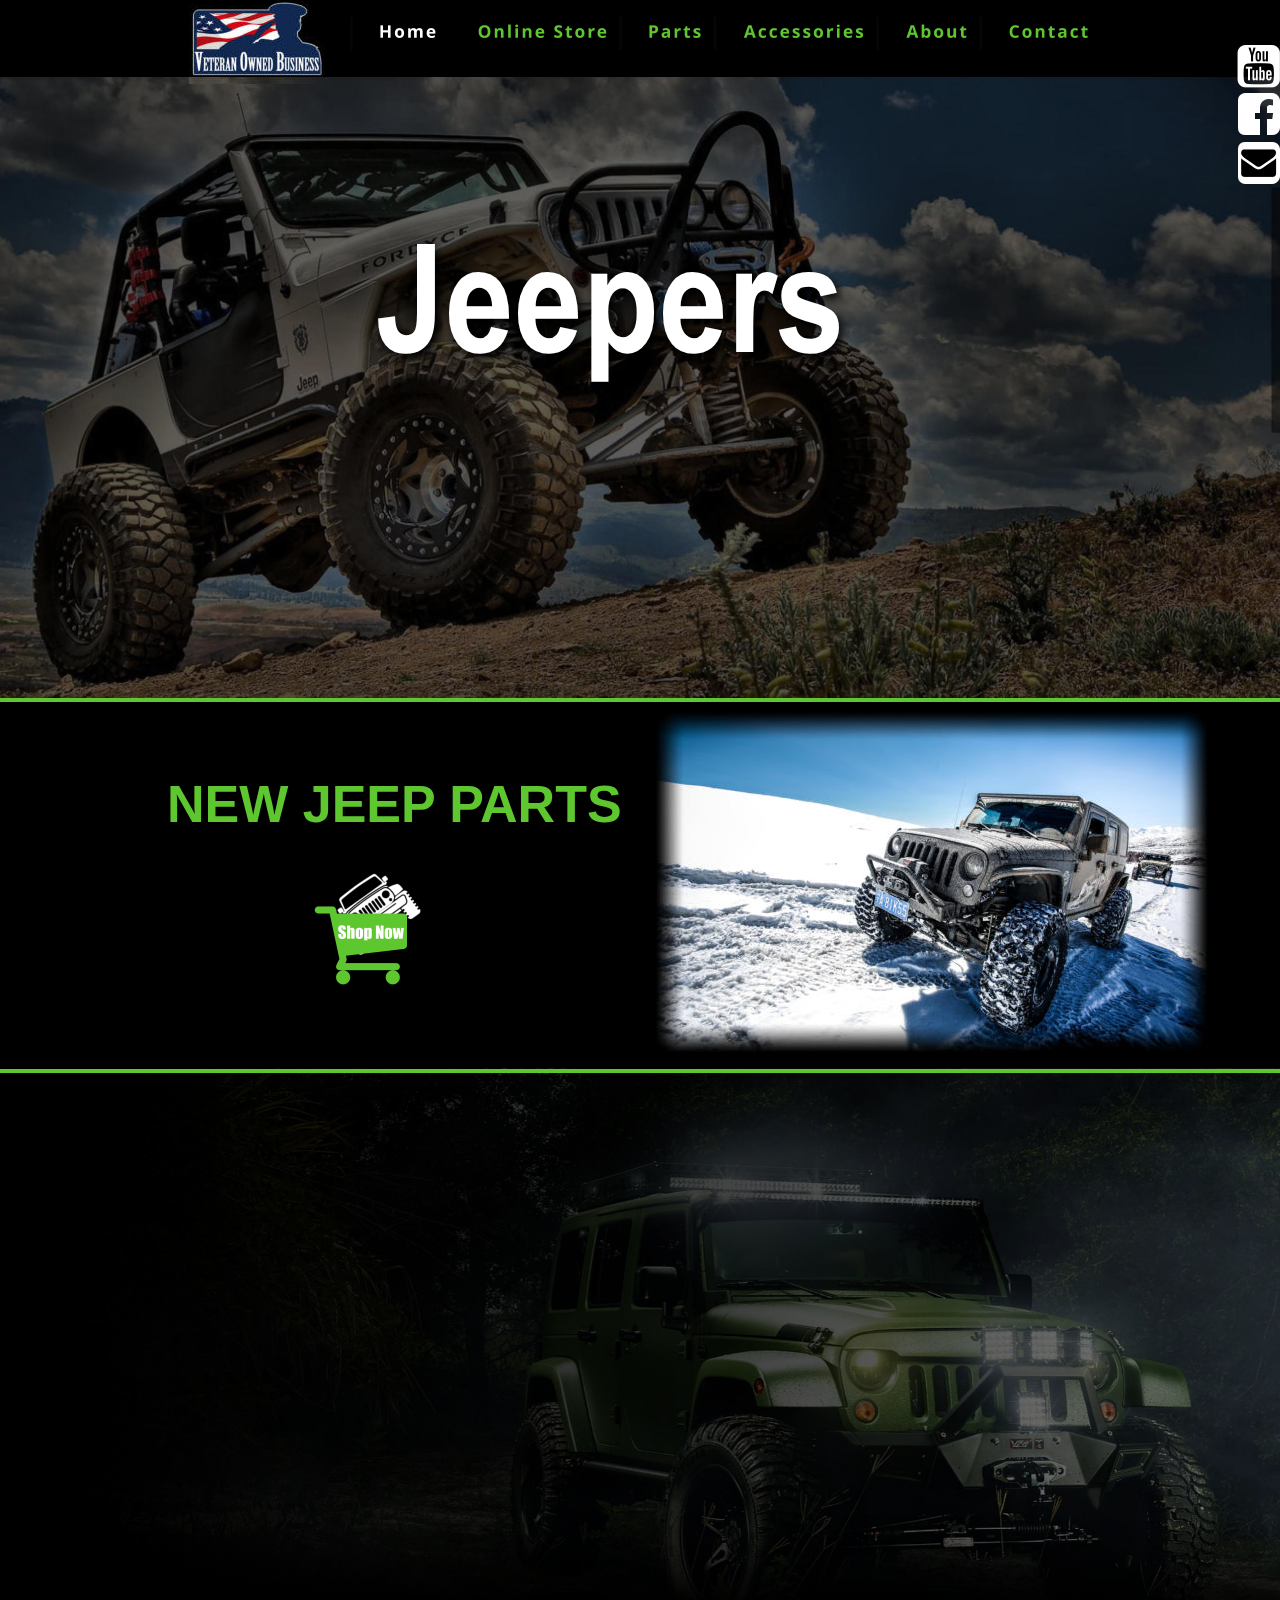
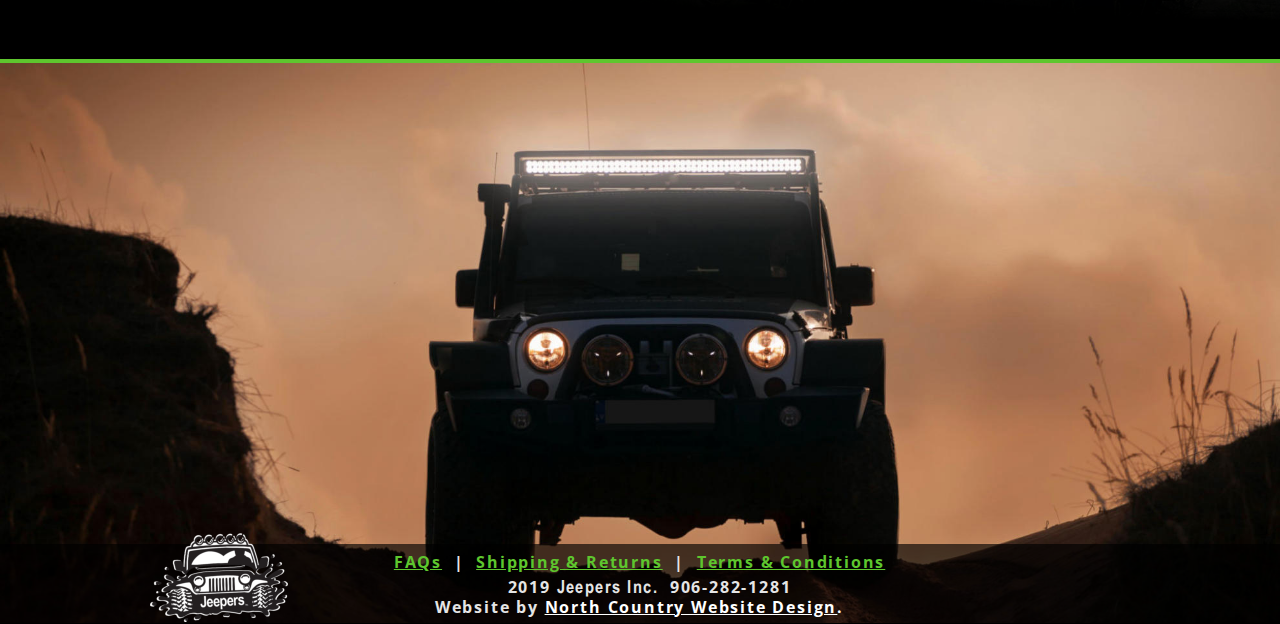
<file: index.htm>
<!DOCTYPE html>
<html lang="en">
<head>
 <meta http-equiv="X-UA-Compatible" content="IE=EDGE"/>
 <meta charset="utf-8"/>
 <meta name="Generator" content="Xara HTML filter v.9.0.0.53"/>
 <meta name="XAR Files" content="index_htm_files/xr_files.txt"/>
 <title>Jeepers Inc. - Buy New Jeep Parts and Accessories</title>
 <meta name="viewport" content="width=device-width, initial-scale=1" />
 <meta name="description" content="Jeepers has a 100% Happy Customer Guarantee! Most of our orders ship within 24 hours. Our service is easy and friendly and returns and exchanges are easy!"/>
 <link rel="stylesheet" href="index_htm_files/xr_fonts.css"/>
 <script><!--
 if(navigator.userAgent.indexOf('MSIE')!=-1 || navigator.userAgent.indexOf('Trident')!=-1){ document.write('<link rel="stylesheet" href="index_htm_files/xr_fontsie.css"/>');}
 --></script>
 <script>document.documentElement.className="xr_bgh0";</script>
 <link rel="stylesheet" href="index_htm_files/xr_main.css"/>
 <link rel="stylesheet" href="index_htm_files/custom_styles.css"/>
 <link rel="stylesheet" href="index_htm_files/xr_text.css"/>
 <script src="index_htm_files/roe.js"></script>
 <script src="index_htm_files/replaceMobileFonts.js"></script>
 <script src="index_htm_files/prs4.js"></script>
 <link rel="stylesheet" href="index_htm_files/xr_all.css" id="xr_mvcss"/>
 <!--[if lt IE 9]><link rel="stylesheet" href="index_htm_files/xr_ie.css"/><![endif]-->
 <script> var xr_multivar=1;xr_ios_ini2();</script>
 <script src="index_htm_files/jquery.js"></script>
 <link rel="stylesheet" href="index_htm_files/ani.css"/>
 <style>
  @media screen and (min-width: 720px) {#xr_xr {top:0px;}}
  @media screen and (max-width: 719px) {#xr_xr {top:0px;}}
 </style>
 <link rel="shortcut icon" href="favicon.ico" type="image/x-icon">
<meta name="author" content="Marla Bradley, North Country Website Design">
<link rel="apple-touch-icon" sizes="120x120" href="/apple-touch-icon-120x120-precomposed.png" />
<link rel="icon" sizes="128x128" href="/icon-normal.png" />
<link rel="apple-touch-icon" sizes="152x152" href="/apple-touch-icon-152x152-precomposed.png" />
<link rel="apple-touch-icon" sizes="167x167" href="/apple-touch-icon-167x167-precomposed.png" />
<link rel="apple-touch-icon" sizes="180x180" href="/apple-touch-icon-180x180-precomposed.png" />
<link rel="icon" sizes="192x192" href="/icon-hires.png" />
 <!-- Global site tag (gtag.js) - Google Analytics -->
<script async src="https://www.googletagmanager.com/gtag/js?id=UA-135888936-1"></script>
<script>
  window.dataLayer = window.dataLayer || [];
  function gtag(){dataLayer.push(arguments);}
  gtag('js', new Date());

  gtag('config', 'UA-135888936-1');
</script>
</head>
<body class="xr_bgb0">
<div class="xr_ap" id="xr_xrii"  style="width: 100%; height: 100%; min-width: 960px; min-height: 2224px; top:0%; left:0%; overflow:hidden;">
<div class="xr_ap" id="xr_bph" style="width: 100%; height: 100%; left: 0px; top: 0px; overflow: hidden;">
<div class="xr_ar xr_mvp_2 xr_mvpo " style="width: 100%; height: 100%;">
<div class="xr_pbd">
</div>
</div>
</div>
<div class="xr_strb  xr_mvp_1 " style="top: 0px; left: 0px; width: 100%; min-width: 960px; position: absolute;">
 <span class="xr_ar" style=" left: 0px; width: 100%; height: 622px; top: 77px; position: absolute; background:url('index_htm_files/961@2x.jpg') center center no-repeat; background-size: cover;"></span>
</div>
<div class="xr_strb  xr_mvp_1 " style="top: 0px; left: 0px; width: 100%; min-width: 960px; position: absolute;">
 <span class="xr_ar" style=" left: 0px; width: 100%; height: 561px; top: 1068px; position: absolute; background:url('index_htm_files/551@2x.jpg') center center no-repeat; background-size: cover;"></span>
</div>
<div class="xr_strb  xr_mvp_1 " style="top: 0px; left: 0px; width: 100%; min-width: 960px; position: absolute;">
 <span class="xr_ar" style=" left: 0px; width: 100%; height: 544px; top: 1068px; position: absolute; background:url('index_htm_files/1056.png') center center no-repeat; background-size: cover;"></span>
</div>
<div class="xr_strb  xr_mvp_1 " style="top: 0px; left: 0px; width: 100%; min-width: 960px; position: absolute;">
 <span class="xr_ar" style=" left: 0px; width: 100%; height: 560px; top: 1663px; position: absolute; background:url('index_htm_files/1220@2x.jpg') center center no-repeat; background-size: cover;"></span>
</div>
<div class="xr_strb  xr_mvp_1 " style="top: 0px; left: 0px; width: 100%; min-width: 960px; position: absolute;">
 <span class="xr_ar" style=" left: 0px; width: 100%; height: 4px; top: 698px; position: absolute; background-color: #5EC62E;"></span>
</div>
<div class="xr_strb  xr_mvp_1 " style="top: 0px; left: 0px; width: 100%; min-width: 960px; position: absolute;">
 <span class="xr_ar" style=" left: 0px; width: 100%; height: 80px; top: 2144px; position: absolute; background-color: #000000;-moz-opacity: 0.65;-khtml-opacity: 0.65;opacity: 0.65;filter:progid:DXImageTransform.Microsoft.Alpha(opacity=65);"></span>
</div>
<div class="xr_strb  xr_mvp_1 " style="top: 0px; left: 0px; width: 100%; min-width: 960px; position: absolute;">
 <span class="xr_ar" style=" left: 0px; width: 100%; height: 4px; top: 1069px; position: absolute; background-color: #5EC62E;"></span>
</div>
<div class="xr_strb  xr_mvp_1 " style="top: 0px; left: 0px; width: 100%; min-width: 960px; position: absolute;">
 <span class="xr_ar" style=" left: 0px; width: 100%; height: 4px; top: 1659px; position: absolute; background-color: #5EC62E;"></span>
</div>
<div class="xr_strb  xr_mvp_1 " style="top: 0px; left: 0px; width: 100%; min-width: 960px; position: absolute;">
 <span class="xr_ar" style=" left: 0px; width: 100%; height: 287px; top: 1365px; position: absolute; background:url('index_htm_files/1074.png') center center no-repeat; background-size: cover;"></span>
</div>
<div class="xr_strb  xr_mvp_2  xr_mvpo " style="top: 0px; left: 0px; width: 100%; min-width: 480px; position: absolute;">
 <span class="xr_ar" style=" left: 0px; width: 100%; height: 350px; top: 1px; position: absolute; background:url('index_htm_files/1671@2x.jpg') center bottom no-repeat; background-size: cover;"></span>
</div>
<div class="xr_strb  xr_mvp_2  xr_mvpo " style="top: 0px; left: 0px; width: 100%; min-width: 480px; position: absolute;">
 <span class="xr_ar" style=" left: 0px; width: 100%; height: 287px; top: 1476px; position: absolute; background:url('index_htm_files/1284@2x.jpg') center center no-repeat; background-size: cover;"></span>
</div>
<div class="xr_strb  xr_mvp_2  xr_mvpo " style="top: 0px; left: 0px; width: 100%; min-width: 480px; position: absolute;">
 <span class="xr_ar" style=" left: 0px; width: 100%; height: 4px; top: 351px; position: absolute; background-color: #5EC62E;"></span>
</div>
<div class="xr_strb  xr_mvp_2  xr_mvpo " style="top: 0px; left: 0px; width: 100%; min-width: 480px; position: absolute;">
 <span class="xr_ar" style=" left: 0px; width: 100%; height: 5px; top: 460px; position: absolute; background-color: #000000;"></span>
</div>
<div class="xr_strb  xr_mvp_2  xr_mvpo " style="top: 0px; left: 0px; width: 100%; min-width: 480px; position: absolute;">
 <span class="xr_ar" style=" left: 0px; width: 100%; height: 4px; top: 994px; position: absolute; background-color: #5EC62E;"></span>
</div>
<div class="xr_strb  xr_mvp_2  xr_mvpo " style="top: 0px; left: 0px; width: 100%; min-width: 480px; position: absolute;">
 <span class="xr_ar" style=" left: 0px; width: 100%; height: 452px; top: 998px; position: absolute; background:url('index_htm_files/737@2x.jpg') center center no-repeat; background-size: cover;"></span>
</div>
<div class="xr_strb  xr_mvp_2  xr_mvpo " style="top: 0px; left: 0px; width: 100%; min-width: 480px; position: absolute;">
 <span class="xr_ar" style=" left: 0px; width: 100%; height: 156px; top: 1316px; position: absolute; background:url('index_htm_files/1007.png') center center no-repeat; background-size: cover;"></span>
</div>
<div class="xr_strb  xr_mvp_2  xr_mvpo " style="top: 0px; left: 0px; width: 100%; min-width: 480px; position: absolute;">
 <span class="xr_ar" style=" left: 0px; width: 100%; height: 4px; top: 1473px; position: absolute; background-color: #5EC62E;"></span>
</div>
<div class="xr_strb  xr_mvp_2  xr_mvpo " style="top: 0px; left: 0px; width: 100%; min-width: 480px; position: absolute;">
 <span class="xr_ar" style=" left: 0px; width: 100%; height: 78px; top: 1685px; position: absolute; background-color: #000000;-moz-opacity: 0.65;-khtml-opacity: 0.65;opacity: 0.65;filter:progid:DXImageTransform.Microsoft.Alpha(opacity=65);"></span>
</div>
<!--[if gte IE 9]><!-->
<div id="xr_xr" class="xr_noc" style="position:relative; text-align:left; margin:0 auto;" onmousedown="xr_mm(event);">
<!--<![endif]-->
<!--[if lt IE 9]>
<div class="xr_ap" id="xr_xr" style="width: 960px; height: 2224px; left:50%; margin-left: -480px; text-align: left; top:0px;">
<![endif]-->
 <script>var xr_xr=document.getElementById("xr_xr");xr_rxc();</script>
<div id="xr_td" class="xr_td">
<div id="xr_mvp_1" class="xr_mvp_1 xr_bgn_0_-768_2960" style="position:absolute; width:960px; height:2224px;">
<div class="xr_ap xr_xri_" style="width: 960px; height: 2224px;">
<div class="xr_group">
</div>
<div class="xr_group">
</div>
 <div class="xr_trigo_xr_ce0" style="position:absolute;left:31px;top:1155px;width:471px;height:304px;z-index:-1;"></div>
 <div class="xr_ap xr_ac" id="xr_xpxr_2" style="left:0; top:0; visibility: hidden; display: none;">
 <!--[if IE]>
 <img class="xr_ap" src="index_htm_files/1371.png" alt="Why Buy from Jeepers Inc.? •	We have a 100% Happy Customer Guarantee and 1000s of really happy customers!  •	Most of our orders ship within 24 hours of being received. •	We have received the Yahoo Top Service 5 Star Award by our customers.  •	We protect your privacy, always!  •	Our site provides safe &amp; secure shopping.  •	Our service is easy and friendly &amp; returns and exchanges are pain-free!" title="" style="left:31px;top:1155px;width:471px;height:304px;"/>
 <![endif]-->
 </div>
 <div class="xr_trigo_xr_ce1" style="position:absolute;left:33px;top:1182px;width:461px;height:294px;z-index:-1;"></div>
 <!--[if !IE]>-->
 <div class="xr_ap xr_ac" id="xr_xpxr_10" style="left:0; top:0; visibility: hidden; display: none;">
 <div class="xr_txt xr_s0" style="position: absolute; left:33px; top:1182px; width:461px; height:10px; text-shadow: 2px 2px 3px rgba(0,0,0,1.00);">
  <h2 class="xr_tl Heading_1 Heading_2 xr_s1" style="top: -31.71px;margin:0;"><span class="Heading_1 Heading_2 xr_s2" style="">Why Buy from </span>Jeepers Inc.<span class="Heading_1 Heading_2 xr_s2" style="">?</span></h2>
  <span class="xr_tl Normal_text BiggerText xr_s3" style="left: 14.17px; top: 19.76px;font-size:23px;"><span class="Normal_text BiggerText xr_s4" style="">•</span></span>
  <span class="xr_tl Normal_text BiggerText xr_s3" style="left: 37.79px; top: 22.48px;">We have a 100% Happy Customer Guarantee </span>
  <span class="xr_tl Normal_text BiggerText xr_s3" style="left: 37.79px; top: 46.23px;">and 1000s of really happy customers! </span>
  <span class="xr_tl Normal_text BiggerText xr_s3" style="left: 14.17px; top: 69.24px;font-size:23px;"><span class="Normal_text BiggerText xr_s4" style="">•</span></span>
  <span class="xr_tl Normal_text BiggerText xr_s3" style="left: 37.79px; top: 71.95px;">Most of our orders ship within 24 hours of being </span>
  <span class="xr_tl Normal_text BiggerText xr_s3" style="left: 37.79px; top: 95.7px;">received.</span>
  <span class="xr_tl Normal_text BiggerText xr_s3" style="left: 14.17px; top: 118.71px;font-size:23px;"><span class="Normal_text BiggerText xr_s4" style="">•</span></span>
  <span class="xr_tl Normal_text BiggerText xr_s3" style="left: 37.79px; top: 121.43px;">We have received the Yahoo Top Service 5 Star </span>
  <span class="xr_tl Normal_text BiggerText xr_s3" style="left: 37.79px; top: 145.18px;">Award by our customers. </span>
  <span class="xr_tl Normal_text BiggerText xr_s3" style="left: 14.17px; top: 168.19px;font-size:23px;"><span class="Normal_text BiggerText xr_s4" style="">•</span></span>
  <span class="xr_tl Normal_text BiggerText xr_s3" style="left: 37.79px; top: 170.91px;">We protect your privacy, always! </span>
  <span class="xr_tl Normal_text BiggerText xr_s3" style="left: 14.17px; top: 194.66px;font-size:23px;"><span class="Normal_text BiggerText xr_s4" style="">•</span></span>
  <span class="xr_tl Normal_text BiggerText xr_s3" style="left: 37.79px; top: 197.37px;">Our site provides safe &amp; secure shopping. </span>
  <span class="xr_tl Normal_text BiggerText xr_s3" style="left: 14.17px; top: 221.12px;font-size:23px;"><span class="Normal_text BiggerText xr_s4" style="">•</span></span>
  <span class="xr_tl Normal_text BiggerText xr_s3" style="left: 37.79px; top: 223.84px;">Our service is easy and friendly &amp; returns and </span>
  <span class="xr_tl Normal_text BiggerText xr_s3" style="left: 37.79px; top: 247.59px;">exchanges are pain-free!</span>
 </div>
 </div>
 <!--<![endif]-->
 <img class="xr_rn_ xr_ap" src="index_htm_files/1226.jpg" alt="" title="" style="left:495px;top:711px;width:554px;height:342px;"/>
 <div class="xr_trigo_xr_ce2" style="position:absolute;left:691px;top:321px;width:58px;height:36px;z-index:-1;"></div>
 <div class="xr_ap xr_ac" id="xr_xpxr_592" style="left:0; top:0; visibility: hidden; display: none;">
 <!--[if IE]>
 <img class="xr_ap" src="index_htm_files/1232.png" alt="Inc." title="" style="left:691px;top:321px;width:58px;height:36px;"/>
 <![endif]-->
 </div>
 <div class="xr_trigo_xr_ce3" style="position:absolute;left:692px;top:352px;width:50px;height:28px;z-index:-1;"></div>
 <!--[if !IE]>-->
 <div class="xr_ap xr_ac" id="xr_xpxr_597" style="left:0; top:0; visibility: hidden; display: none;">
 <div class="xr_txt Heading_1 xr_s5" style="position: absolute; left:692px; top:352px; width:50px; height:10px; text-shadow: 1px 1px 3px rgba(0,0,0,1.00);">
  <h1 class="xr_tl Heading_1 xr_s5" style="top: -35.62px;margin:0;">Inc.</h1>
 </div>
 </div>
 <!--<![endif]-->
<div class="xr_group" style="-moz-opacity: 0.65;-khtml-opacity: 0.65;opacity: 0.65;filter:progid:DXImageTransform.Microsoft.Alpha(opacity=65); position:relative;">
</div>
<div class="xr_group">
 <div class="xr_txt xr_s6" style="position: absolute; left:236px; top:2168px; width:487px; height:10px;">
  <span class="xr_tc xr_s7" style="left: -23.93px; top: -17.1px; width: 535px;"><a href="faqs.htm" onclick="return(xr_nn());" onmousemove="xr_mo(this,0)" >FAQs</a>&nbsp; |&nbsp; <a href="shipping-returns.htm" onclick="return(xr_nn());" onmousemove="xr_mo(this,0)" >Shipping &amp; Returns</a>&nbsp; |&nbsp; <a href="terms-conditions.htm" onclick="return(xr_nn());" onmousemove="xr_mo(this,0)" >Terms &amp; Conditions</a></span>
  <span class="xr_tc xr_s7" style="left: 74.88px; top: 7.68px; width: 338px;"><span class="xr_s8" style="">&#61945;</span>&nbsp;2019 <span class="xr_s9" style="">Jeepers Inc.</span>&nbsp; 906-282-1281</span>
  <span class="xr_tc xr_s10" style="left: 18.97px; top: 27.72px; width: 449px;"><span class="xr_s7" style="">Website by </span><a href="https://www.northcountrywebsitedesign.com" target="_blank" onclick="return(xr_nn());" onmousemove="xr_mo(this,0)" ><span class="xr_s11" style="text-decoration:underline;">North Country Website Design</span></a><span class="xr_s11" style="">.</span></span>
 </div>
</div>
 <div class="xr_txt Heading_1 xr_s12" style="position: absolute; left:6px; top:821px; width:448px; height:10px;">
  <h1 class="xr_tc Heading_1 xr_s12" style="left: -21.7px; top: -47.07px; width: 500px;margin:0;">NEW JEEP PARTS</h1>
 </div>
 <div class="xr_txt Normal_text xr_s13" style="position: absolute; left:250px; top:1504px; width:4px; height:10px;">
 </div>
<div class="xr_group">
</div>
 <a href="https://jeepers.shopsettings.com" target="_blank" onclick="return(xr_nn());">
  <img class="xr_rn_ xr_ap xr_1as3 xr_1a3" src="index_htm_files/1268.png" alt="Shop Now" title="" onmousemove="xr_mo(this,0,event)" style="left:154px;top:861px;width:111px;height:124px;"/>
 </a>
 <div class="xr_trigo_xr_ce4" style="position:absolute;left:210px;top:236px;width:485px;height:162px;z-index:-1;"></div>
 <div class="xr_ap xr_ac" id="xr_xpxr_606" style="left:0; top:0; visibility: hidden; display: none;">
 <!--[if IE]>
 <img class="xr_ap" src="index_htm_files/1239.png" alt="Jeepers" title="" style="left:210px;top:236px;width:485px;height:162px;"/>
 <![endif]-->
 </div>
 <div class="xr_trigo_xr_ce5" style="position:absolute;left:216px;top:352px;width:461px;height:138px;z-index:-1;"></div>
 <!--[if !IE]>-->
 <div class="xr_ap xr_ac" id="xr_xpxr_613" style="left:0; top:0; visibility: hidden; display: none;">
 <div class="xr_txt Heading_1 xr_s14" style="position: absolute; left:216px; top:352px; width:461px; height:10px; text-shadow: 4px 5px 11px rgba(0,0,0,1.00);">
  <h1 class="xr_tl Heading_1 xr_s14" style="top: -141.04px;margin:0;">Jeepers</h1>
 </div>
 </div>
 <!--<![endif]-->
 <div class="xr_trigo_xr_ce6" style="position:absolute;left:711px;top:494px;width:315px;height:202px;z-index:-1;"></div>
 <div class="xr_ap xr_ac" id="xr_xpxr_624" style="left:0; top:0; visibility: hidden; display: none;">
 <img class="xr_rn_ xr_ap" src="index_htm_files/1428.png" alt="" title="" style="left:711px;top:494px;width:315px;height:202px;"/>
 </div>
<div class="xr_group">
 <a href="javascript:;" onclick="return(xr_nn());">
  <img class="xr_rn_ xr_ap" src="index_htm_files/1369.png" alt="" title="" style="left:-10px;top:2133px;width:138px;height:89px;"/>
 </a>
</div>
 <img class="xr_rn_ xr_ap" src="index_htm_files/1443.jpg" alt="" title="" style="left:29px;top:-4px;width:136px;height:88px;"/>
<div class="xr_group">
</div>
<div class="xr_group">
</div>
 <div id="xr_xo0" class="xr_ap" style="left:0; top:0; width:960px; height:100px; visibility:hidden; z-index:3;">
 <a href="" onclick="return(false);" onmousedown="xr_ppir(this);">
 </a>
 </div>
 <div id="xr_xd0"></div>
</div>
</div>
<div id="xr_mvp_2" class="xr_mvp_2 xr_bgn_1_-768_2502 xr_mvpo" style="position:absolute; width:480px; height:1766px;">
<div class="xr_ap xr_xri_" style="width: 480px; height: 1766px;">
<div class="xr_group">
</div>
<div class="xr_group">
</div>
 <img class="xr_rn_ xr_ap" src="index_htm_files/1255.jpg" alt="" title="" style="left:-1px;top:609px;width:481px;height:356px;"/>
 <div class="xr_trigo_xr_ce7" style="position:absolute;left:402px;top:233px;width:58px;height:37px;z-index:-1;"></div>
 <div class="xr_ap xr_ac" id="xr_xpxr_633" style="left:0; top:0; visibility: hidden; display: none;">
 <!--[if IE]>
 <img class="xr_ap" src="index_htm_files/1279.png" alt="Inc." title="" style="left:402px;top:233px;width:58px;height:37px;"/>
 <![endif]-->
 </div>
 <div class="xr_trigo_xr_ce8" style="position:absolute;left:403px;top:264px;width:50px;height:28px;z-index:-1;"></div>
 <!--[if !IE]>-->
 <div class="xr_ap xr_ac" id="xr_xpxr_641" style="left:0; top:0; visibility: hidden; display: none;">
 <div class="xr_txt Heading_1 xr_s5" style="position: absolute; left:403px; top:264px; width:50px; height:10px; text-shadow: 1px 1px 3px rgba(0,0,0,1.00);">
  <h1 class="xr_tl Heading_1 xr_s5" style="top: -35.62px;margin:0;">Inc.</h1>
 </div>
 </div>
 <!--<![endif]-->
 <a href="https://jeepers.shopsettings.com" target="_blank" onclick="return(xr_nn());">
  <img class="xr_rn_ xr_ap xr_1as3 xr_1a3" src="index_htm_files/1005.png" alt="Shop Now" title="" onmousemove="xr_mo(this,6,event)" style="left:169px;top:440px;width:139px;height:156px;"/>
 </a>
 <div class="xr_txt Heading_1 xr_s12" style="position: absolute; left:1px; top:423px; width:448px; height:10px;">
  <h1 class="xr_tc Heading_1 xr_s12" style="left: -10.32px; top: -47.07px; width: 500px;margin:0;">NEW JEEP PARTS</h1>
 </div>
 <div class="xr_txt Normal_text xr_s15" style="position: absolute; left:217px; top:1324px; width:4px; height:10px;">
 </div>
 <div class="xr_trigo_xr_ce9" style="position:absolute;left:0px;top:1023px;width:454px;height:297px;z-index:-1;"></div>
 <div class="xr_ap xr_ac" id="xr_xpxr_653" style="left:0; top:0; visibility: hidden; display: none;">
 <!--[if IE]>
 <img class="xr_ap" src="index_htm_files/1420.png" alt="Why Buy from Jeepers Inc.? •	We have a 100% Happy Customer Guarantee and 1000s of really happy customers!  •	Most of our orders ship within 24 hours of being received. •	We have received the Yahoo Top Service 5 Star Award by our customers.  •	We protect your privacy, always!  •	Our site provides safe &amp; secure shopping.  •	Our service is easy and friendly &amp; returns and exchanges are pain-free!" title="" style="left:0px;top:1023px;width:454px;height:297px;"/>
 <![endif]-->
 </div>
 <div class="xr_trigo_xr_ce10" style="position:absolute;left:3px;top:1050px;width:444px;height:287px;z-index:-1;"></div>
 <!--[if !IE]>-->
 <div class="xr_ap xr_ac" id="xr_xpxr_661" style="left:0; top:0; visibility: hidden; display: none;">
 <div class="xr_txt xr_s0" style="position: absolute; left:3px; top:1050px; width:444px; height:10px; text-shadow: 2px 2px 3px rgba(0,0,0,1.00);">
  <h2 class="xr_tl Heading_1 Heading_2 xr_s1" style="top: -31.71px;margin:0;"><span class="Heading_1 Heading_2 xr_s2" style="">Why Buy from </span>Jeepers Inc.<span class="Heading_1 Heading_2 xr_s2" style="">?</span></h2>
  <span class="xr_tl Normal_text BiggerText xr_s3" style="left: 14.17px; top: 19.76px;font-size:22px;"><span class="Normal_text BiggerText xr_s16" style="">•</span></span>
  <span class="xr_tl Normal_text BiggerText xr_s3" style="left: 37.79px; top: 21.57px;">We have a 100% Happy Customer Guarantee </span>
  <span class="xr_tl Normal_text BiggerText xr_s3" style="left: 37.79px; top: 45.07px;">and 1000s of really happy customers! </span>
  <span class="xr_tl Normal_text BiggerText xr_s3" style="left: 14.17px; top: 68.09px;font-size:22px;"><span class="Normal_text BiggerText xr_s16" style="">•</span></span>
  <span class="xr_tl Normal_text BiggerText xr_s3" style="left: 37.79px; top: 69.9px;">Most of our orders ship within 24 hours of </span>
  <span class="xr_tl Normal_text BiggerText xr_s3" style="left: 37.79px; top: 93.4px;">being received.</span>
  <span class="xr_tl Normal_text BiggerText xr_s3" style="left: 14.17px; top: 116.41px;font-size:22px;"><span class="Normal_text BiggerText xr_s16" style="">•</span></span>
  <span class="xr_tl Normal_text BiggerText xr_s3" style="left: 37.79px; top: 118.22px;">We have received the Yahoo Top Service 5 </span>
  <span class="xr_tl Normal_text BiggerText xr_s3" style="left: 37.79px; top: 141.73px;">Star Award by our customers. </span>
  <span class="xr_tl Normal_text BiggerText xr_s3" style="left: 14.17px; top: 164.74px;font-size:22px;"><span class="Normal_text BiggerText xr_s16" style="">•</span></span>
  <span class="xr_tl Normal_text BiggerText xr_s3" style="left: 37.79px; top: 166.55px;">We protect your privacy, always! </span>
  <span class="xr_tl Normal_text BiggerText xr_s3" style="left: 14.17px; top: 190.05px;font-size:22px;"><span class="Normal_text BiggerText xr_s16" style="">•</span></span>
  <span class="xr_tl Normal_text BiggerText xr_s3" style="left: 37.79px; top: 191.87px;">Our site provides safe &amp; secure shopping. </span>
  <span class="xr_tl Normal_text BiggerText xr_s3" style="left: 14.17px; top: 215.37px;font-size:22px;"><span class="Normal_text BiggerText xr_s16" style="">•</span></span>
  <span class="xr_tl Normal_text BiggerText xr_s3" style="left: 37.79px; top: 217.18px;">Our service is easy and friendly &amp; returns and </span>
  <span class="xr_tl Normal_text BiggerText xr_s3" style="left: 37.79px; top: 240.68px;">exchanges are pain-free!</span>
 </div>
 </div>
 <!--<![endif]-->
<div class="xr_group">
</div>
<div class="xr_group" style="-moz-opacity: 0.65;-khtml-opacity: 0.65;opacity: 0.65;filter:progid:DXImageTransform.Microsoft.Alpha(opacity=65); position:relative;">
</div>
<div class="xr_group">
 <div class="xr_txt xr_s17" style="position: absolute; left:4px; top:1710px; width:467px; height:10px;">
  <span class="xr_tc xr_s18" style="left: -20.89px; top: -17.64px; width: 514px;"><a href="faqs.htm" onclick="return(xr_nn());" onmousemove="xr_mo(this,6)" >FAQ</a>&nbsp;| <a href="shipping-returns.htm" onclick="return(xr_nn());" onmousemove="xr_mo(this,6)" >Shipping &amp; Returns</a>&nbsp;| <a href="terms-conditions.htm" onclick="return(xr_nn());" onmousemove="xr_mo(this,6)" >Terms &amp; Conditions</a></span>
  <span class="xr_tc xr_s7" style="left: 61.45px; top: 5.37px; width: 349px;"><span class="xr_s8" style="">&#61945;</span>&nbsp;2019 Jeepers Inc.&nbsp; <a href="tel:19062821281" onclick="return(xr_nn());" onmousemove="xr_mo(this,6)" >906-282-1281</a></span>
  <span class="xr_tc xr_s19" style="left: 11.12px; top: 24.87px; width: 450px;"><span class="xr_s7" style="">Website by </span><a href="https://www.northcountrywebsitedesign.com" target="_blank" onclick="return(xr_nn());" onmousemove="xr_mo(this,6)" ><span class="xr_s11" style="text-decoration:underline;">North Country Website Design</span></a><span class="xr_s20" style="">.</span></span>
 </div>
</div>
 <div class="xr_trigo_xr_ce11" style="position:absolute;left:12px;top:168px;width:395px;height:133px;z-index:-1;"></div>
 <div class="xr_ap xr_ac" id="xr_xpxr_1039" style="left:0; top:0; visibility: hidden; display: none;">
 <!--[if IE]>
 <img class="xr_ap" src="index_htm_files/1280.png" alt="Jeepers" title="" style="left:12px;top:168px;width:395px;height:133px;"/>
 <![endif]-->
 </div>
 <div class="xr_trigo_xr_ce12" style="position:absolute;left:18px;top:263px;width:374px;height:112px;z-index:-1;"></div>
 <!--[if !IE]>-->
 <div class="xr_ap xr_ac" id="xr_xpxr_1046" style="left:0; top:0; visibility: hidden; display: none;">
 <div class="xr_txt Heading_1 xr_s21" style="position: absolute; left:18px; top:263px; width:374px; height:10px; text-shadow: 3px 4px 9px rgba(0,0,0,1.00);">
  <h1 class="xr_tl Heading_1 xr_s21" style="top: -114.61px;margin:0;">Jeepers</h1>
 </div>
 </div>
 <!--<![endif]-->
<div class="xr_group">
 <a href="javascript:;" onclick="return(xr_nn());">
  <img class="xr_rn_ xr_ap" src="index_htm_files/1482.png" alt="" title="" style="left:294px;top:2px;width:182px;height:117px;"/>
 </a>
</div>
<div class="xr_group">
 <a href="https://www.youtube.com/channel/UCNrzNHrYGroIbvFrrO7KU_Q" target="_blank" onclick="return(xr_nn());">
  <img class="xr_rn_ xr_ap xr_1as3 xr_1a3" id="Xxr_v2_type:58symbol" src="index_htm_files/1836.png" alt="" title="" onmousemove="xr_mo(this,6,event)" style="left:111px;top:87px;width:43px;height:43px;"/>
 </a>
</div>
<div class="xr_group">
 <a href="https://www.facebook.com/Jeepers-Inc-346615732610900/" target="_blank" onclick="return(xr_nn());">
  <img class="xr_rn_ xr_ap xr_1as3 xr_1a3" src="index_htm_files/1837.png" alt="" title="" onmousemove="xr_mo(this,6,event)" style="left:163px;top:87px;width:43px;height:43px;"/>
 </a>
</div>
 <a href="&#109;&#97;&#105;&#108;&#116;&#111;&#58;&#105;&#110;&#102;&#111;&#64;&#106;&#101;&#101;&#112;&#101;&#114;&#115;&#105;&#110;&#99;&#46;&#99;&#111;&#109;" onclick="return(xr_nn());">
  <img class="xr_rn_ xr_ap xr_1as3 xr_1a3" src="index_htm_files/1838.png" alt="" title="" onmousemove="xr_mo(this,6,event)" style="left:216px;top:87px;width:43px;height:43px;"/>
 </a>
 <div id="xr_xo6" class="xr_ap" style="left:0; top:0; width:480px; height:100px; visibility:hidden; z-index:3;">
 <a href="" onclick="return(false);" onmousedown="xr_ppir(this);">
 </a>
 </div>
 <div id="xr_xd6"></div>
</div>
</div>
</div>
</div>
<div class="xr_ap  xr_mvp_1 " style="top:0px; left:0px; width:0px; height:0px; text-align:left;">
 <div class="xr_ap xr_stickie" style="position:fixed;left:50%;margin-left:-306px;top:0px;width:785px;height:67px;">
 <span class="xr_ar" style="left:0px;top:0px;width:785px;height:67px; background-color: #000000;"></span>
 </div>
<div class="xr_xpos xr_stickie" style="position:fixed; left: 50%; margin-left: -290px; top: 0px; width:766px; height:67px;">
<div id="xr_nb1" class="xr_ar">
 <div class="xr_ar xr_nb0">
 <a href="javascript:;" onclick="return(xr_nn());">
  <img class="xr_rn_ xr_ap" src="index_htm_files/1733.png" alt="Home" title="" onmousemove="xr_mo(this,6,event)" style="left:0px;top:0px;width:114px;height:67px;"/>
  <img class="xr_rn_ xr_ap xr_rs" src="index_htm_files/1739.png" alt="Home" title="" onmousemove="xr_mo(this,6)" style="left:0px;top:0px;width:114px;height:67px;"/>
 </a>
 </div>
 <div class="xr_ar xr_nb0">
 <a href="parts.htm" target="_blank" onclick="return(xr_nn());">
  <img class="xr_rn_ xr_ap" src="index_htm_files/1734.png" alt="Online Store" title="" onmousemove="xr_mo(this,6,event)" style="left:98px;top:0px;width:187px;height:67px;"/>
  <img class="xr_rn_ xr_ap xr_ro xr_ro0 xr_tt3" src="index_htm_files/1740.png" alt="Online Store" title="" onmousemove="xr_mo(this,6)" style="left:98px;top:0px;width:187px;height:67px;"/>
 </a>
 </div>
 <div class="xr_ar xr_nb0">
 <a href="parts.htm" target="_self" onclick="return(xr_nn());">
  <img class="xr_rn_ xr_ap" src="index_htm_files/1735.png" alt="Parts" title="" onmousemove="xr_mo(this,6,event)" style="left:269px;top:0px;width:110px;height:67px;"/>
  <img class="xr_rn_ xr_ap xr_ro xr_ro0 xr_tt3" src="index_htm_files/1741.png" alt="Parts" title="" onmousemove="xr_mo(this,6)" style="left:269px;top:0px;width:110px;height:67px;"/>
 </a>
 </div>
 <div class="xr_ar xr_nb0">
 <a href="accessories.htm" target="_self" onclick="return(xr_nn());">
  <img class="xr_rn_ xr_ap" src="index_htm_files/1736.png" alt="Accessories" title="" onmousemove="xr_mo(this,6,event)" style="left:363px;top:0px;width:179px;height:67px;"/>
  <img class="xr_rn_ xr_ap xr_ro xr_ro0 xr_tt3" src="index_htm_files/1742.png" alt="Accessories" title="" onmousemove="xr_mo(this,6)" style="left:363px;top:0px;width:179px;height:67px;"/>
 </a>
 </div>
 <div class="xr_ar xr_nb0">
 <a href="about.htm" target="_self" onclick="return(xr_nn());">
  <img class="xr_rn_ xr_ap" src="index_htm_files/1737.png" alt="About" title="" onmousemove="xr_mo(this,6,event)" style="left:526px;top:0px;width:119px;height:67px;"/>
  <img class="xr_rn_ xr_ap xr_ro xr_ro0 xr_tt3" src="index_htm_files/1743.png" alt="About" title="" onmousemove="xr_mo(this,6)" style="left:526px;top:0px;width:119px;height:67px;"/>
 </a>
 </div>
 <div class="xr_ar xr_nb0">
 <a href="contact.htm" target="_self" onclick="return(xr_nn());">
  <img class="xr_rn_ xr_ap" src="index_htm_files/1738.png" alt="Contact" title="" onmousemove="xr_mo(this,6,event)" style="left:629px;top:0px;width:137px;height:67px;"/>
  <img class="xr_rn_ xr_ap xr_ro xr_ro0 xr_tt3" src="index_htm_files/1744.png" alt="Contact" title="" onmousemove="xr_mo(this,6)" style="left:629px;top:0px;width:137px;height:67px;"/>
 </a>
 </div>
</div>
</div>
 <div class="xr_ap xr_stickie" style="position:fixed;right:0px;top:45px;width:43px;height:43px;">
 <a href="https://www.youtube.com/channel/UCNrzNHrYGroIbvFrrO7KU_Q" target="_blank" onclick="return(xr_nn());">
  <img class="xr_rn_ xr_ap xr_1as3 xr_1a3" id="type:58symbol" src="index_htm_files/1779.png" alt="" title="" onmousemove="xr_mo(this,6,event)" style="left:0px;top:0px;width:43px;height:43px;"/>
 </a>
 </div>
 <div class="xr_ap xr_stickie" style="position:fixed;right:0px;top:93px;width:43px;height:43px;">
 <a href="https://www.facebook.com/Jeepers-Inc-346615732610900/" target="_blank" onclick="return(xr_nn());">
  <img class="xr_rn_ xr_ap xr_1as3 xr_1a3" src="index_htm_files/1780.png" alt="" title="" onmousemove="xr_mo(this,6,event)" style="left:0px;top:0px;width:43px;height:43px;"/>
 </a>
 </div>
 <div class="xr_ap xr_stickie" style="position:fixed;right:0px;top:141px;width:43px;height:43px;">
 <a href="&#109;&#97;&#105;&#108;&#116;&#111;&#58;&#105;&#110;&#102;&#111;&#64;&#106;&#101;&#101;&#112;&#101;&#114;&#115;&#105;&#110;&#99;&#46;&#99;&#111;&#109;" onclick="return(xr_nn());">
  <img class="xr_rn_ xr_ap xr_1as3 xr_1a3" src="index_htm_files/1781.png" alt="" title="" onmousemove="xr_mo(this,6,event)" style="left:0px;top:0px;width:43px;height:43px;"/>
 </a>
 </div>
</div>
<div class="xr_ap  xr_mvp_2  xr_mvpo " style="top:0px; left:0px; width:0px; height:0px; text-align:left;">
 <div class="xr_ap xr_stickie" style="position:fixed;left:50%;margin-left:-239px;top:0px;width:44px;height:49px;">
 <span class="xr_ar" style="left:0px;top:0px;width:44px;height:49px;"></span>
 </div>
<div class="xr_xpos xr_stickie" style="position:fixed; left: 50%; margin-left: -229px; top: -23px; width:34px; height:111px;">
<div id="xr_nb5" class="xr_ar">
 <div class="xr_ar xr_nb0">
 <a href="javascript:;" aria-haspopup="true" onclick="return(xr_nn());">
  <img class="xr_rn_ xr_ap" src="index_htm_files/1831.png" alt="" title="" style="left:0px;top:0px;width:34px;height:111px;"/>
 </a>
  <div class="xr_nb2 xr_nb5 xr_smp0_-34" style="left:0px; top:111px; min-width:34px;">
  <ul class="xr_nb4">
   <li><a href="index.htm" target="_self">HOME</a>
   </li>
   <li><a href="about.htm" target="_self">ABOUT US</a>
   </li>
   <li><a href="contact.htm">CONTACT US</a>
   </li>
   <li><a href="parts.htm">PARTS</a>
   </li>
   <li><a href="accessories.htm">ACCESSORIES</a>
   </li>
   <li><a href="parts.htm" target="_blank">ONLINE STORE</a>
   </li>
  </ul>
  </div>
 </div>
</div>
</div>
</div>
</div >
<!--[if lt IE 7]><script src="index_htm_files/png.js"></script><![endif]-->
<!--[if IE]><script>xr_aeh()</script><![endif]--><!--[if !IE]>--><script>xr_htm();repMobFonts();window.addEventListener('load', xr_aeh, false);</script><!--<![endif]-->
</body>
</html>
</file>
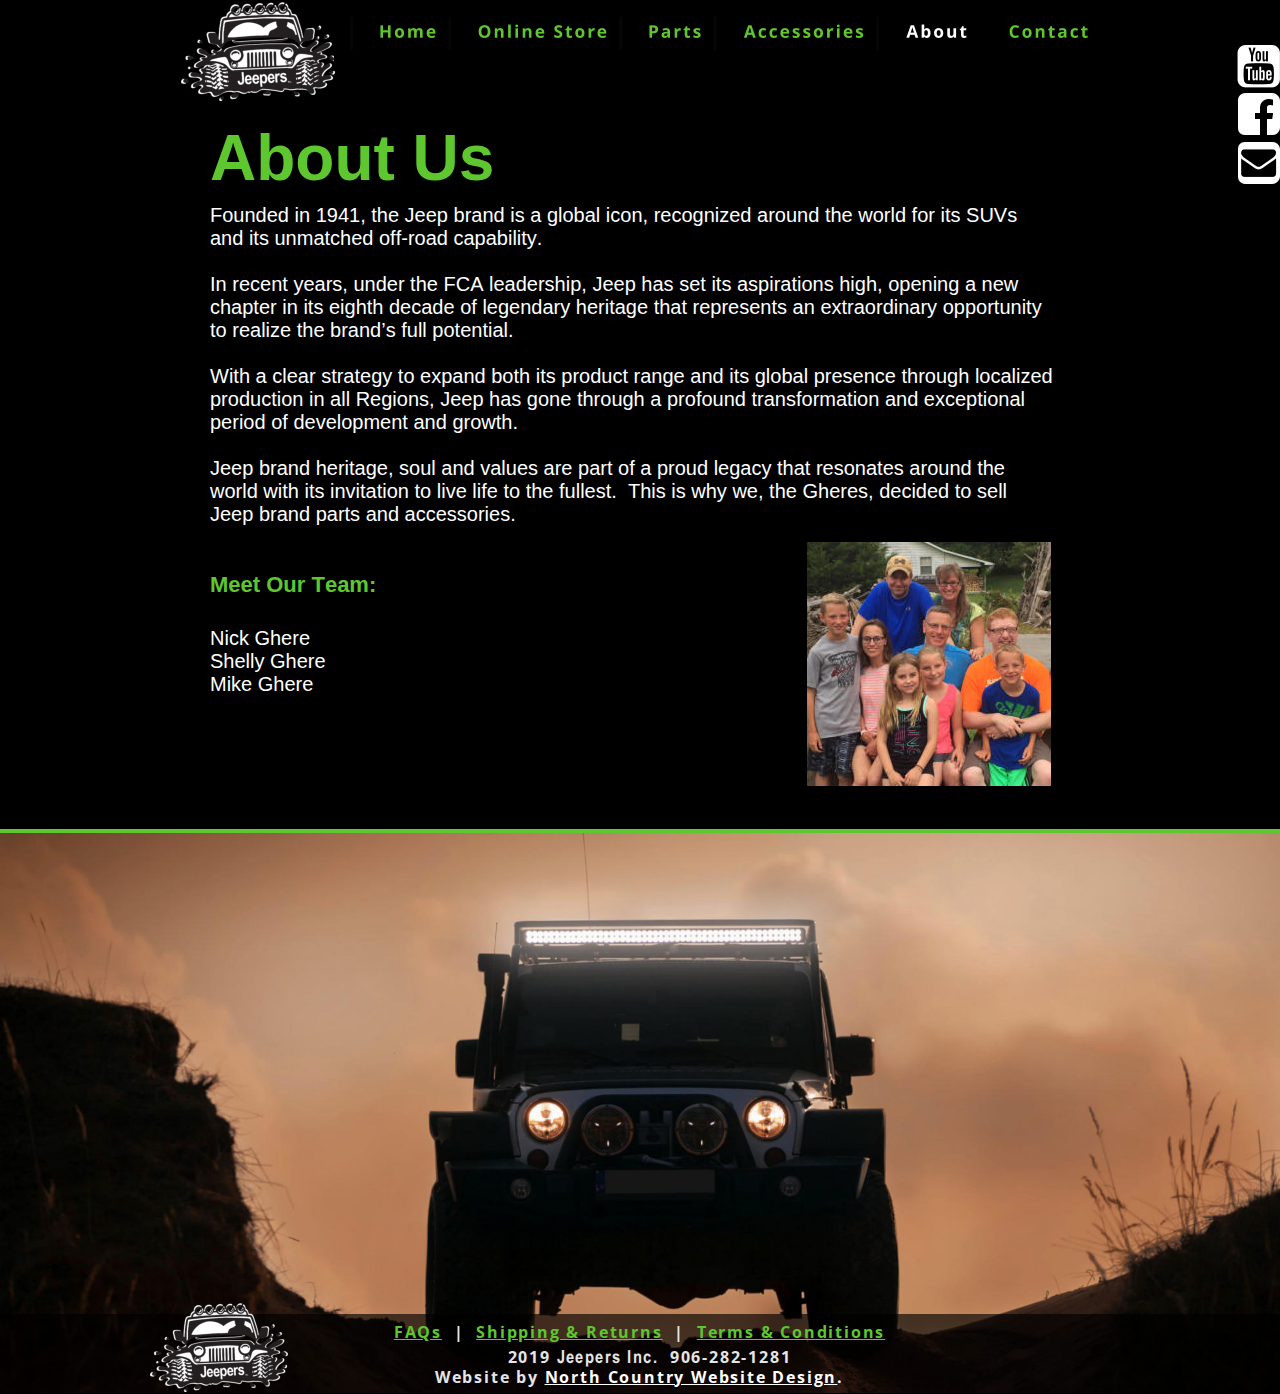
<file: about.htm>
<!DOCTYPE html>
<html lang="en">
<head>
 <meta http-equiv="X-UA-Compatible" content="IE=EDGE"/>
 <meta charset="utf-8"/>
 <meta name="Generator" content="Xara HTML filter v.9.0.0.53"/>
 <meta name="XAR Files" content="index_htm_files/xr_files.txt"/>
 <title>About Jeepers Inc. in Florence, WI. </title>
 <meta name="viewport" content="width=device-width, initial-scale=1" />
 <meta name="description" content="Jeep brand heritage, soul and values are part of a proud legacy that resonates around the world with its invitation to live life to the fullest.​  This is why we, the Gheres, decided to sell Jeep brand parts and accessories."/>
 <link rel="stylesheet" href="index_htm_files/xr_fonts.css"/>
 <script><!--
 if(navigator.userAgent.indexOf('MSIE')!=-1 || navigator.userAgent.indexOf('Trident')!=-1){ document.write('<link rel="stylesheet" href="index_htm_files/xr_fontsie.css"/>');}
 --></script>
 <script>document.documentElement.className="xr_bgh4";</script>
 <link rel="stylesheet" href="index_htm_files/xr_main.css"/>
 <link rel="stylesheet" href="index_htm_files/custom_styles.css"/>
 <link rel="stylesheet" href="index_htm_files/xr_text.css"/>
 <script src="index_htm_files/roe.js"></script>
 <script src="index_htm_files/replaceMobileFonts.js"></script>
 <script src="index_htm_files/prs4.js"></script>
 <link rel="stylesheet" href="index_htm_files/xr_all.css" id="xr_mvcss"/>
 <!--[if lt IE 9]><link rel="stylesheet" href="index_htm_files/xr_ie.css"/><![endif]-->
 <script> var xr_multivar=1;xr_ios_ini2();</script>
 <script src="index_htm_files/jquery.js"></script>
 <link rel="stylesheet" href="index_htm_files/ani.css"/>
 <style>
  @media screen and (min-width: 720px) {#xr_xr {top:0px;}}
  @media screen and (max-width: 719px) {#xr_xr {top:0px;}}
 </style>
 <link rel="shortcut icon" href="favicon.ico" type="image/x-icon">
<meta name="author" content="Marla Bradley, North Country Website Design">
<link rel="apple-touch-icon" sizes="120x120" href="/apple-touch-icon-120x120-precomposed.png" />
<link rel="icon" sizes="128x128" href="/icon-normal.png" />
<link rel="apple-touch-icon" sizes="152x152" href="/apple-touch-icon-152x152-precomposed.png" />
<link rel="apple-touch-icon" sizes="167x167" href="/apple-touch-icon-167x167-precomposed.png" />
<link rel="apple-touch-icon" sizes="180x180" href="/apple-touch-icon-180x180-precomposed.png" />
<link rel="icon" sizes="192x192" href="/icon-hires.png" />
 <!-- Global site tag (gtag.js) - Google Analytics -->
<script async src="https://www.googletagmanager.com/gtag/js?id=UA-135888936-1"></script>
<script>
  window.dataLayer = window.dataLayer || [];
  function gtag(){dataLayer.push(arguments);}
  gtag('js', new Date());

  gtag('config', 'UA-135888936-1');
</script>
</head>
<body class="xr_bgb4">
<div class="xr_ap" id="xr_xrii"  style="width: 100%; height: 100%; min-width: 960px; min-height: 1394px; top:0%; left:0%; overflow:hidden;">
<div class="xr_ap" id="xr_bph" style="width: 100%; height: 100%; left: 0px; top: 0px; overflow: hidden;">
<div class="xr_ar xr_mvp_6 xr_mvpo " style="width: 100%; height: 100%;">
<div class="xr_pbd">
</div>
</div>
</div>
<div class="xr_strb  xr_mvp_5 " style="top: 0px; left: 0px; width: 100%; min-width: 960px; position: absolute;">
 <span class="xr_ar" style=" left: 0px; width: 100%; height: 560px; top: 833px; position: absolute; background:url('index_htm_files/1220@2x.jpg') center center no-repeat; background-size: cover;"></span>
</div>
<div class="xr_strb  xr_mvp_5 " style="top: 0px; left: 0px; width: 100%; min-width: 960px; position: absolute;">
 <span class="xr_ar" style=" left: 0px; width: 100%; height: 80px; top: 1314px; position: absolute; background-color: #000000;-moz-opacity: 0.65;-khtml-opacity: 0.65;opacity: 0.65;filter:progid:DXImageTransform.Microsoft.Alpha(opacity=65);"></span>
</div>
<div class="xr_strb  xr_mvp_5 " style="top: 0px; left: 0px; width: 100%; min-width: 960px; position: absolute;">
 <span class="xr_ar" style=" left: 0px; width: 100%; height: 4px; top: 829px; position: absolute; background-color: #5EC62E;"></span>
</div>
<div class="xr_strb  xr_mvp_6  xr_mvpo " style="top: 0px; left: 0px; width: 100%; min-width: 480px; position: absolute;">
 <span class="xr_ar" style=" left: 0px; width: 100%; height: 4px; top: 1250px; position: absolute; background-color: #5EC62E;"></span>
</div>
<div class="xr_strb  xr_mvp_6  xr_mvpo " style="top: 0px; left: 0px; width: 100%; min-width: 480px; position: absolute;">
 <span class="xr_ar" style=" left: 0px; width: 100%; height: 287px; top: 1253px; position: absolute; background:url('index_htm_files/1284@2x.jpg') center center no-repeat; background-size: cover;"></span>
</div>
<div class="xr_strb  xr_mvp_6  xr_mvpo " style="top: 0px; left: 0px; width: 100%; min-width: 480px; position: absolute;">
 <span class="xr_ar" style=" left: 0px; width: 100%; height: 78px; top: 1462px; position: absolute; background-color: #000000;-moz-opacity: 0.65;-khtml-opacity: 0.65;opacity: 0.65;filter:progid:DXImageTransform.Microsoft.Alpha(opacity=65);"></span>
</div>
<!--[if gte IE 9]><!-->
<div id="xr_xr" class="xr_noc" style="position:relative; text-align:left; margin:0 auto;" onmousedown="xr_mm(event);">
<!--<![endif]-->
<!--[if lt IE 9]>
<div class="xr_ap" id="xr_xr" style="width: 960px; height: 1394px; left:50%; margin-left: -480px; text-align: left; top:0px;">
<![endif]-->
 <script>var xr_xr=document.getElementById("xr_xr");xr_rxc();</script>
<div id="xr_td" class="xr_td">
<div id="xr_mvp_5" class="xr_mvp_5 xr_bgn_4_-768_2130" style="position:absolute; width:960px; height:1394px;">
<div class="xr_ap xr_xri_" style="width: 960px; height: 1394px;">
<div class="xr_group">
</div>
<div class="xr_group">
</div>
<div class="xr_group" style="-moz-opacity: 0.65;-khtml-opacity: 0.65;opacity: 0.65;filter:progid:DXImageTransform.Microsoft.Alpha(opacity=65); position:relative;">
</div>
<div class="xr_group">
 <div class="xr_txt xr_s6" style="position: absolute; left:236px; top:1338px; width:487px; height:10px;">
  <span class="xr_tc xr_s7" style="left: -23.93px; top: -17.1px; width: 535px;"><a href="faqs.htm" onclick="return(xr_nn());" onmousemove="xr_mo(this,24)" >FAQs</a>&nbsp; |&nbsp; <a href="shipping-returns.htm" onclick="return(xr_nn());" onmousemove="xr_mo(this,24)" >Shipping &amp; Returns</a>&nbsp; |&nbsp; <a href="terms-conditions.htm" onclick="return(xr_nn());" onmousemove="xr_mo(this,24)" >Terms &amp; Conditions</a></span>
  <span class="xr_tc xr_s7" style="left: 74.88px; top: 7.68px; width: 338px;"><span class="xr_s8" style="">&#61945;</span>&nbsp;2019 <span class="xr_s9" style="">Jeepers Inc.</span>&nbsp; 906-282-1281</span>
  <span class="xr_tc xr_s10" style="left: 18.97px; top: 27.72px; width: 449px;"><span class="xr_s7" style="">Website by </span><a href="https://www.northcountrywebsitedesign.com" target="_blank" onclick="return(xr_nn());" onmousemove="xr_mo(this,24)" ><span class="xr_s11" style="text-decoration:underline;">North Country Website Design</span></a><span class="xr_s11" style="">.</span></span>
 </div>
</div>
<div class="xr_group">
</div>
 <a href="index.htm" onclick="return(xr_nn());">
  <img class="xr_rn_ xr_ap" src="index_htm_files/1451.png" alt="" title="" onmousemove="xr_mo(this,24,event)" style="left:21px;top:2px;width:155px;height:99px;"/>
 </a>
<div class="xr_group">
 <a href="index.htm" onclick="return(xr_nn());">
  <img class="xr_rn_ xr_ap" src="index_htm_files/1369.png" alt="" title="" onmousemove="xr_mo(this,24,event)" style="left:-10px;top:1303px;width:138px;height:89px;"/>
 </a>
</div>
 <div class="xr_trigo_xr_ce19" style="position:absolute;left:47px;top:131px;width:851px;height:568px;z-index:-1;"></div>
 <div class="xr_ap xr_ac" id="xr_xpxr_1126" style="left:0; top:0; visibility: hidden; display: none;">
 <!--[if IE]>
 <img class="xr_ap" src="index_htm_files/1558.png" alt="About Us Founded in 1941, the Jeep brand is a global icon, recognized around the world for its SUVs and its unmatched off-road capability.  In recent years, under the FCA leadership, Jeep has set its aspirations high, opening a new chapter in its eighth decade of legendary heritage that represents an extraordinary opportunity to realize the brand’s full potential.  With a clear strategy to expand both its product range and its global presence through localized production in all Regions, Jeep has gone through a profound transformation and exceptional period of development and growth.  Jeep brand heritage, soul and values are part of a proud legacy that resonates around the world with its invitation to live life to the fullest.​  This is why we, the Gheres, decided to sell Jeep brand parts and accessories.   Meet Our Team:  Nick Ghere Shelly Ghere Mike Ghere" title="" style="left:47px;top:131px;width:851px;height:568px;"/>
 <![endif]-->
 </div>
 <div class="xr_trigo_xr_ce20" style="position:absolute;left:50px;top:179px;width:841px;height:558px;z-index:-1;"></div>
 <!--[if !IE]>-->
 <div class="xr_ap xr_ac" id="xr_xpxr_1134" style="left:0; top:0; visibility: hidden; display: none;">
 <div class="xr_txt xr_s30" style="position: absolute; left:50px; top:179px; width:841px; height:10px; text-shadow: 2px 2px 3px rgba(0,0,0,1.00);">
  <h1 class="xr_tl Heading_1 xr_s22" style="top: -57.94px;margin:0;">About Us</h1>
  <span class="xr_tl Normal_text BiggerText xr_s3" style="top: 25.14px;">Founded in 1941, the Jeep brand is a global icon, recognized around the world for its SUVs </span>
  <span class="xr_tl Normal_text BiggerText xr_s3" style="top: 48.15px;">and its unmatched off-road capability.</span>
  <span class="xr_tl Normal_text BiggerText xr_s3" style="top: 94.17px;">In recent years, under the FCA leadership, Jeep has set its aspirations high, opening a new </span>
  <span class="xr_tl Normal_text BiggerText xr_s3" style="top: 117.19px;">chapter in its eighth decade of legendary heritage that represents an extraordinary opportunity </span>
  <span class="xr_tl Normal_text BiggerText xr_s3" style="top: 140.2px;">to realize the brand’s full potential.</span>
  <span class="xr_tl Normal_text BiggerText xr_s3" style="top: 186.22px;">With a clear strategy to expand both its product range and its global presence through localized </span>
  <span class="xr_tl Normal_text BiggerText xr_s3" style="top: 209.23px;">production in all Regions, Jeep has gone through a profound transformation and exceptional </span>
  <span class="xr_tl Normal_text BiggerText xr_s3" style="top: 232.25px;">period of development and growth.</span>
  <span class="xr_tl Normal_text BiggerText xr_s3" style="top: 278.27px;">Jeep brand heritage, soul and values are part of a proud legacy that resonates around the </span>
  <span class="xr_tl Normal_text BiggerText xr_s3" style="top: 301.28px;">world with its invitation to live life to the fullest.​&nbsp; This is why we, the Gheres, decided to sell </span>
  <span class="xr_tl Normal_text BiggerText xr_s3" style="top: 324.29px;">Jeep brand parts and accessories.</span>
  <h3 class="xr_tl Heading_1 Heading_3 xr_s31" style="top: 393.33px;margin:0;">Meet Our Team:</h3>
  <span class="xr_tl Normal_text BiggerText xr_s3" style="top: 448.15px;">Nick Ghere</span>
  <span class="xr_tl Normal_text BiggerText xr_s3" style="top: 471.16px;">Shelly Ghere</span>
  <span class="xr_tl Normal_text BiggerText xr_s3" style="top: 494.17px;">Mike Ghere</span>
 </div>
 </div>
 <!--<![endif]-->
 <img class="xr_rn_ xr_ap" src="index_htm_files/1559.jpg" alt="" title="" style="left:647px;top:542px;width:244px;height:244px;"/>
<div class="xr_group">
</div>
<div class="xr_group">
</div>
 <div id="xr_xo24" class="xr_ap" style="left:0; top:0; width:960px; height:100px; visibility:hidden; z-index:3;">
 <a href="" onclick="return(false);" onmousedown="xr_ppir(this);">
 </a>
 </div>
 <div id="xr_xd24"></div>
</div>
</div>
<div id="xr_mvp_6" class="xr_mvp_6 xr_bgn_5_-768_2279 xr_mvpo" style="position:absolute; width:480px; height:1543px;">
<div class="xr_ap xr_xri_" style="width: 480px; height: 1543px;">
<div class="xr_group">
</div>
<div class="xr_group">
</div>
<div class="xr_group" style="-moz-opacity: 0.65;-khtml-opacity: 0.65;opacity: 0.65;filter:progid:DXImageTransform.Microsoft.Alpha(opacity=65); position:relative;">
</div>
<div class="xr_group">
 <div class="xr_txt xr_s17" style="position: absolute; left:4px; top:1487px; width:467px; height:10px;">
  <span class="xr_tc xr_s18" style="left: -20.89px; top: -17.64px; width: 514px;"><a href="faqs.htm" onclick="return(xr_nn());" onmousemove="xr_mo(this,30)" >FAQ</a>&nbsp;| <a href="shipping-returns.htm" onclick="return(xr_nn());" onmousemove="xr_mo(this,30)" >Shipping &amp; Returns</a>&nbsp;| <a href="terms-conditions.htm" onclick="return(xr_nn());" onmousemove="xr_mo(this,30)" >Terms &amp; Conditions</a></span>
  <span class="xr_tc xr_s7" style="left: 61.45px; top: 5.37px; width: 349px;"><span class="xr_s8" style="">&#61945;</span>&nbsp;2019 Jeepers Inc.&nbsp; <a href="tel:19062821281" onclick="return(xr_nn());" onmousemove="xr_mo(this,30)" >906-282-1281</a></span>
  <span class="xr_tc xr_s19" style="left: 11.12px; top: 24.87px; width: 450px;"><span class="xr_s7" style="">Website by </span><a href="https://www.northcountrywebsitedesign.com" target="_blank" onclick="return(xr_nn());" onmousemove="xr_mo(this,30)" ><span class="xr_s11" style="text-decoration:underline;">North Country Website Design</span></a><span class="xr_s20" style="">.</span></span>
 </div>
</div>
<div class="xr_group">
 <a href="index.htm" onclick="return(xr_nn());">
  <img class="xr_rn_ xr_ap" src="index_htm_files/1482.png" alt="" title="" onmousemove="xr_mo(this,30,event)" style="left:294px;top:2px;width:182px;height:117px;"/>
 </a>
</div>
 <div class="xr_trigo_xr_ce21" style="position:absolute;left:24px;top:168px;width:450px;height:733px;z-index:-1;"></div>
 <div class="xr_ap xr_ac" id="xr_xpxr_1401" style="left:0; top:0; visibility: hidden; display: none;">
 <!--[if IE]>
 <img class="xr_ap" src="index_htm_files/1561.png" alt="About Us Founded in 1941, the Jeep brand is a global icon, recognized around the world for its SUVs and its unmatched off-road capability.  In recent years, under the FCA leadership, Jeep has set its aspirations high, opening a new chapter in its eighth decade of legendary heritage that represents an extraordinary opportunity to realize the brand’s full potential.  With a clear strategy to expand both its product range and its global presence through localized production in all Regions, Jeep has gone through a profound transformation and exceptional period of development and growth.  Jeep brand heritage, soul and values are part of a proud legacy that resonates around the world with its invitation to live life to the fullest.​  This is why we, the Gheres, decided to sell Jeep brand parts and accessories.   Meet Our Team:  Nick Ghere Shelly Ghere Mike Ghere" title="" style="left:24px;top:168px;width:450px;height:733px;"/>
 <![endif]-->
 </div>
 <div class="xr_trigo_xr_ce22" style="position:absolute;left:26px;top:216px;width:441px;height:724px;z-index:-1;"></div>
 <!--[if !IE]>-->
 <div class="xr_ap xr_ac" id="xr_xpxr_1409" style="left:0; top:0; visibility: hidden; display: none;">
 <div class="xr_txt xr_s30" style="position: absolute; left:26px; top:216px; width:441px; height:10px; text-shadow: 2px 2px 3px rgba(0,0,0,1.00);">
  <h1 class="xr_tl Heading_1 xr_s22" style="top: -57.94px;margin:0;">About Us</h1>
  <span class="xr_tl Normal_text BiggerText xr_s3" style="top: 25.14px;">Founded in 1941, the Jeep brand is a global icon, </span>
  <span class="xr_tl Normal_text BiggerText xr_s3" style="top: 48.15px;">recognized around the world for its SUVs and its </span>
  <span class="xr_tl Normal_text BiggerText xr_s3" style="top: 71.16px;">unmatched off-road capability.</span>
  <span class="xr_tl Normal_text BiggerText xr_s3" style="top: 117.19px;">In recent years, under the FCA leadership, Jeep </span>
  <span class="xr_tl Normal_text BiggerText xr_s3" style="top: 140.2px;">has set its aspirations high, opening a new </span>
  <span class="xr_tl Normal_text BiggerText xr_s3" style="top: 163.21px;">chapter in its eighth decade of legendary heritage </span>
  <span class="xr_tl Normal_text BiggerText xr_s3" style="top: 186.22px;">that represents an extraordinary opportunity to </span>
  <span class="xr_tl Normal_text BiggerText xr_s3" style="top: 209.23px;">realize the brand’s full potential.</span>
  <span class="xr_tl Normal_text BiggerText xr_s3" style="top: 255.26px;">With a clear strategy to expand both its product </span>
  <span class="xr_tl Normal_text BiggerText xr_s3" style="top: 278.27px;">range and its global presence through localized </span>
  <span class="xr_tl Normal_text BiggerText xr_s3" style="top: 301.28px;">production in all Regions, Jeep has gone through </span>
  <span class="xr_tl Normal_text BiggerText xr_s3" style="top: 324.29px;">a profound transformation and exceptional period </span>
  <span class="xr_tl Normal_text BiggerText xr_s3" style="top: 347.31px;">of development and growth.</span>
  <span class="xr_tl Normal_text BiggerText xr_s3" style="top: 393.33px;">Jeep brand heritage, soul and values are part of a </span>
  <span class="xr_tl Normal_text BiggerText xr_s3" style="top: 416.34px;">proud legacy that resonates around the world </span>
  <span class="xr_tl Normal_text BiggerText xr_s3" style="top: 439.35px;">with its invitation to live life to the fullest.​&nbsp; This is </span>
  <span class="xr_tl Normal_text BiggerText xr_s3" style="top: 462.37px;">why we, the Gheres, decided to sell Jeep brand </span>
  <span class="xr_tl Normal_text BiggerText xr_s3" style="top: 485.38px;">parts and accessories.</span>
  <h3 class="xr_tl Heading_1 Heading_3 xr_s32" style="top: 554.41px;margin:0;">Meet Our Team:</h3>
  <span class="xr_tl Normal_text BiggerText xr_s3" style="top: 613.92px;">Nick Ghere</span>
  <span class="xr_tl Normal_text BiggerText xr_s3" style="top: 636.94px;">Shelly Ghere</span>
  <span class="xr_tl Normal_text BiggerText xr_s3" style="top: 659.95px;">Mike Ghere</span>
 </div>
 </div>
 <!--<![endif]-->
 <img class="xr_rn_ xr_ap" src="index_htm_files/1609.jpg" alt="" title="" style="left:69px;top:914px;width:336px;height:336px;"/>
<div class="xr_group">
 <div class="xr_trigo_xr_ce23" style="position:absolute;left:52px;top:3px;width:244px;height:83px;z-index:-1;"></div>
 <div class="xr_ap xr_ac" id="xr_xpxr_1751" style="left:0; top:0; visibility: hidden; display: none;">
 <!--[if IE]>
 <img class="xr_ap" src="index_htm_files/1841.png" alt="Jeepers" title="" style="left:52px;top:3px;width:244px;height:83px;"/>
 <![endif]-->
 </div>
 <div class="xr_trigo_xr_ce24" style="position:absolute;left:55px;top:62px;width:231px;height:69px;z-index:-1;"></div>
 <!--[if !IE]>-->
 <div class="xr_ap xr_ac" id="xr_xpxr_1757" style="left:0; top:0; visibility: hidden; display: none;">
 <div class="xr_txt Heading_1 xr_s27" style="position: absolute; left:55px; top:62px; width:231px; height:10px; text-shadow: 2px 2px 5px rgba(0,0,0,1.00);">
  <h1 class="xr_tl Heading_1 xr_s27" style="top: -70.71px;margin:0;">Jeepers</h1>
 </div>
 </div>
 <!--<![endif]-->
</div>
<div class="xr_group">
 <div class="xr_txt Heading_1 xr_s28" style="position: absolute; left:258px; top:81px; width:31px; height:10px;">
  <h1 class="xr_tl Heading_1 xr_s28" style="top: -21.97px;margin:0;">Inc.</h1>
 </div>
</div>
<div class="xr_group">
 <a href="https://www.youtube.com/channel/UCNrzNHrYGroIbvFrrO7KU_Q" target="_blank" onclick="return(xr_nn());">
  <img class="xr_rn_ xr_ap xr_1as3 xr_1a3" id="Xxr_v6_type:58symbol" src="index_htm_files/1836.png" alt="" title="" onmousemove="xr_mo(this,30,event)" style="left:111px;top:87px;width:43px;height:43px;"/>
 </a>
</div>
<div class="xr_group">
 <a href="https://www.facebook.com/Jeepers-Inc-346615732610900/" target="_blank" onclick="return(xr_nn());">
  <img class="xr_rn_ xr_ap xr_1as3 xr_1a3" src="index_htm_files/1837.png" alt="" title="" onmousemove="xr_mo(this,30,event)" style="left:163px;top:87px;width:43px;height:43px;"/>
 </a>
</div>
 <a href="&#109;&#97;&#105;&#108;&#116;&#111;&#58;&#105;&#110;&#102;&#111;&#64;&#106;&#101;&#101;&#112;&#101;&#114;&#115;&#105;&#110;&#99;&#46;&#99;&#111;&#109;" onclick="return(xr_nn());">
  <img class="xr_rn_ xr_ap xr_1as3 xr_1a3" src="index_htm_files/1838.png" alt="" title="" onmousemove="xr_mo(this,30,event)" style="left:216px;top:87px;width:43px;height:43px;"/>
 </a>
 <div id="xr_xo30" class="xr_ap" style="left:0; top:0; width:480px; height:100px; visibility:hidden; z-index:3;">
 <a href="" onclick="return(false);" onmousedown="xr_ppir(this);">
 </a>
 </div>
 <div id="xr_xd30"></div>
</div>
</div>
</div>
</div>
<div class="xr_ap  xr_mvp_5 " style="top:0px; left:0px; width:0px; height:0px; text-align:left;">
 <div class="xr_ap xr_stickie" style="position:fixed;left:50%;margin-left:-306px;top:0px;width:785px;height:67px;">
 <span class="xr_ar" style="left:0px;top:0px;width:785px;height:67px; background-color: #000000;"></span>
 </div>
<div class="xr_xpos xr_stickie" style="position:fixed; left: 50%; margin-left: -290px; top: 0px; width:766px; height:67px;">
<div id="xr_nb13" class="xr_ar">
 <div class="xr_ar xr_nb0">
 <a href="index.htm" target="_self" onclick="return(xr_nn());">
  <img class="xr_rn_ xr_ap" src="index_htm_files/1733.png" alt="Home" title="" onmousemove="xr_mo(this,30,event)" style="left:0px;top:0px;width:114px;height:67px;"/>
  <img class="xr_rn_ xr_ap xr_ro xr_ro0 xr_tt3" src="index_htm_files/1739.png" alt="Home" title="" onmousemove="xr_mo(this,30)" style="left:0px;top:0px;width:114px;height:67px;"/>
 </a>
 </div>
 <div class="xr_ar xr_nb0">
 <a href="parts.htm" target="_blank" onclick="return(xr_nn());">
  <img class="xr_rn_ xr_ap" src="index_htm_files/1734.png" alt="Online Store" title="" onmousemove="xr_mo(this,30,event)" style="left:98px;top:0px;width:187px;height:67px;"/>
  <img class="xr_rn_ xr_ap xr_ro xr_ro0 xr_tt3" src="index_htm_files/1740.png" alt="Online Store" title="" onmousemove="xr_mo(this,30)" style="left:98px;top:0px;width:187px;height:67px;"/>
 </a>
 </div>
 <div class="xr_ar xr_nb0">
 <a href="parts.htm" target="_self" onclick="return(xr_nn());">
  <img class="xr_rn_ xr_ap" src="index_htm_files/1735.png" alt="Parts" title="" onmousemove="xr_mo(this,30,event)" style="left:269px;top:0px;width:110px;height:67px;"/>
  <img class="xr_rn_ xr_ap xr_ro xr_ro0 xr_tt3" src="index_htm_files/1741.png" alt="Parts" title="" onmousemove="xr_mo(this,30)" style="left:269px;top:0px;width:110px;height:67px;"/>
 </a>
 </div>
 <div class="xr_ar xr_nb0">
 <a href="accessories.htm" target="_self" onclick="return(xr_nn());">
  <img class="xr_rn_ xr_ap" src="index_htm_files/1736.png" alt="Accessories" title="" onmousemove="xr_mo(this,30,event)" style="left:363px;top:0px;width:179px;height:67px;"/>
  <img class="xr_rn_ xr_ap xr_ro xr_ro0 xr_tt3" src="index_htm_files/1742.png" alt="Accessories" title="" onmousemove="xr_mo(this,30)" style="left:363px;top:0px;width:179px;height:67px;"/>
 </a>
 </div>
 <div class="xr_ar xr_nb0">
 <a href="javascript:;" onclick="return(xr_nn());">
  <img class="xr_rn_ xr_ap" src="index_htm_files/1737.png" alt="About" title="" onmousemove="xr_mo(this,30,event)" style="left:526px;top:0px;width:119px;height:67px;"/>
  <img class="xr_rn_ xr_ap xr_rs" src="index_htm_files/1743.png" alt="About" title="" onmousemove="xr_mo(this,30)" style="left:526px;top:0px;width:119px;height:67px;"/>
 </a>
 </div>
 <div class="xr_ar xr_nb0">
 <a href="contact.htm" target="_self" onclick="return(xr_nn());">
  <img class="xr_rn_ xr_ap" src="index_htm_files/1738.png" alt="Contact" title="" onmousemove="xr_mo(this,30,event)" style="left:629px;top:0px;width:137px;height:67px;"/>
  <img class="xr_rn_ xr_ap xr_ro xr_ro0 xr_tt3" src="index_htm_files/1744.png" alt="Contact" title="" onmousemove="xr_mo(this,30)" style="left:629px;top:0px;width:137px;height:67px;"/>
 </a>
 </div>
</div>
</div>
 <div class="xr_ap xr_stickie" style="position:fixed;right:0px;top:45px;width:43px;height:43px;">
 <a href="https://www.youtube.com/channel/UCNrzNHrYGroIbvFrrO7KU_Q" target="_blank" onclick="return(xr_nn());">
  <img class="xr_rn_ xr_ap xr_1as3 xr_1a3" id="type:58symbol" src="index_htm_files/1779.png" alt="" title="" onmousemove="xr_mo(this,30,event)" style="left:0px;top:0px;width:43px;height:43px;"/>
 </a>
 </div>
 <div class="xr_ap xr_stickie" style="position:fixed;right:0px;top:93px;width:43px;height:43px;">
 <a href="https://www.facebook.com/Jeepers-Inc-346615732610900/" target="_blank" onclick="return(xr_nn());">
  <img class="xr_rn_ xr_ap xr_1as3 xr_1a3" src="index_htm_files/1780.png" alt="" title="" onmousemove="xr_mo(this,30,event)" style="left:0px;top:0px;width:43px;height:43px;"/>
 </a>
 </div>
 <div class="xr_ap xr_stickie" style="position:fixed;right:0px;top:141px;width:43px;height:43px;">
 <a href="&#109;&#97;&#105;&#108;&#116;&#111;&#58;&#105;&#110;&#102;&#111;&#64;&#106;&#101;&#101;&#112;&#101;&#114;&#115;&#105;&#110;&#99;&#46;&#99;&#111;&#109;" onclick="return(xr_nn());">
  <img class="xr_rn_ xr_ap xr_1as3 xr_1a3" src="index_htm_files/1781.png" alt="" title="" onmousemove="xr_mo(this,30,event)" style="left:0px;top:0px;width:43px;height:43px;"/>
 </a>
 </div>
</div>
<div class="xr_ap  xr_mvp_6  xr_mvpo " style="top:0px; left:0px; width:0px; height:0px; text-align:left;">
<div class="xr_xpos xr_stickie" style="position:fixed; left: 50%; margin-left: -229px; top: -23px; width:34px; height:111px;">
<div id="xr_nb17" class="xr_ar">
 <div class="xr_ar xr_nb0">
 <a href="javascript:;" aria-haspopup="true" onclick="return(xr_nn());">
  <img class="xr_rn_ xr_ap" src="index_htm_files/1831.png" alt="" title="" style="left:0px;top:0px;width:34px;height:111px;"/>
 </a>
  <div class="xr_nb2 xr_nb5 xr_smp0_-34" style="left:0px; top:111px; min-width:34px;">
  <ul class="xr_nb4">
   <li><a href="index.htm" target="_self">HOME</a>
   </li>
   <li><a href="about.htm" target="_self">ABOUT US</a>
   </li>
   <li><a href="contact.htm">CONTACT US</a>
   </li>
   <li><a href="parts.htm">PARTS</a>
   </li>
   <li><a href="accessories.htm">ACCESSORIES</a>
   </li>
   <li><a href="parts.htm" target="_blank">ONLINE STORE</a>
   </li>
  </ul>
  </div>
 </div>
</div>
</div>
</div>
</div >
<!--[if lt IE 7]><script src="index_htm_files/png.js"></script><![endif]-->
<!--[if IE]><script>xr_aeh()</script><![endif]--><!--[if !IE]>--><script>xr_htm();repMobFonts();window.addEventListener('load', xr_aeh, false);</script><!--<![endif]-->
</body>
</html>
</file>
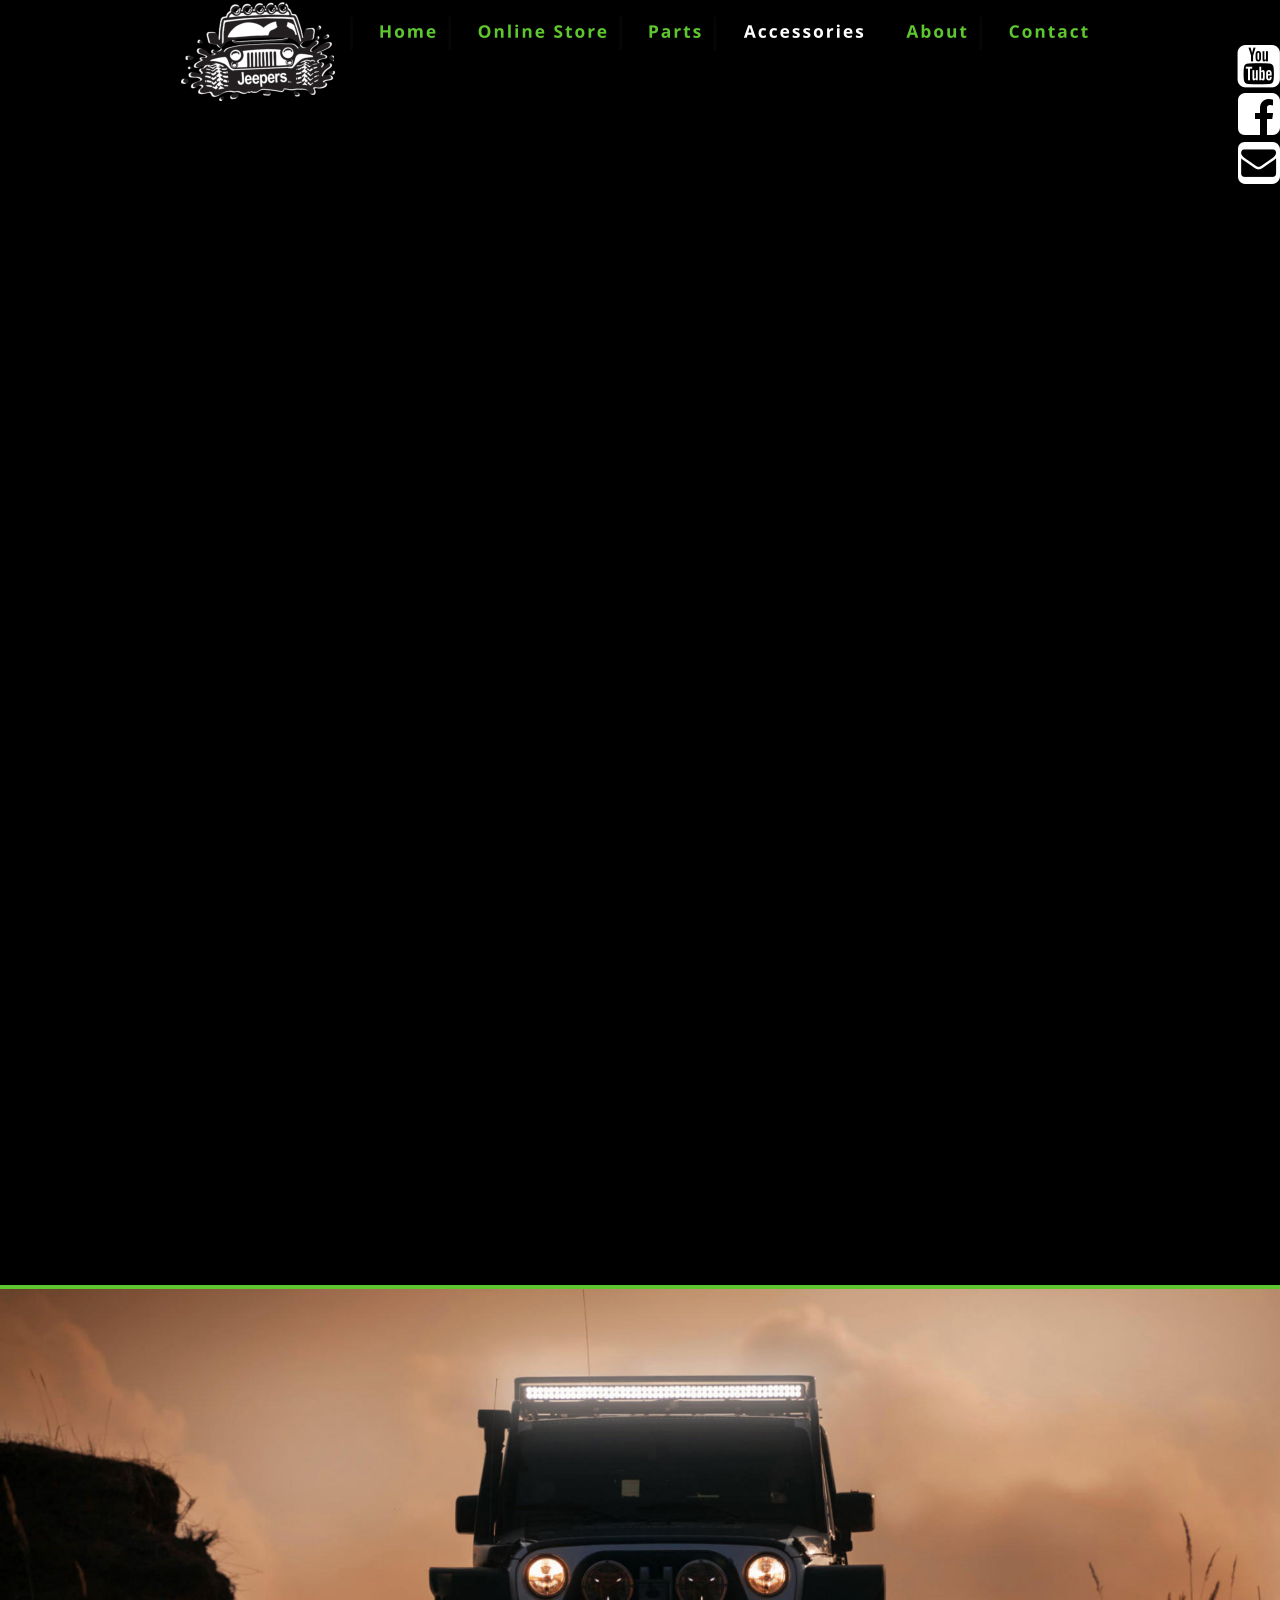
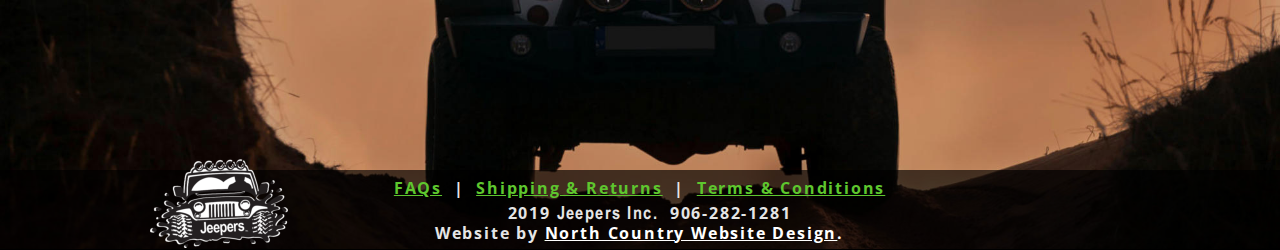
<file: accessories.htm>
<!DOCTYPE html>
<html lang="en">
<head>
 <meta http-equiv="X-UA-Compatible" content="IE=EDGE"/>
 <meta charset="utf-8"/>
 <meta name="Generator" content="Xara HTML filter v.9.0.0.53"/>
 <meta name="XAR Files" content="index_htm_files/xr_files.txt"/>
 <title>Jeepers Accessories - Jeep Aftermarket Parts and Accessories</title>
 <meta name="viewport" content="width=device-width, initial-scale=1" />
 <meta name="description" content="Jeepers Accessories - Jeep Aftermarket Parts and Accessories"/>
 <link rel="stylesheet" href="index_htm_files/xr_fonts.css"/>
 <script><!--
 if(navigator.userAgent.indexOf('MSIE')!=-1 || navigator.userAgent.indexOf('Trident')!=-1){ document.write('<link rel="stylesheet" href="index_htm_files/xr_fontsie.css"/>');}
 --></script>
 <script>document.documentElement.className="xr_bgh10";</script>
 <link rel="stylesheet" href="index_htm_files/xr_main.css"/>
 <link rel="stylesheet" href="index_htm_files/custom_styles.css"/>
 <link rel="stylesheet" href="index_htm_files/xr_text.css"/>
 <script src="index_htm_files/roe.js"></script>
 <script src="index_htm_files/replaceMobileFonts.js"></script>
 <script src="index_htm_files/prs4.js"></script>
 <link rel="stylesheet" href="index_htm_files/xr_all.css" id="xr_mvcss"/>
 <!--[if lt IE 9]><link rel="stylesheet" href="index_htm_files/xr_ie.css"/><![endif]-->
 <script> var xr_multivar=1;xr_ios_ini2();</script>
 <script src="index_htm_files/jquery.js"></script>
 <link rel="stylesheet" href="index_htm_files/ani.css"/>
 <style>
  @media screen and (min-width: 720px) {#xr_xr {top:0px;}}
  @media screen and (max-width: 719px) {#xr_xr {top:0px;}}
 </style>
 <link rel="shortcut icon" href="favicon.ico" type="image/x-icon">
<meta name="author" content="Marla Bradley, North Country Website Design">
<link rel="apple-touch-icon" sizes="120x120" href="/apple-touch-icon-120x120-precomposed.png" />
<link rel="icon" sizes="128x128" href="/icon-normal.png" />
<link rel="apple-touch-icon" sizes="152x152" href="/apple-touch-icon-152x152-precomposed.png" />
<link rel="apple-touch-icon" sizes="167x167" href="/apple-touch-icon-167x167-precomposed.png" />
<link rel="apple-touch-icon" sizes="180x180" href="/apple-touch-icon-180x180-precomposed.png" />
<link rel="icon" sizes="192x192" href="/icon-hires.png" />
 <!-- Global site tag (gtag.js) - Google Analytics -->
<script async src="https://www.googletagmanager.com/gtag/js?id=UA-135888936-1"></script>
<script>
  window.dataLayer = window.dataLayer || [];
  function gtag(){dataLayer.push(arguments);}
  gtag('js', new Date());

  gtag('config', 'UA-135888936-1');
</script>
</head>
<body class="xr_bgb10">
<div class="xr_ap" id="xr_xrii"  style="width: 100%; height: 100%; min-width: 960px; min-height: 1850px; top:0%; left:0%; overflow:hidden;">
<div class="xr_ap" id="xr_bph" style="width: 100%; height: 100%; left: 0px; top: 0px; overflow: hidden;">
<div class="xr_ar xr_mvp_12 xr_mvpo " style="width: 100%; height: 100%;">
<div class="xr_pbd">
</div>
</div>
</div>
<div class="xr_strb  xr_mvp_11 " style="top: 0px; left: 0px; width: 100%; min-width: 960px; position: absolute;">
 <span class="xr_ar" style=" left: 0px; width: 100%; height: 560px; top: 1289px; position: absolute; background:url('index_htm_files/1220@2x.jpg') center center no-repeat; background-size: cover;"></span>
</div>
<div class="xr_strb  xr_mvp_11 " style="top: 0px; left: 0px; width: 100%; min-width: 960px; position: absolute;">
 <span class="xr_ar" style=" left: 0px; width: 100%; height: 80px; top: 1770px; position: absolute; background-color: #000000;-moz-opacity: 0.65;-khtml-opacity: 0.65;opacity: 0.65;filter:progid:DXImageTransform.Microsoft.Alpha(opacity=65);"></span>
</div>
<div class="xr_strb  xr_mvp_11 " style="top: 0px; left: 0px; width: 100%; min-width: 960px; position: absolute;">
 <span class="xr_ar" style=" left: 0px; width: 100%; height: 4px; top: 1285px; position: absolute; background-color: #5EC62E;"></span>
</div>
<div class="xr_strb  xr_mvp_12  xr_mvpo " style="top: 0px; left: 0px; width: 100%; min-width: 480px; position: absolute;">
 <span class="xr_ar" style=" left: 0px; width: 100%; height: 4px; top: 1653px; position: absolute; background-color: #5EC62E;"></span>
</div>
<div class="xr_strb  xr_mvp_12  xr_mvpo " style="top: 0px; left: 0px; width: 100%; min-width: 480px; position: absolute;">
 <span class="xr_ar" style=" left: 0px; width: 100%; height: 287px; top: 1656px; position: absolute; background:url('index_htm_files/1284@2x.jpg') center center no-repeat; background-size: cover;"></span>
</div>
<div class="xr_strb  xr_mvp_12  xr_mvpo " style="top: 0px; left: 0px; width: 100%; min-width: 480px; position: absolute;">
 <span class="xr_ar" style=" left: 0px; width: 100%; height: 78px; top: 1865px; position: absolute; background-color: #000000;-moz-opacity: 0.65;-khtml-opacity: 0.65;opacity: 0.65;filter:progid:DXImageTransform.Microsoft.Alpha(opacity=65);"></span>
</div>
<!--[if gte IE 9]><!-->
<div id="xr_xr" class="xr_noc" style="position:relative; text-align:left; margin:0 auto;" onmousedown="xr_mm(event);">
<!--<![endif]-->
<!--[if lt IE 9]>
<div class="xr_ap" id="xr_xr" style="width: 960px; height: 1850px; left:50%; margin-left: -480px; text-align: left; top:0px;">
<![endif]-->
 <script>var xr_xr=document.getElementById("xr_xr");xr_rxc();</script>
<div id="xr_td" class="xr_td">
<div id="xr_mvp_11" class="xr_mvp_11 xr_bgn_10_-768_2586" style="position:absolute; width:960px; height:1850px;">
<div class="xr_ap xr_xri_" style="width: 960px; height: 1850px;">
<div class="xr_group">
</div>
<div class="xr_group">
</div>
<div class="xr_group" style="-moz-opacity: 0.65;-khtml-opacity: 0.65;opacity: 0.65;filter:progid:DXImageTransform.Microsoft.Alpha(opacity=65); position:relative;">
</div>
<div class="xr_group">
 <div class="xr_txt xr_s6" style="position: absolute; left:236px; top:1794px; width:487px; height:10px;">
  <span class="xr_tc xr_s7" style="left: -23.93px; top: -17.1px; width: 535px;"><a href="faqs.htm" onclick="return(xr_nn());" onmousemove="xr_mo(this,60)" >FAQs</a>&nbsp; |&nbsp; <a href="shipping-returns.htm" onclick="return(xr_nn());" onmousemove="xr_mo(this,60)" >Shipping &amp; Returns</a>&nbsp; |&nbsp; <a href="terms-conditions.htm" onclick="return(xr_nn());" onmousemove="xr_mo(this,60)" >Terms &amp; Conditions</a></span>
  <span class="xr_tc xr_s7" style="left: 74.88px; top: 7.68px; width: 338px;"><span class="xr_s8" style="">&#61945;</span>&nbsp;2019 <span class="xr_s9" style="">Jeepers Inc.</span>&nbsp; 906-282-1281</span>
  <span class="xr_tc xr_s10" style="left: 18.97px; top: 27.72px; width: 449px;"><span class="xr_s7" style="">Website by </span><a href="https://www.northcountrywebsitedesign.com" target="_blank" onclick="return(xr_nn());" onmousemove="xr_mo(this,60)" ><span class="xr_s11" style="text-decoration:underline;">North Country Website Design</span></a><span class="xr_s11" style="">.</span></span>
 </div>
</div>
<div class="xr_group">
</div>
 <a href="index.htm" onclick="return(xr_nn());">
  <img class="xr_rn_ xr_ap" src="index_htm_files/1451.png" alt="" title="" onmousemove="xr_mo(this,60,event)" style="left:21px;top:2px;width:155px;height:99px;"/>
 </a>
<div class="xr_group">
 <a href="index.htm" onclick="return(xr_nn());">
  <img class="xr_rn_ xr_ap" src="index_htm_files/1369.png" alt="" title="" onmousemove="xr_mo(this,60,event)" style="left:-10px;top:1759px;width:138px;height:89px;"/>
 </a>
</div>
<div class="xr_noreset " style="position: absolute; left:7px;top:105px;width:946px;height:1180px;">
<iframe src="https://jeepers.shopsettings.com/Jeep-Accessories-c31419052" height="100%" width="100%" frameborder="0" allowfullscreen></iframe>
</div>
<div class="xr_group">
</div>
<div class="xr_group">
</div>
 <div id="xr_xo60" class="xr_ap" style="left:0; top:0; width:960px; height:100px; visibility:hidden; z-index:3;">
 <a href="" onclick="return(false);" onmousedown="xr_ppir(this);">
 </a>
 </div>
 <div id="xr_xd60"></div>
</div>
</div>
<div id="xr_mvp_12" class="xr_mvp_12 xr_bgn_11_-768_2682 xr_mvpo" style="position:absolute; width:480px; height:1946px;">
<div class="xr_ap xr_xri_" style="width: 480px; height: 1946px;">
<div class="xr_group">
</div>
<div class="xr_group">
</div>
<div class="xr_group" style="-moz-opacity: 0.65;-khtml-opacity: 0.65;opacity: 0.65;filter:progid:DXImageTransform.Microsoft.Alpha(opacity=65); position:relative;">
</div>
<div class="xr_group">
 <div class="xr_txt xr_s17" style="position: absolute; left:4px; top:1890px; width:467px; height:10px;">
  <span class="xr_tc xr_s18" style="left: -20.89px; top: -17.64px; width: 514px;"><a href="faqs.htm" onclick="return(xr_nn());" onmousemove="xr_mo(this,66)" >FAQ</a>&nbsp;| <a href="shipping-returns.htm" onclick="return(xr_nn());" onmousemove="xr_mo(this,66)" >Shipping &amp; Returns</a>&nbsp;| <a href="terms-conditions.htm" onclick="return(xr_nn());" onmousemove="xr_mo(this,66)" >Terms &amp; Conditions</a></span>
  <span class="xr_tc xr_s7" style="left: 61.45px; top: 5.37px; width: 349px;"><span class="xr_s8" style="">&#61945;</span>&nbsp;2019 Jeepers Inc.&nbsp; <a href="tel:19062821281" onclick="return(xr_nn());" onmousemove="xr_mo(this,66)" >906-282-1281</a></span>
  <span class="xr_tc xr_s19" style="left: 11.12px; top: 24.87px; width: 450px;"><span class="xr_s7" style="">Website by </span><a href="https://www.northcountrywebsitedesign.com" target="_blank" onclick="return(xr_nn());" onmousemove="xr_mo(this,66)" ><span class="xr_s11" style="text-decoration:underline;">North Country Website Design</span></a><span class="xr_s20" style="">.</span></span>
 </div>
</div>
<div class="xr_group">
 <a href="index.htm" onclick="return(xr_nn());">
  <img class="xr_rn_ xr_ap" src="index_htm_files/1482.png" alt="" title="" onmousemove="xr_mo(this,66,event)" style="left:294px;top:2px;width:182px;height:117px;"/>
 </a>
</div>
<div class="xr_noreset " style="position: absolute; left:7px;top:150px;width:467px;height:1502px;">
<iframe src="https://jeepers.shopsettings.com/Jeep-Accessories-c31419052" height="100%" width="100%" frameborder="0" allowfullscreen></iframe>
</div>
<div class="xr_group">
 <div class="xr_trigo_xr_ce33" style="position:absolute;left:52px;top:3px;width:244px;height:83px;z-index:-1;"></div>
 <div class="xr_ap xr_ac" id="xr_xpxr_2246" style="left:0; top:0; visibility: hidden; display: none;">
 <!--[if IE]>
 <img class="xr_ap" src="index_htm_files/1841.png" alt="Jeepers" title="" style="left:52px;top:3px;width:244px;height:83px;"/>
 <![endif]-->
 </div>
 <div class="xr_trigo_xr_ce34" style="position:absolute;left:55px;top:62px;width:231px;height:69px;z-index:-1;"></div>
 <!--[if !IE]>-->
 <div class="xr_ap xr_ac" id="xr_xpxr_2252" style="left:0; top:0; visibility: hidden; display: none;">
 <div class="xr_txt Heading_1 xr_s27" style="position: absolute; left:55px; top:62px; width:231px; height:10px; text-shadow: 2px 2px 5px rgba(0,0,0,1.00);">
  <h1 class="xr_tl Heading_1 xr_s27" style="top: -70.71px;margin:0;">Jeepers</h1>
 </div>
 </div>
 <!--<![endif]-->
</div>
<div class="xr_group">
 <div class="xr_txt Heading_1 xr_s28" style="position: absolute; left:258px; top:81px; width:31px; height:10px;">
  <h1 class="xr_tl Heading_1 xr_s28" style="top: -21.97px;margin:0;">Inc.</h1>
 </div>
</div>
<div class="xr_group">
 <a href="https://www.youtube.com/channel/UCNrzNHrYGroIbvFrrO7KU_Q" target="_blank" onclick="return(xr_nn());">
  <img class="xr_rn_ xr_ap xr_1as3 xr_1a3" id="Xxr_v12_type:58symbol" src="index_htm_files/1836.png" alt="" title="" onmousemove="xr_mo(this,66,event)" style="left:111px;top:87px;width:43px;height:43px;"/>
 </a>
</div>
<div class="xr_group">
 <a href="https://www.facebook.com/Jeepers-Inc-346615732610900/" target="_blank" onclick="return(xr_nn());">
  <img class="xr_rn_ xr_ap xr_1as3 xr_1a3" src="index_htm_files/1837.png" alt="" title="" onmousemove="xr_mo(this,66,event)" style="left:163px;top:87px;width:43px;height:43px;"/>
 </a>
</div>
 <a href="&#109;&#97;&#105;&#108;&#116;&#111;&#58;&#105;&#110;&#102;&#111;&#64;&#106;&#101;&#101;&#112;&#101;&#114;&#115;&#105;&#110;&#99;&#46;&#99;&#111;&#109;" onclick="return(xr_nn());">
  <img class="xr_rn_ xr_ap xr_1as3 xr_1a3" src="index_htm_files/1838.png" alt="" title="" onmousemove="xr_mo(this,66,event)" style="left:216px;top:87px;width:43px;height:43px;"/>
 </a>
 <div id="xr_xo66" class="xr_ap" style="left:0; top:0; width:480px; height:100px; visibility:hidden; z-index:3;">
 <a href="" onclick="return(false);" onmousedown="xr_ppir(this);">
 </a>
 </div>
 <div id="xr_xd66"></div>
</div>
</div>
</div>
</div>
<div class="xr_ap  xr_mvp_11 " style="top:0px; left:0px; width:0px; height:0px; text-align:left;">
 <div class="xr_ap xr_stickie" style="position:fixed;left:50%;margin-left:-306px;top:0px;width:785px;height:67px;">
 <span class="xr_ar" style="left:0px;top:0px;width:785px;height:67px; background-color: #000000;"></span>
 </div>
<div class="xr_xpos xr_stickie" style="position:fixed; left: 50%; margin-left: -290px; top: 0px; width:766px; height:67px;">
<div id="xr_nb31" class="xr_ar">
 <div class="xr_ar xr_nb0">
 <a href="index.htm" target="_self" onclick="return(xr_nn());">
  <img class="xr_rn_ xr_ap" src="index_htm_files/1733.png" alt="Home" title="" onmousemove="xr_mo(this,66,event)" style="left:0px;top:0px;width:114px;height:67px;"/>
  <img class="xr_rn_ xr_ap xr_ro xr_ro0 xr_tt3" src="index_htm_files/1739.png" alt="Home" title="" onmousemove="xr_mo(this,66)" style="left:0px;top:0px;width:114px;height:67px;"/>
 </a>
 </div>
 <div class="xr_ar xr_nb0">
 <a href="parts.htm" target="_blank" onclick="return(xr_nn());">
  <img class="xr_rn_ xr_ap" src="index_htm_files/1734.png" alt="Online Store" title="" onmousemove="xr_mo(this,66,event)" style="left:98px;top:0px;width:187px;height:67px;"/>
  <img class="xr_rn_ xr_ap xr_ro xr_ro0 xr_tt3" src="index_htm_files/1740.png" alt="Online Store" title="" onmousemove="xr_mo(this,66)" style="left:98px;top:0px;width:187px;height:67px;"/>
 </a>
 </div>
 <div class="xr_ar xr_nb0">
 <a href="parts.htm" target="_self" onclick="return(xr_nn());">
  <img class="xr_rn_ xr_ap" src="index_htm_files/1735.png" alt="Parts" title="" onmousemove="xr_mo(this,66,event)" style="left:269px;top:0px;width:110px;height:67px;"/>
  <img class="xr_rn_ xr_ap xr_ro xr_ro0 xr_tt3" src="index_htm_files/1741.png" alt="Parts" title="" onmousemove="xr_mo(this,66)" style="left:269px;top:0px;width:110px;height:67px;"/>
 </a>
 </div>
 <div class="xr_ar xr_nb0">
 <a href="javascript:;" onclick="return(xr_nn());">
  <img class="xr_rn_ xr_ap" src="index_htm_files/1736.png" alt="Accessories" title="" onmousemove="xr_mo(this,66,event)" style="left:363px;top:0px;width:179px;height:67px;"/>
  <img class="xr_rn_ xr_ap xr_rs" src="index_htm_files/1742.png" alt="Accessories" title="" onmousemove="xr_mo(this,66)" style="left:363px;top:0px;width:179px;height:67px;"/>
 </a>
 </div>
 <div class="xr_ar xr_nb0">
 <a href="about.htm" target="_self" onclick="return(xr_nn());">
  <img class="xr_rn_ xr_ap" src="index_htm_files/1737.png" alt="About" title="" onmousemove="xr_mo(this,66,event)" style="left:526px;top:0px;width:119px;height:67px;"/>
  <img class="xr_rn_ xr_ap xr_ro xr_ro0 xr_tt3" src="index_htm_files/1743.png" alt="About" title="" onmousemove="xr_mo(this,66)" style="left:526px;top:0px;width:119px;height:67px;"/>
 </a>
 </div>
 <div class="xr_ar xr_nb0">
 <a href="contact.htm" target="_self" onclick="return(xr_nn());">
  <img class="xr_rn_ xr_ap" src="index_htm_files/1738.png" alt="Contact" title="" onmousemove="xr_mo(this,66,event)" style="left:629px;top:0px;width:137px;height:67px;"/>
  <img class="xr_rn_ xr_ap xr_ro xr_ro0 xr_tt3" src="index_htm_files/1744.png" alt="Contact" title="" onmousemove="xr_mo(this,66)" style="left:629px;top:0px;width:137px;height:67px;"/>
 </a>
 </div>
</div>
</div>
 <div class="xr_ap xr_stickie" style="position:fixed;right:0px;top:45px;width:43px;height:43px;">
 <a href="https://www.youtube.com/channel/UCNrzNHrYGroIbvFrrO7KU_Q" target="_blank" onclick="return(xr_nn());">
  <img class="xr_rn_ xr_ap xr_1as3 xr_1a3" id="type:58symbol" src="index_htm_files/1779.png" alt="" title="" onmousemove="xr_mo(this,66,event)" style="left:0px;top:0px;width:43px;height:43px;"/>
 </a>
 </div>
 <div class="xr_ap xr_stickie" style="position:fixed;right:0px;top:93px;width:43px;height:43px;">
 <a href="https://www.facebook.com/Jeepers-Inc-346615732610900/" target="_blank" onclick="return(xr_nn());">
  <img class="xr_rn_ xr_ap xr_1as3 xr_1a3" src="index_htm_files/1780.png" alt="" title="" onmousemove="xr_mo(this,66,event)" style="left:0px;top:0px;width:43px;height:43px;"/>
 </a>
 </div>
 <div class="xr_ap xr_stickie" style="position:fixed;right:0px;top:141px;width:43px;height:43px;">
 <a href="&#109;&#97;&#105;&#108;&#116;&#111;&#58;&#105;&#110;&#102;&#111;&#64;&#106;&#101;&#101;&#112;&#101;&#114;&#115;&#105;&#110;&#99;&#46;&#99;&#111;&#109;" onclick="return(xr_nn());">
  <img class="xr_rn_ xr_ap xr_1as3 xr_1a3" src="index_htm_files/1781.png" alt="" title="" onmousemove="xr_mo(this,66,event)" style="left:0px;top:0px;width:43px;height:43px;"/>
 </a>
 </div>
</div>
<div class="xr_ap  xr_mvp_12  xr_mvpo " style="top:0px; left:0px; width:0px; height:0px; text-align:left;">
<div class="xr_xpos xr_stickie" style="position:fixed; left: 50%; margin-left: -229px; top: -23px; width:34px; height:111px;">
<div id="xr_nb35" class="xr_ar">
 <div class="xr_ar xr_nb0">
 <a href="javascript:;" aria-haspopup="true" onclick="return(xr_nn());">
  <img class="xr_rn_ xr_ap" src="index_htm_files/1831.png" alt="" title="" style="left:0px;top:0px;width:34px;height:111px;"/>
 </a>
  <div class="xr_nb2 xr_nb5 xr_smp0_-34" style="left:0px; top:111px; min-width:34px;">
  <ul class="xr_nb4">
   <li><a href="index.htm" target="_self">HOME</a>
   </li>
   <li><a href="about.htm" target="_self">ABOUT US</a>
   </li>
   <li><a href="contact.htm">CONTACT US</a>
   </li>
   <li><a href="parts.htm">PARTS</a>
   </li>
   <li><a href="accessories.htm">ACCESSORIES</a>
   </li>
   <li><a href="parts.htm" target="_blank">ONLINE STORE</a>
   </li>
  </ul>
  </div>
 </div>
</div>
</div>
</div>
</div >
<!--[if lt IE 7]><script src="index_htm_files/png.js"></script><![endif]-->
<!--[if IE]><script>xr_aeh()</script><![endif]--><!--[if !IE]>--><script>xr_htm();repMobFonts();window.addEventListener('load', xr_aeh, false);</script><!--<![endif]-->
</body>
</html>
</file>
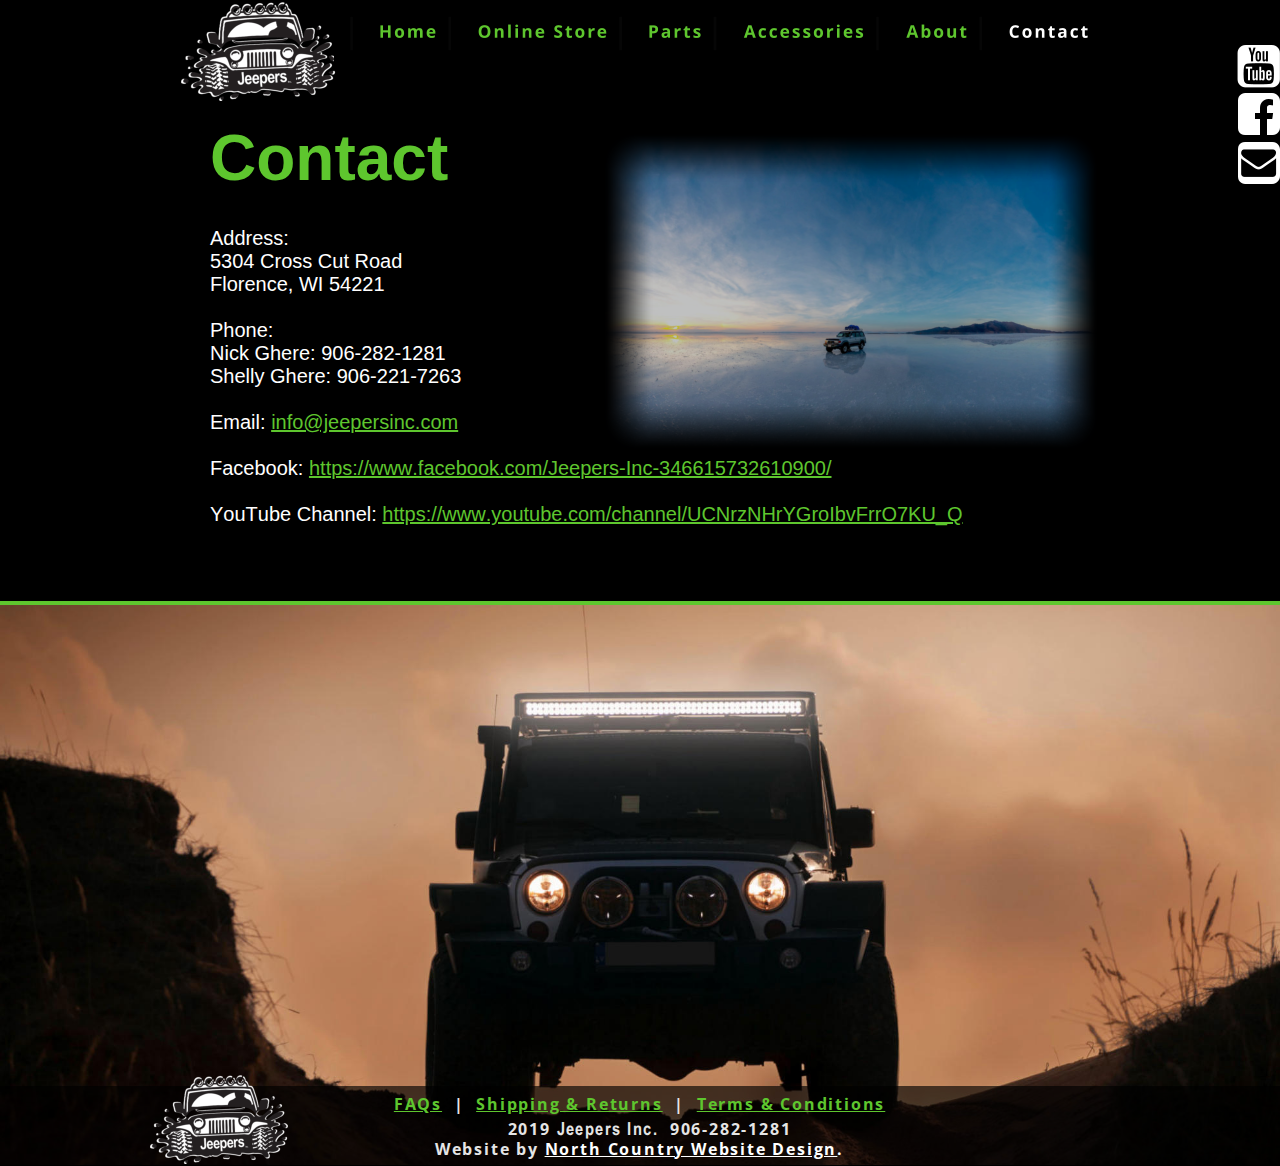
<file: contact.htm>
<!DOCTYPE html>
<html lang="en">
<head>
 <meta http-equiv="X-UA-Compatible" content="IE=EDGE"/>
 <meta charset="utf-8"/>
 <meta name="Generator" content="Xara HTML filter v.9.0.0.53"/>
 <meta name="XAR Files" content="index_htm_files/xr_files.txt"/>
 <title>Contact Jeepers Inc in Florence, WI</title>
 <meta name="viewport" content="width=device-width, initial-scale=1" />
 <meta name="description" content="Address: 5304 Cross Cut Road; Florence, WI 54221; Phone: Nick Ghere: 906-282-1281 | Shelly Ghere: 906-221-7263 |
Email: info@jeepersinc.com
"/>
 <link rel="stylesheet" href="index_htm_files/xr_fonts.css"/>
 <script><!--
 if(navigator.userAgent.indexOf('MSIE')!=-1 || navigator.userAgent.indexOf('Trident')!=-1){ document.write('<link rel="stylesheet" href="index_htm_files/xr_fontsie.css"/>');}
 --></script>
 <script>document.documentElement.className="xr_bgh6";</script>
 <link rel="stylesheet" href="index_htm_files/xr_main.css"/>
 <link rel="stylesheet" href="index_htm_files/custom_styles.css"/>
 <link rel="stylesheet" href="index_htm_files/xr_text.css"/>
 <script src="index_htm_files/roe.js"></script>
 <script src="index_htm_files/replaceMobileFonts.js"></script>
 <script src="index_htm_files/prs4.js"></script>
 <link rel="stylesheet" href="index_htm_files/xr_all.css" id="xr_mvcss"/>
 <!--[if lt IE 9]><link rel="stylesheet" href="index_htm_files/xr_ie.css"/><![endif]-->
 <script> var xr_multivar=1;xr_ios_ini2();</script>
 <script src="index_htm_files/jquery.js"></script>
 <link rel="stylesheet" href="index_htm_files/ani.css"/>
 <style>
  @media screen and (min-width: 720px) {#xr_xr {top:0px;}}
  @media screen and (max-width: 719px) {#xr_xr {top:0px;}}
 </style>
 <link rel="shortcut icon" href="favicon.ico" type="image/x-icon">
<meta name="author" content="Marla Bradley, North Country Website Design">
<link rel="apple-touch-icon" sizes="120x120" href="/apple-touch-icon-120x120-precomposed.png" />
<link rel="icon" sizes="128x128" href="/icon-normal.png" />
<link rel="apple-touch-icon" sizes="152x152" href="/apple-touch-icon-152x152-precomposed.png" />
<link rel="apple-touch-icon" sizes="167x167" href="/apple-touch-icon-167x167-precomposed.png" />
<link rel="apple-touch-icon" sizes="180x180" href="/apple-touch-icon-180x180-precomposed.png" />
<link rel="icon" sizes="192x192" href="/icon-hires.png" />
 <!-- Global site tag (gtag.js) - Google Analytics -->
<script async src="https://www.googletagmanager.com/gtag/js?id=UA-135888936-1"></script>
<script>
  window.dataLayer = window.dataLayer || [];
  function gtag(){dataLayer.push(arguments);}
  gtag('js', new Date());

  gtag('config', 'UA-135888936-1');
</script>
</head>
<body class="xr_bgb6">
<div class="xr_ap" id="xr_xrii"  style="width: 100%; height: 100%; min-width: 960px; min-height: 1166px; top:0%; left:0%; overflow:hidden;">
<div class="xr_ap" id="xr_bph" style="width: 100%; height: 100%; left: 0px; top: 0px; overflow: hidden;">
<div class="xr_ar xr_mvp_8 xr_mvpo " style="width: 100%; height: 100%;">
<div class="xr_pbd">
</div>
</div>
</div>
<div class="xr_strb  xr_mvp_7 " style="top: 0px; left: 0px; width: 100%; min-width: 960px; position: absolute;">
 <span class="xr_ar" style=" left: 0px; width: 100%; height: 560px; top: 605px; position: absolute; background:url('index_htm_files/1220@2x.jpg') center center no-repeat; background-size: cover;"></span>
</div>
<div class="xr_strb  xr_mvp_7 " style="top: 0px; left: 0px; width: 100%; min-width: 960px; position: absolute;">
 <span class="xr_ar" style=" left: 0px; width: 100%; height: 80px; top: 1086px; position: absolute; background-color: #000000;-moz-opacity: 0.65;-khtml-opacity: 0.65;opacity: 0.65;filter:progid:DXImageTransform.Microsoft.Alpha(opacity=65);"></span>
</div>
<div class="xr_strb  xr_mvp_7 " style="top: 0px; left: 0px; width: 100%; min-width: 960px; position: absolute;">
 <span class="xr_ar" style=" left: 0px; width: 100%; height: 4px; top: 601px; position: absolute; background-color: #5EC62E;"></span>
</div>
<div class="xr_strb  xr_mvp_8  xr_mvpo " style="top: 0px; left: 0px; width: 100%; min-width: 480px; position: absolute;">
 <span class="xr_ar" style=" left: 0px; width: 100%; height: 4px; top: 704px; position: absolute; background-color: #5EC62E;"></span>
</div>
<div class="xr_strb  xr_mvp_8  xr_mvpo " style="top: 0px; left: 0px; width: 100%; min-width: 480px; position: absolute;">
 <span class="xr_ar" style=" left: 0px; width: 100%; height: 287px; top: 707px; position: absolute; background:url('index_htm_files/1284@2x.jpg') center center no-repeat; background-size: cover;"></span>
</div>
<div class="xr_strb  xr_mvp_8  xr_mvpo " style="top: 0px; left: 0px; width: 100%; min-width: 480px; position: absolute;">
 <span class="xr_ar" style=" left: 0px; width: 100%; height: 78px; top: 916px; position: absolute; background-color: #000000;-moz-opacity: 0.65;-khtml-opacity: 0.65;opacity: 0.65;filter:progid:DXImageTransform.Microsoft.Alpha(opacity=65);"></span>
</div>
<!--[if gte IE 9]><!-->
<div id="xr_xr" class="xr_noc" style="position:relative; text-align:left; margin:0 auto;" onmousedown="xr_mm(event);">
<!--<![endif]-->
<!--[if lt IE 9]>
<div class="xr_ap" id="xr_xr" style="width: 960px; height: 1166px; left:50%; margin-left: -480px; text-align: left; top:0px;">
<![endif]-->
 <script>var xr_xr=document.getElementById("xr_xr");xr_rxc();</script>
<div id="xr_td" class="xr_td">
<div id="xr_mvp_7" class="xr_mvp_7 xr_bgn_6_-768_1902" style="position:absolute; width:960px; height:1166px;">
<div class="xr_ap xr_xri_" style="width: 960px; height: 1166px;">
<div class="xr_group">
</div>
<div class="xr_group">
</div>
<div class="xr_group" style="-moz-opacity: 0.65;-khtml-opacity: 0.65;opacity: 0.65;filter:progid:DXImageTransform.Microsoft.Alpha(opacity=65); position:relative;">
</div>
<div class="xr_group">
 <div class="xr_txt xr_s6" style="position: absolute; left:236px; top:1110px; width:487px; height:10px;">
  <span class="xr_tc xr_s7" style="left: -23.93px; top: -17.1px; width: 535px;"><a href="faqs.htm" onclick="return(xr_nn());" onmousemove="xr_mo(this,36)" >FAQs</a>&nbsp; |&nbsp; <a href="shipping-returns.htm" onclick="return(xr_nn());" onmousemove="xr_mo(this,36)" >Shipping &amp; Returns</a>&nbsp; |&nbsp; <a href="terms-conditions.htm" onclick="return(xr_nn());" onmousemove="xr_mo(this,36)" >Terms &amp; Conditions</a></span>
  <span class="xr_tc xr_s7" style="left: 74.88px; top: 7.68px; width: 338px;"><span class="xr_s8" style="">&#61945;</span>&nbsp;2019 <span class="xr_s9" style="">Jeepers Inc.</span>&nbsp; 906-282-1281</span>
  <span class="xr_tc xr_s10" style="left: 18.97px; top: 27.72px; width: 449px;"><span class="xr_s7" style="">Website by </span><a href="https://www.northcountrywebsitedesign.com" target="_blank" onclick="return(xr_nn());" onmousemove="xr_mo(this,36)" ><span class="xr_s11" style="text-decoration:underline;">North Country Website Design</span></a><span class="xr_s11" style="">.</span></span>
 </div>
</div>
<div class="xr_group">
</div>
 <a href="index.htm" onclick="return(xr_nn());">
  <img class="xr_rn_ xr_ap" src="index_htm_files/1451.png" alt="" title="" onmousemove="xr_mo(this,36,event)" style="left:21px;top:2px;width:155px;height:99px;"/>
 </a>
<div class="xr_group">
 <a href="index.htm" onclick="return(xr_nn());">
  <img class="xr_rn_ xr_ap" src="index_htm_files/1369.png" alt="" title="" onmousemove="xr_mo(this,36,event)" style="left:-10px;top:1075px;width:138px;height:89px;"/>
 </a>
</div>
 <div class="xr_trigo_xr_ce25" style="position:absolute;left:47px;top:130px;width:764px;height:403px;z-index:-1;"></div>
 <div class="xr_ap xr_ac" id="xr_xpxr_1768" style="left:0; top:0; visibility: hidden; display: none;">
 <!--[if IE]>
 <img class="xr_ap" src="index_htm_files/1817.png" alt="Contact Address: 5304 Cross Cut Road Florence, WI 54221  Phone: Nick Ghere: 906-282-1281 Shelly Ghere: 906-221-7263  Email: info@jeepersinc.com  Facebook: https://www.facebook.com/Jeepers-Inc-346615732610900/   YouTube Channel: https://www.youtube.com/channel/UCNrzNHrYGroIbvFrrO7KU_Q" title="" style="left:47px;top:130px;width:764px;height:403px;"/>
 <![endif]-->
 </div>
 <div class="xr_trigo_xr_ce26" style="position:absolute;left:50px;top:179px;width:754px;height:393px;z-index:-1;"></div>
 <!--[if !IE]>-->
 <div class="xr_ap xr_ac" id="xr_xpxr_1776" style="left:0; top:0; visibility: hidden; display: none;">
 <div class="xr_txt xr_s30" style="position: absolute; left:50px; top:179px; width:754px; height:10px; text-shadow: 2px 2px 3px rgba(0,0,0,1.00);">
  <h1 class="xr_tl Heading_1 xr_s22" style="top: -57.94px;margin:0;">Contact</h1>
  <span class="xr_tl Normal_text BiggerText xr_s3" style="top: 48.15px;">Address:</span>
  <span class="xr_tl Normal_text BiggerText xr_s3" style="top: 71.16px;">5304 Cross Cut Road</span>
  <span class="xr_tl Normal_text BiggerText xr_s3" style="top: 94.17px;">Florence, WI 54221</span>
  <span class="xr_tl Normal_text BiggerText xr_s3" style="top: 140.2px;">Phone:</span>
  <span class="xr_tl Normal_text BiggerText xr_s3" style="top: 163.21px;">Nick Ghere: 906-282-1281</span>
  <span class="xr_tl Normal_text BiggerText xr_s3" style="top: 186.22px;">Shelly Ghere: 906-221-7263</span>
  <span class="xr_tl Normal_text BiggerText xr_s3" style="top: 232.25px;">Email: <a href="&#109;&#97;&#105;&#108;&#116;&#111;&#58;&#105;&#110;&#102;&#111;&#64;&#106;&#101;&#101;&#112;&#101;&#114;&#115;&#105;&#110;&#99;&#46;&#99;&#111;&#109;" target="_self" onclick="return(xr_nn());" onmousemove="xr_mo(this,36)" >info&#64;jeepersinc.com</a></span>
  <span class="xr_tl Normal_text BiggerText xr_s3" style="top: 278.27px;">Facebook: <a href="https://www.facebook.com/Jeepers-Inc-346615732610900/" target="_self" onclick="return(xr_nn());" onmousemove="xr_mo(this,36)" >https://www.facebook.com/Jeepers-Inc-346615732610900/</a>&nbsp;</span>
  <span class="xr_tl Normal_text BiggerText xr_s3" style="top: 324.29px;">YouTube Channel: <a href="https://www.youtube.com/channel/UCNrzNHrYGroIbvFrrO7KU_Q" target="_self" onclick="return(xr_nn());" onmousemove="xr_mo(this,36)" >https://www.youtube.com/channel/UCNrzNHrYGroIbvFrrO7KU_Q</a>&nbsp;</span>
 </div>
 </div>
 <!--<![endif]-->
 <img class="xr_rn_ xr_ap" src="index_htm_files/1589.png" alt="" title="" style="left:444px;top:133px;width:494px;height:317px;"/>
<div class="xr_group">
</div>
<div class="xr_group">
</div>
 <div id="xr_xo36" class="xr_ap" style="left:0; top:0; width:960px; height:100px; visibility:hidden; z-index:3;">
 <a href="" onclick="return(false);" onmousedown="xr_ppir(this);">
 </a>
 </div>
 <div id="xr_xd36"></div>
</div>
</div>
<div id="xr_mvp_8" class="xr_mvp_8 xr_bgn_7_-768_1733 xr_mvpo" style="position:absolute; width:480px; height:997px;">
<div class="xr_ap xr_xri_" style="width: 480px; height: 997px;">
<div class="xr_group">
</div>
<div class="xr_group">
</div>
<div class="xr_group" style="-moz-opacity: 0.65;-khtml-opacity: 0.65;opacity: 0.65;filter:progid:DXImageTransform.Microsoft.Alpha(opacity=65); position:relative;">
</div>
<div class="xr_group">
 <div class="xr_txt xr_s17" style="position: absolute; left:4px; top:941px; width:467px; height:10px;">
  <span class="xr_tc xr_s18" style="left: -20.89px; top: -17.64px; width: 514px;"><a href="faqs.htm" onclick="return(xr_nn());" onmousemove="xr_mo(this,42)" >FAQ</a>&nbsp;| <a href="shipping-returns.htm" onclick="return(xr_nn());" onmousemove="xr_mo(this,42)" >Shipping &amp; Returns</a>&nbsp;| <a href="terms-conditions.htm" onclick="return(xr_nn());" onmousemove="xr_mo(this,42)" >Terms &amp; Conditions</a></span>
  <span class="xr_tc xr_s7" style="left: 61.45px; top: 5.37px; width: 349px;"><span class="xr_s8" style="">&#61945;</span>&nbsp;2019 Jeepers Inc.&nbsp; <a href="tel:19062821281" onclick="return(xr_nn());" onmousemove="xr_mo(this,42)" >906-282-1281</a></span>
  <span class="xr_tc xr_s19" style="left: 11.12px; top: 24.87px; width: 450px;"><span class="xr_s7" style="">Website by </span><a href="https://www.northcountrywebsitedesign.com" target="_blank" onclick="return(xr_nn());" onmousemove="xr_mo(this,42)" ><span class="xr_s11" style="text-decoration:underline;">North Country Website Design</span></a><span class="xr_s20" style="">.</span></span>
 </div>
</div>
<div class="xr_group">
 <a href="index.htm" onclick="return(xr_nn());">
  <img class="xr_rn_ xr_ap" src="index_htm_files/1482.png" alt="" title="" onmousemove="xr_mo(this,42,event)" style="left:294px;top:2px;width:182px;height:117px;"/>
 </a>
</div>
 <div class="xr_trigo_xr_ce27" style="position:absolute;left:18px;top:168px;width:444px;height:471px;z-index:-1;"></div>
 <div class="xr_ap xr_ac" id="xr_xpxr_1966" style="left:0; top:0; visibility: hidden; display: none;">
 <!--[if IE]>
 <img class="xr_ap" src="index_htm_files/1819.png" alt="Contact Address: 5304 Cross Cut Road Florence, WI 54221  Phone: Nick Ghere: 906-282-1281 Shelly Ghere: 906-221-7263  Email: info@jeepersinc.com  Facebook: https://www.facebook.com/Jeepers-Inc-346615732610900/   YouTube Channel: https://www.youtube.com/channel/UCNrzNHrYGroIbvFrrO7KU_Q" title="" style="left:18px;top:168px;width:444px;height:471px;"/>
 <![endif]-->
 </div>
 <div class="xr_trigo_xr_ce28" style="position:absolute;left:20px;top:217px;width:435px;height:462px;z-index:-1;"></div>
 <!--[if !IE]>-->
 <div class="xr_ap xr_ac" id="xr_xpxr_1974" style="left:0; top:0; visibility: hidden; display: none;">
 <div class="xr_txt xr_s30" style="position: absolute; left:20px; top:217px; width:435px; height:10px; text-shadow: 2px 2px 3px rgba(0,0,0,1.00);">
  <h1 class="xr_tl Heading_1 xr_s22" style="top: -57.94px;margin:0;">Contact</h1>
  <span class="xr_tl Normal_text BiggerText xr_s3" style="top: 48.15px;">Address:</span>
  <span class="xr_tl Normal_text BiggerText xr_s3" style="top: 71.16px;">5304 Cross Cut Road</span>
  <span class="xr_tl Normal_text BiggerText xr_s3" style="top: 94.17px;">Florence, WI 54221</span>
  <span class="xr_tl Normal_text BiggerText xr_s3" style="top: 140.2px;">Phone:</span>
  <span class="xr_tl Normal_text BiggerText xr_s3" style="top: 163.21px;">Nick Ghere: 906-282-1281</span>
  <span class="xr_tl Normal_text BiggerText xr_s3" style="top: 186.22px;">Shelly Ghere: 906-221-7263</span>
  <span class="xr_tl Normal_text BiggerText xr_s3" style="top: 232.25px;">Email: <a href="&#109;&#97;&#105;&#108;&#116;&#111;&#58;&#105;&#110;&#102;&#111;&#64;&#106;&#101;&#101;&#112;&#101;&#114;&#115;&#105;&#110;&#99;&#46;&#99;&#111;&#109;" target="_self" onclick="return(xr_nn());" onmousemove="xr_mo(this,42)" >info&#64;jeepersinc.com</a></span>
  <span class="xr_tl Normal_text BiggerText xr_s3" style="top: 278.27px;">Facebook: <a href="https://www.facebook.com/Jeepers-Inc-346615732610900/" target="_self" onclick="return(xr_nn());" onmousemove="xr_mo(this,42)" >https://www.facebook.com/Jeepers-</a></span>
  <span class="xr_tl Normal_text BiggerText xr_s3" style="top: 301.28px;"><a href="https://www.facebook.com/Jeepers-Inc-346615732610900/" target="_self" onclick="return(xr_nn());" onmousemove="xr_mo(this,42)" >Inc-346615732610900/</a>&nbsp;</span>
  <span class="xr_tl Normal_text BiggerText xr_s3" style="top: 347.31px;">YouTube Channel: </span>
  <span class="xr_tl Normal_text BiggerText xr_s3" style="top: 370.32px;"><a href="https://www.youtube.com/channel/UCNrzNHrYGroIbvFrrO7KU_Q" target="_self" onclick="return(xr_nn());" onmousemove="xr_mo(this,42)" >https://www.youtube.com/channel/UCNrzNHrYGr</a></span>
  <span class="xr_tl Normal_text BiggerText xr_s3" style="top: 393.33px;"><a href="https://www.youtube.com/channel/UCNrzNHrYGroIbvFrrO7KU_Q" target="_self" onclick="return(xr_nn());" onmousemove="xr_mo(this,42)" >oIbvFrrO7KU_Q</a>&nbsp;</span>
 </div>
 </div>
 <!--<![endif]-->
<div class="xr_group">
 <div class="xr_trigo_xr_ce29" style="position:absolute;left:52px;top:3px;width:244px;height:83px;z-index:-1;"></div>
 <div class="xr_ap xr_ac" id="xr_xpxr_2212" style="left:0; top:0; visibility: hidden; display: none;">
 <!--[if IE]>
 <img class="xr_ap" src="index_htm_files/1841.png" alt="Jeepers" title="" style="left:52px;top:3px;width:244px;height:83px;"/>
 <![endif]-->
 </div>
 <div class="xr_trigo_xr_ce30" style="position:absolute;left:55px;top:62px;width:231px;height:69px;z-index:-1;"></div>
 <!--[if !IE]>-->
 <div class="xr_ap xr_ac" id="xr_xpxr_2218" style="left:0; top:0; visibility: hidden; display: none;">
 <div class="xr_txt Heading_1 xr_s27" style="position: absolute; left:55px; top:62px; width:231px; height:10px; text-shadow: 2px 2px 5px rgba(0,0,0,1.00);">
  <h1 class="xr_tl Heading_1 xr_s27" style="top: -70.71px;margin:0;">Jeepers</h1>
 </div>
 </div>
 <!--<![endif]-->
</div>
<div class="xr_group">
 <div class="xr_txt Heading_1 xr_s28" style="position: absolute; left:258px; top:81px; width:31px; height:10px;">
  <h1 class="xr_tl Heading_1 xr_s28" style="top: -21.97px;margin:0;">Inc.</h1>
 </div>
</div>
<div class="xr_group">
 <a href="https://www.youtube.com/channel/UCNrzNHrYGroIbvFrrO7KU_Q" target="_blank" onclick="return(xr_nn());">
  <img class="xr_rn_ xr_ap xr_1as3 xr_1a3" id="Xxr_v8_type:58symbol" src="index_htm_files/1836.png" alt="" title="" onmousemove="xr_mo(this,42,event)" style="left:111px;top:87px;width:43px;height:43px;"/>
 </a>
</div>
<div class="xr_group">
 <a href="https://www.facebook.com/Jeepers-Inc-346615732610900/" target="_blank" onclick="return(xr_nn());">
  <img class="xr_rn_ xr_ap xr_1as3 xr_1a3" src="index_htm_files/1837.png" alt="" title="" onmousemove="xr_mo(this,42,event)" style="left:163px;top:87px;width:43px;height:43px;"/>
 </a>
</div>
 <a href="&#109;&#97;&#105;&#108;&#116;&#111;&#58;&#105;&#110;&#102;&#111;&#64;&#106;&#101;&#101;&#112;&#101;&#114;&#115;&#105;&#110;&#99;&#46;&#99;&#111;&#109;" onclick="return(xr_nn());">
  <img class="xr_rn_ xr_ap xr_1as3 xr_1a3" src="index_htm_files/1838.png" alt="" title="" onmousemove="xr_mo(this,42,event)" style="left:216px;top:87px;width:43px;height:43px;"/>
 </a>
 <div id="xr_xo42" class="xr_ap" style="left:0; top:0; width:480px; height:100px; visibility:hidden; z-index:3;">
 <a href="" onclick="return(false);" onmousedown="xr_ppir(this);">
 </a>
 </div>
 <div id="xr_xd42"></div>
</div>
</div>
</div>
</div>
<div class="xr_ap  xr_mvp_7 " style="top:0px; left:0px; width:0px; height:0px; text-align:left;">
 <div class="xr_ap xr_stickie" style="position:fixed;left:50%;margin-left:-306px;top:0px;width:785px;height:67px;">
 <span class="xr_ar" style="left:0px;top:0px;width:785px;height:67px; background-color: #000000;"></span>
 </div>
<div class="xr_xpos xr_stickie" style="position:fixed; left: 50%; margin-left: -290px; top: 0px; width:766px; height:67px;">
<div id="xr_nb19" class="xr_ar">
 <div class="xr_ar xr_nb0">
 <a href="index.htm" target="_self" onclick="return(xr_nn());">
  <img class="xr_rn_ xr_ap" src="index_htm_files/1733.png" alt="Home" title="" onmousemove="xr_mo(this,42,event)" style="left:0px;top:0px;width:114px;height:67px;"/>
  <img class="xr_rn_ xr_ap xr_ro xr_ro0 xr_tt3" src="index_htm_files/1739.png" alt="Home" title="" onmousemove="xr_mo(this,42)" style="left:0px;top:0px;width:114px;height:67px;"/>
 </a>
 </div>
 <div class="xr_ar xr_nb0">
 <a href="parts.htm" target="_blank" onclick="return(xr_nn());">
  <img class="xr_rn_ xr_ap" src="index_htm_files/1734.png" alt="Online Store" title="" onmousemove="xr_mo(this,42,event)" style="left:98px;top:0px;width:187px;height:67px;"/>
  <img class="xr_rn_ xr_ap xr_ro xr_ro0 xr_tt3" src="index_htm_files/1740.png" alt="Online Store" title="" onmousemove="xr_mo(this,42)" style="left:98px;top:0px;width:187px;height:67px;"/>
 </a>
 </div>
 <div class="xr_ar xr_nb0">
 <a href="parts.htm" target="_self" onclick="return(xr_nn());">
  <img class="xr_rn_ xr_ap" src="index_htm_files/1735.png" alt="Parts" title="" onmousemove="xr_mo(this,42,event)" style="left:269px;top:0px;width:110px;height:67px;"/>
  <img class="xr_rn_ xr_ap xr_ro xr_ro0 xr_tt3" src="index_htm_files/1741.png" alt="Parts" title="" onmousemove="xr_mo(this,42)" style="left:269px;top:0px;width:110px;height:67px;"/>
 </a>
 </div>
 <div class="xr_ar xr_nb0">
 <a href="accessories.htm" target="_self" onclick="return(xr_nn());">
  <img class="xr_rn_ xr_ap" src="index_htm_files/1736.png" alt="Accessories" title="" onmousemove="xr_mo(this,42,event)" style="left:363px;top:0px;width:179px;height:67px;"/>
  <img class="xr_rn_ xr_ap xr_ro xr_ro0 xr_tt3" src="index_htm_files/1742.png" alt="Accessories" title="" onmousemove="xr_mo(this,42)" style="left:363px;top:0px;width:179px;height:67px;"/>
 </a>
 </div>
 <div class="xr_ar xr_nb0">
 <a href="about.htm" target="_self" onclick="return(xr_nn());">
  <img class="xr_rn_ xr_ap" src="index_htm_files/1737.png" alt="About" title="" onmousemove="xr_mo(this,42,event)" style="left:526px;top:0px;width:119px;height:67px;"/>
  <img class="xr_rn_ xr_ap xr_ro xr_ro0 xr_tt3" src="index_htm_files/1743.png" alt="About" title="" onmousemove="xr_mo(this,42)" style="left:526px;top:0px;width:119px;height:67px;"/>
 </a>
 </div>
 <div class="xr_ar xr_nb0">
 <a href="javascript:;" onclick="return(xr_nn());">
  <img class="xr_rn_ xr_ap" src="index_htm_files/1738.png" alt="Contact" title="" onmousemove="xr_mo(this,42,event)" style="left:629px;top:0px;width:137px;height:67px;"/>
  <img class="xr_rn_ xr_ap xr_rs" src="index_htm_files/1744.png" alt="Contact" title="" onmousemove="xr_mo(this,42)" style="left:629px;top:0px;width:137px;height:67px;"/>
 </a>
 </div>
</div>
</div>
 <div class="xr_ap xr_stickie" style="position:fixed;right:0px;top:45px;width:43px;height:43px;">
 <a href="https://www.youtube.com/channel/UCNrzNHrYGroIbvFrrO7KU_Q" target="_blank" onclick="return(xr_nn());">
  <img class="xr_rn_ xr_ap xr_1as3 xr_1a3" id="type:58symbol" src="index_htm_files/1779.png" alt="" title="" onmousemove="xr_mo(this,42,event)" style="left:0px;top:0px;width:43px;height:43px;"/>
 </a>
 </div>
 <div class="xr_ap xr_stickie" style="position:fixed;right:0px;top:93px;width:43px;height:43px;">
 <a href="https://www.facebook.com/Jeepers-Inc-346615732610900/" target="_blank" onclick="return(xr_nn());">
  <img class="xr_rn_ xr_ap xr_1as3 xr_1a3" src="index_htm_files/1780.png" alt="" title="" onmousemove="xr_mo(this,42,event)" style="left:0px;top:0px;width:43px;height:43px;"/>
 </a>
 </div>
 <div class="xr_ap xr_stickie" style="position:fixed;right:0px;top:141px;width:43px;height:43px;">
 <a href="&#109;&#97;&#105;&#108;&#116;&#111;&#58;&#105;&#110;&#102;&#111;&#64;&#106;&#101;&#101;&#112;&#101;&#114;&#115;&#105;&#110;&#99;&#46;&#99;&#111;&#109;" onclick="return(xr_nn());">
  <img class="xr_rn_ xr_ap xr_1as3 xr_1a3" src="index_htm_files/1781.png" alt="" title="" onmousemove="xr_mo(this,42,event)" style="left:0px;top:0px;width:43px;height:43px;"/>
 </a>
 </div>
</div>
<div class="xr_ap  xr_mvp_8  xr_mvpo " style="top:0px; left:0px; width:0px; height:0px; text-align:left;">
<div class="xr_xpos xr_stickie" style="position:fixed; left: 50%; margin-left: -229px; top: -23px; width:34px; height:111px;">
<div id="xr_nb23" class="xr_ar">
 <div class="xr_ar xr_nb0">
 <a href="javascript:;" aria-haspopup="true" onclick="return(xr_nn());">
  <img class="xr_rn_ xr_ap" src="index_htm_files/1831.png" alt="" title="" style="left:0px;top:0px;width:34px;height:111px;"/>
 </a>
  <div class="xr_nb2 xr_nb5 xr_smp0_-34" style="left:0px; top:111px; min-width:34px;">
  <ul class="xr_nb4">
   <li><a href="index.htm" target="_self">HOME</a>
   </li>
   <li><a href="about.htm" target="_self">ABOUT US</a>
   </li>
   <li><a href="contact.htm">CONTACT US</a>
   </li>
   <li><a href="parts.htm">PARTS</a>
   </li>
   <li><a href="accessories.htm">ACCESSORIES</a>
   </li>
   <li><a href="parts.htm" target="_blank">ONLINE STORE</a>
   </li>
  </ul>
  </div>
 </div>
</div>
</div>
</div>
</div >
<!--[if lt IE 7]><script src="index_htm_files/png.js"></script><![endif]-->
<!--[if IE]><script>xr_aeh()</script><![endif]--><!--[if !IE]>--><script>xr_htm();repMobFonts();window.addEventListener('load', xr_aeh, false);</script><!--<![endif]-->
</body>
</html>
</file>
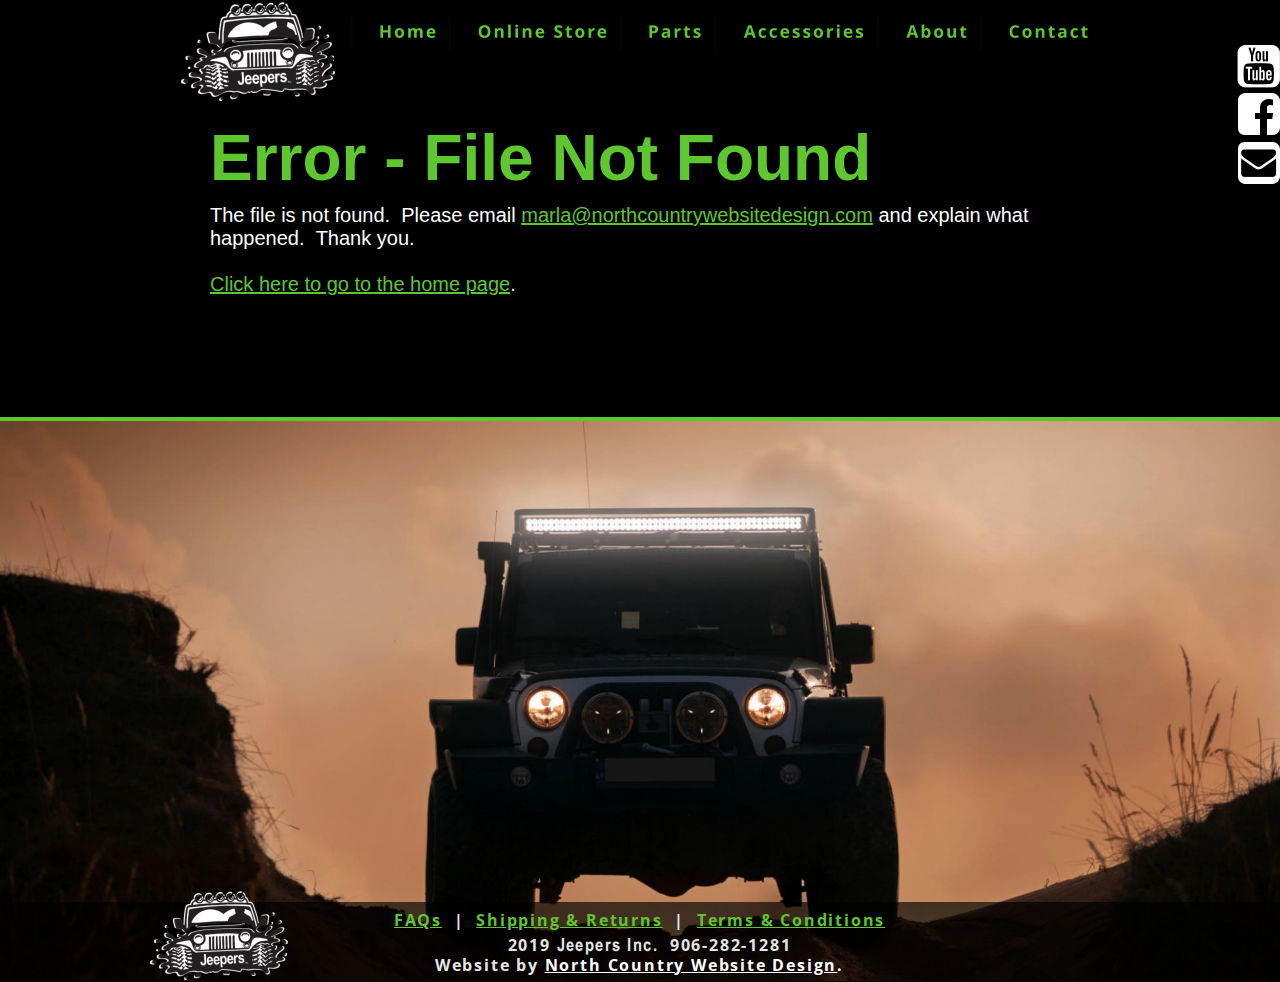
<file: error-file-not-found.htm>
<!DOCTYPE html>
<html lang="en">
<head>
 <meta http-equiv="X-UA-Compatible" content="IE=EDGE"/>
 <meta charset="utf-8"/>
 <meta name="Generator" content="Xara HTML filter v.9.0.0.53"/>
 <meta name="XAR Files" content="index_htm_files/xr_files.txt"/>
 <title>Error - File Not Found</title>
 <meta name="viewport" content="width=device-width, initial-scale=1" />
 <meta name="description" content="Error - File Not Found"/>
 <link rel="stylesheet" href="index_htm_files/xr_fonts.css"/>
 <script><!--
 if(navigator.userAgent.indexOf('MSIE')!=-1 || navigator.userAgent.indexOf('Trident')!=-1){ document.write('<link rel="stylesheet" href="index_htm_files/xr_fontsie.css"/>');}
 --></script>
 <script>document.documentElement.className="xr_bgh20";</script>
 <link rel="stylesheet" href="index_htm_files/xr_main.css"/>
 <link rel="stylesheet" href="index_htm_files/custom_styles.css"/>
 <link rel="stylesheet" href="index_htm_files/xr_text.css"/>
 <script src="index_htm_files/roe.js"></script>
 <script src="index_htm_files/replaceMobileFonts.js"></script>
 <script src="index_htm_files/prs4.js"></script>
 <link rel="stylesheet" href="index_htm_files/xr_all.css" id="xr_mvcss"/>
 <!--[if lt IE 9]><link rel="stylesheet" href="index_htm_files/xr_ie.css"/><![endif]-->
 <script> var xr_multivar=1;xr_ios_ini2();</script>
 <script src="index_htm_files/jquery.js"></script>
 <link rel="stylesheet" href="index_htm_files/ani.css"/>
 <style>
  @media screen and (min-width: 720px) {#xr_xr {top:0px;}}
  @media screen and (max-width: 719px) {#xr_xr {top:0px;}}
 </style>
 <link rel="shortcut icon" href="favicon.ico" type="image/x-icon">
<meta name="author" content="Marla Bradley, North Country Website Design">
<link rel="apple-touch-icon" sizes="120x120" href="/apple-touch-icon-120x120-precomposed.png" />
<link rel="icon" sizes="128x128" href="/icon-normal.png" />
<link rel="apple-touch-icon" sizes="152x152" href="/apple-touch-icon-152x152-precomposed.png" />
<link rel="apple-touch-icon" sizes="167x167" href="/apple-touch-icon-167x167-precomposed.png" />
<link rel="apple-touch-icon" sizes="180x180" href="/apple-touch-icon-180x180-precomposed.png" />
<link rel="icon" sizes="192x192" href="/icon-hires.png" />
 <!-- Global site tag (gtag.js) - Google Analytics -->
<script async src="https://www.googletagmanager.com/gtag/js?id=UA-135888936-1"></script>
<script>
  window.dataLayer = window.dataLayer || [];
  function gtag(){dataLayer.push(arguments);}
  gtag('js', new Date());

  gtag('config', 'UA-135888936-1');
</script>
</head>
<body class="xr_bgb20">
<div class="xr_ap" id="xr_xrii"  style="width: 100%; height: 100%; min-width: 960px; min-height: 982px; top:0%; left:0%; overflow:hidden;">
<div class="xr_ap" id="xr_bph" style="width: 100%; height: 100%; left: 0px; top: 0px; overflow: hidden;">
<div class="xr_ar xr_mvp_22 xr_mvpo " style="width: 100%; height: 100%;">
<div class="xr_pbd">
</div>
</div>
</div>
<div class="xr_strb  xr_mvp_21 " style="top: 0px; left: 0px; width: 100%; min-width: 960px; position: absolute;">
 <span class="xr_ar" style=" left: 0px; width: 100%; height: 560px; top: 421px; position: absolute; background:url('index_htm_files/1220@2x.jpg') center center no-repeat; background-size: cover;"></span>
</div>
<div class="xr_strb  xr_mvp_21 " style="top: 0px; left: 0px; width: 100%; min-width: 960px; position: absolute;">
 <span class="xr_ar" style=" left: 0px; width: 100%; height: 80px; top: 902px; position: absolute; background-color: #000000;-moz-opacity: 0.65;-khtml-opacity: 0.65;opacity: 0.65;filter:progid:DXImageTransform.Microsoft.Alpha(opacity=65);"></span>
</div>
<div class="xr_strb  xr_mvp_21 " style="top: 0px; left: 0px; width: 100%; min-width: 960px; position: absolute;">
 <span class="xr_ar" style=" left: 0px; width: 100%; height: 4px; top: 417px; position: absolute; background-color: #5EC62E;"></span>
</div>
<div class="xr_strb  xr_mvp_22  xr_mvpo " style="top: 0px; left: 0px; width: 100%; min-width: 480px; position: absolute;">
 <span class="xr_ar" style=" left: 0px; width: 100%; height: 4px; top: 503px; position: absolute; background-color: #5EC62E;"></span>
</div>
<div class="xr_strb  xr_mvp_22  xr_mvpo " style="top: 0px; left: 0px; width: 100%; min-width: 480px; position: absolute;">
 <span class="xr_ar" style=" left: 0px; width: 100%; height: 287px; top: 506px; position: absolute; background:url('index_htm_files/1284@2x.jpg') center center no-repeat; background-size: cover;"></span>
</div>
<div class="xr_strb  xr_mvp_22  xr_mvpo " style="top: 0px; left: 0px; width: 100%; min-width: 480px; position: absolute;">
 <span class="xr_ar" style=" left: 0px; width: 100%; height: 78px; top: 715px; position: absolute; background-color: #000000;-moz-opacity: 0.65;-khtml-opacity: 0.65;opacity: 0.65;filter:progid:DXImageTransform.Microsoft.Alpha(opacity=65);"></span>
</div>
<!--[if gte IE 9]><!-->
<div id="xr_xr" class="xr_noc" style="position:relative; text-align:left; margin:0 auto;" onmousedown="xr_mm(event);">
<!--<![endif]-->
<!--[if lt IE 9]>
<div class="xr_ap" id="xr_xr" style="width: 960px; height: 982px; left:50%; margin-left: -480px; text-align: left; top:0px;">
<![endif]-->
 <script>var xr_xr=document.getElementById("xr_xr");xr_rxc();</script>
<div id="xr_td" class="xr_td">
<div id="xr_mvp_21" class="xr_mvp_21 xr_bgn_20_-768_1718" style="position:absolute; width:960px; height:982px;">
<div class="xr_ap xr_xri_" style="width: 960px; height: 982px;">
<div class="xr_group">
</div>
<div class="xr_group">
</div>
<div class="xr_group" style="-moz-opacity: 0.65;-khtml-opacity: 0.65;opacity: 0.65;filter:progid:DXImageTransform.Microsoft.Alpha(opacity=65); position:relative;">
</div>
<div class="xr_group">
 <div class="xr_txt xr_s6" style="position: absolute; left:236px; top:926px; width:487px; height:10px;">
  <span class="xr_tc xr_s7" style="left: -23.93px; top: -17.1px; width: 535px;"><a href="faqs.htm" onclick="return(xr_nn());" onmousemove="xr_mo(this,120)" >FAQs</a>&nbsp; |&nbsp; <a href="shipping-returns.htm" onclick="return(xr_nn());" onmousemove="xr_mo(this,120)" >Shipping &amp; Returns</a>&nbsp; |&nbsp; <a href="terms-conditions.htm" onclick="return(xr_nn());" onmousemove="xr_mo(this,120)" >Terms &amp; Conditions</a></span>
  <span class="xr_tc xr_s7" style="left: 74.88px; top: 7.68px; width: 338px;"><span class="xr_s8" style="">&#61945;</span>&nbsp;2019 <span class="xr_s9" style="">Jeepers Inc.</span>&nbsp; 906-282-1281</span>
  <span class="xr_tc xr_s10" style="left: 18.97px; top: 27.72px; width: 449px;"><span class="xr_s7" style="">Website by </span><a href="https://www.northcountrywebsitedesign.com" target="_blank" onclick="return(xr_nn());" onmousemove="xr_mo(this,120)" ><span class="xr_s11" style="text-decoration:underline;">North Country Website Design</span></a><span class="xr_s11" style="">.</span></span>
 </div>
</div>
<div class="xr_group">
</div>
 <a href="index.htm" onclick="return(xr_nn());">
  <img class="xr_rn_ xr_ap" src="index_htm_files/1451.png" alt="" title="" onmousemove="xr_mo(this,120,event)" style="left:21px;top:2px;width:155px;height:99px;"/>
 </a>
<div class="xr_group">
 <a href="index.htm" onclick="return(xr_nn());">
  <img class="xr_rn_ xr_ap" src="index_htm_files/1369.png" alt="" title="" onmousemove="xr_mo(this,120,event)" style="left:-10px;top:891px;width:138px;height:89px;"/>
 </a>
</div>
 <div class="xr_trigo_xr_ce59" style="position:absolute;left:48px;top:131px;width:827px;height:172px;z-index:-1;"></div>
 <div class="xr_ap xr_ac" id="xr_xpxr_3307" style="left:0; top:0; visibility: hidden; display: none;">
 <!--[if IE]>
 <img class="xr_ap" src="index_htm_files/1856.png" alt="Error - File Not Found The file is not found.  Please email marla@northcountrywebsitedesign.com and explain what happened.  Thank you.  Click here to go to the home page." title="" style="left:48px;top:131px;width:827px;height:172px;"/>
 <![endif]-->
 </div>
 <div class="xr_trigo_xr_ce60" style="position:absolute;left:50px;top:179px;width:818px;height:162px;z-index:-1;"></div>
 <!--[if !IE]>-->
 <div class="xr_ap xr_ac" id="xr_xpxr_3315" style="left:0; top:0; visibility: hidden; display: none;">
 <div class="xr_txt xr_s30" style="position: absolute; left:50px; top:179px; width:818px; height:10px; text-shadow: 2px 2px 3px rgba(0,0,0,1.00);">
  <h1 class="xr_tl Heading_1 xr_s22" style="top: -57.94px;margin:0;">Error - File Not Found</h1>
  <span class="xr_tl Normal_text BiggerText xr_s3" style="top: 25.14px;">The file is not found.&nbsp; Please email <a href="&#109;&#97;&#105;&#108;&#116;&#111;&#58;&#109;&#97;&#114;&#108;&#97;&#64;&#110;&#111;&#114;&#116;&#104;&#99;&#111;&#117;&#110;&#116;&#114;&#121;&#119;&#101;&#98;&#115;&#105;&#116;&#101;&#100;&#101;&#115;&#105;&#103;&#110;&#46;&#99;&#111;&#109;" target="_self" onclick="return(xr_nn());" onmousemove="xr_mo(this,120)" >marla&#64;northcountrywebsitedesign.com</a>&nbsp;and explain what </span>
  <span class="xr_tl Normal_text BiggerText xr_s3" style="top: 48.15px;">happened.&nbsp; Thank you.</span>
  <span class="xr_tl Normal_text BiggerText xr_s3" style="top: 94.17px;"><a href="index.htm" onclick="return(xr_nn());" onmousemove="xr_mo(this,120)" >Click here to go to the home page</a>.</span>
 </div>
 </div>
 <!--<![endif]-->
<div class="xr_group">
</div>
<div class="xr_group">
</div>
 <div id="xr_xo120" class="xr_ap" style="left:0; top:0; width:960px; height:100px; visibility:hidden; z-index:3;">
 <a href="" onclick="return(false);" onmousedown="xr_ppir(this);">
 </a>
 </div>
 <div id="xr_xd120"></div>
</div>
</div>
<div id="xr_mvp_22" class="xr_mvp_22 xr_bgn_21_-768_1532 xr_mvpo" style="position:absolute; width:480px; height:796px;">
<div class="xr_ap xr_xri_" style="width: 480px; height: 796px;">
<div class="xr_group">
</div>
<div class="xr_group">
</div>
<div class="xr_group" style="-moz-opacity: 0.65;-khtml-opacity: 0.65;opacity: 0.65;filter:progid:DXImageTransform.Microsoft.Alpha(opacity=65); position:relative;">
</div>
<div class="xr_group">
 <div class="xr_txt xr_s17" style="position: absolute; left:4px; top:740px; width:467px; height:10px;">
  <span class="xr_tc xr_s18" style="left: -20.89px; top: -17.64px; width: 514px;"><a href="faqs.htm" onclick="return(xr_nn());" onmousemove="xr_mo(this,126)" >FAQ</a>&nbsp;| <a href="shipping-returns.htm" onclick="return(xr_nn());" onmousemove="xr_mo(this,126)" >Shipping &amp; Returns</a>&nbsp;| <a href="terms-conditions.htm" onclick="return(xr_nn());" onmousemove="xr_mo(this,126)" >Terms &amp; Conditions</a></span>
  <span class="xr_tc xr_s7" style="left: 61.45px; top: 5.37px; width: 349px;"><span class="xr_s8" style="">&#61945;</span>&nbsp;2019 Jeepers Inc.&nbsp; <a href="tel:19062821281" onclick="return(xr_nn());" onmousemove="xr_mo(this,126)" >906-282-1281</a></span>
  <span class="xr_tc xr_s19" style="left: 11.12px; top: 24.87px; width: 450px;"><span class="xr_s7" style="">Website by </span><a href="https://www.northcountrywebsitedesign.com" target="_blank" onclick="return(xr_nn());" onmousemove="xr_mo(this,126)" ><span class="xr_s11" style="text-decoration:underline;">North Country Website Design</span></a><span class="xr_s20" style="">.</span></span>
 </div>
</div>
<div class="xr_group">
 <a href="index.htm" onclick="return(xr_nn());">
  <img class="xr_rn_ xr_ap" src="index_htm_files/1482.png" alt="" title="" onmousemove="xr_mo(this,126,event)" style="left:294px;top:2px;width:182px;height:117px;"/>
 </a>
</div>
 <div class="xr_trigo_xr_ce61" style="position:absolute;left:18px;top:168px;width:398px;height:269px;z-index:-1;"></div>
 <div class="xr_ap xr_ac" id="xr_xpxr_3390" style="left:0; top:0; visibility: hidden; display: none;">
 <!--[if IE]>
 <img class="xr_ap" src="index_htm_files/1858.png" alt="Error - File Not Found The file is not found.  Please email marla@northcountrywebsitedesign.com and explain what happened.  Thank you.  Click here to go to the home page." title="" style="left:18px;top:168px;width:398px;height:269px;"/>
 <![endif]-->
 </div>
 <div class="xr_trigo_xr_ce62" style="position:absolute;left:20px;top:216px;width:389px;height:260px;z-index:-1;"></div>
 <!--[if !IE]>-->
 <div class="xr_ap xr_ac" id="xr_xpxr_3398" style="left:0; top:0; visibility: hidden; display: none;">
 <div class="xr_txt xr_s30" style="position: absolute; left:20px; top:216px; width:389px; height:10px; text-shadow: 2px 2px 3px rgba(0,0,0,1.00);">
  <h1 class="xr_tl Heading_1 xr_s22" style="top: -57.94px;margin:0;">Error - File </h1>
  <h1 class="xr_tl Heading_1 xr_s22" style="top: 17.14px;margin:0;">Not Found</h1>
  <span class="xr_tl Normal_text BiggerText xr_s3" style="top: 100.21px;">The file is not found.&nbsp; Please email </span>
  <span class="xr_tl Normal_text BiggerText xr_s3" style="top: 123.22px;"><a href="&#109;&#97;&#105;&#108;&#116;&#111;&#58;&#109;&#97;&#114;&#108;&#97;&#64;&#110;&#111;&#114;&#116;&#104;&#99;&#111;&#117;&#110;&#116;&#114;&#121;&#119;&#101;&#98;&#115;&#105;&#116;&#101;&#100;&#101;&#115;&#105;&#103;&#110;&#46;&#99;&#111;&#109;" target="_self" onclick="return(xr_nn());" onmousemove="xr_mo(this,126)" >marla&#64;northcountrywebsitedesign.com</a>&nbsp;and </span>
  <span class="xr_tl Normal_text BiggerText xr_s3" style="top: 146.24px;">explain what happened.&nbsp; Thank you.</span>
  <span class="xr_tl Normal_text BiggerText xr_s3" style="top: 192.26px;"><a href="index.htm" onclick="return(xr_nn());" onmousemove="xr_mo(this,126)" >Click here to go to the home page</a>.</span>
 </div>
 </div>
 <!--<![endif]-->
<div class="xr_group">
 <div class="xr_trigo_xr_ce63" style="position:absolute;left:52px;top:3px;width:244px;height:83px;z-index:-1;"></div>
 <div class="xr_ap xr_ac" id="xr_xpxr_3501" style="left:0; top:0; visibility: hidden; display: none;">
 <!--[if IE]>
 <img class="xr_ap" src="index_htm_files/1841.png" alt="Jeepers" title="" style="left:52px;top:3px;width:244px;height:83px;"/>
 <![endif]-->
 </div>
 <div class="xr_trigo_xr_ce64" style="position:absolute;left:55px;top:62px;width:231px;height:69px;z-index:-1;"></div>
 <!--[if !IE]>-->
 <div class="xr_ap xr_ac" id="xr_xpxr_3507" style="left:0; top:0; visibility: hidden; display: none;">
 <div class="xr_txt Heading_1 xr_s27" style="position: absolute; left:55px; top:62px; width:231px; height:10px; text-shadow: 2px 2px 5px rgba(0,0,0,1.00);">
  <h1 class="xr_tl Heading_1 xr_s27" style="top: -70.71px;margin:0;">Jeepers</h1>
 </div>
 </div>
 <!--<![endif]-->
</div>
<div class="xr_group">
 <div class="xr_txt Heading_1 xr_s28" style="position: absolute; left:258px; top:81px; width:31px; height:10px;">
  <h1 class="xr_tl Heading_1 xr_s28" style="top: -21.97px;margin:0;">Inc.</h1>
 </div>
</div>
<div class="xr_group">
 <a href="https://www.youtube.com/channel/UCNrzNHrYGroIbvFrrO7KU_Q" target="_blank" onclick="return(xr_nn());">
  <img class="xr_rn_ xr_ap xr_1as3 xr_1a3" id="Xxr_v22_type:58symbol" src="index_htm_files/1836.png" alt="" title="" onmousemove="xr_mo(this,126,event)" style="left:111px;top:87px;width:43px;height:43px;"/>
 </a>
</div>
<div class="xr_group">
 <a href="https://www.facebook.com/Jeepers-Inc-346615732610900/" target="_blank" onclick="return(xr_nn());">
  <img class="xr_rn_ xr_ap xr_1as3 xr_1a3" src="index_htm_files/1837.png" alt="" title="" onmousemove="xr_mo(this,126,event)" style="left:163px;top:87px;width:43px;height:43px;"/>
 </a>
</div>
 <a href="&#109;&#97;&#105;&#108;&#116;&#111;&#58;&#105;&#110;&#102;&#111;&#64;&#106;&#101;&#101;&#112;&#101;&#114;&#115;&#105;&#110;&#99;&#46;&#99;&#111;&#109;" onclick="return(xr_nn());">
  <img class="xr_rn_ xr_ap xr_1as3 xr_1a3" src="index_htm_files/1838.png" alt="" title="" onmousemove="xr_mo(this,126,event)" style="left:216px;top:87px;width:43px;height:43px;"/>
 </a>
 <div id="xr_xo126" class="xr_ap" style="left:0; top:0; width:480px; height:100px; visibility:hidden; z-index:3;">
 <a href="" onclick="return(false);" onmousedown="xr_ppir(this);">
 </a>
 </div>
 <div id="xr_xd126"></div>
</div>
</div>
</div>
</div>
<div class="xr_ap  xr_mvp_21 " style="top:0px; left:0px; width:0px; height:0px; text-align:left;">
 <div class="xr_ap xr_stickie" style="position:fixed;left:50%;margin-left:-306px;top:0px;width:785px;height:67px;">
 <span class="xr_ar" style="left:0px;top:0px;width:785px;height:67px; background-color: #000000;"></span>
 </div>
<div class="xr_xpos xr_stickie" style="position:fixed; left: 50%; margin-left: -290px; top: 0px; width:766px; height:67px;">
<div id="xr_nb61" class="xr_ar">
 <div class="xr_ar xr_nb0">
 <a href="index.htm" target="_self" onclick="return(xr_nn());">
  <img class="xr_rn_ xr_ap" src="index_htm_files/1733.png" alt="Home" title="" onmousemove="xr_mo(this,126,event)" style="left:0px;top:0px;width:114px;height:67px;"/>
  <img class="xr_rn_ xr_ap xr_ro xr_ro0 xr_tt3" src="index_htm_files/1739.png" alt="Home" title="" onmousemove="xr_mo(this,126)" style="left:0px;top:0px;width:114px;height:67px;"/>
 </a>
 </div>
 <div class="xr_ar xr_nb0">
 <a href="parts.htm" target="_blank" onclick="return(xr_nn());">
  <img class="xr_rn_ xr_ap" src="index_htm_files/1734.png" alt="Online Store" title="" onmousemove="xr_mo(this,126,event)" style="left:98px;top:0px;width:187px;height:67px;"/>
  <img class="xr_rn_ xr_ap xr_ro xr_ro0 xr_tt3" src="index_htm_files/1740.png" alt="Online Store" title="" onmousemove="xr_mo(this,126)" style="left:98px;top:0px;width:187px;height:67px;"/>
 </a>
 </div>
 <div class="xr_ar xr_nb0">
 <a href="parts.htm" target="_self" onclick="return(xr_nn());">
  <img class="xr_rn_ xr_ap" src="index_htm_files/1735.png" alt="Parts" title="" onmousemove="xr_mo(this,126,event)" style="left:269px;top:0px;width:110px;height:67px;"/>
  <img class="xr_rn_ xr_ap xr_ro xr_ro0 xr_tt3" src="index_htm_files/1741.png" alt="Parts" title="" onmousemove="xr_mo(this,126)" style="left:269px;top:0px;width:110px;height:67px;"/>
 </a>
 </div>
 <div class="xr_ar xr_nb0">
 <a href="accessories.htm" target="_self" onclick="return(xr_nn());">
  <img class="xr_rn_ xr_ap" src="index_htm_files/1736.png" alt="Accessories" title="" onmousemove="xr_mo(this,126,event)" style="left:363px;top:0px;width:179px;height:67px;"/>
  <img class="xr_rn_ xr_ap xr_ro xr_ro0 xr_tt3" src="index_htm_files/1742.png" alt="Accessories" title="" onmousemove="xr_mo(this,126)" style="left:363px;top:0px;width:179px;height:67px;"/>
 </a>
 </div>
 <div class="xr_ar xr_nb0">
 <a href="about.htm" target="_self" onclick="return(xr_nn());">
  <img class="xr_rn_ xr_ap" src="index_htm_files/1737.png" alt="About" title="" onmousemove="xr_mo(this,126,event)" style="left:526px;top:0px;width:119px;height:67px;"/>
  <img class="xr_rn_ xr_ap xr_ro xr_ro0 xr_tt3" src="index_htm_files/1743.png" alt="About" title="" onmousemove="xr_mo(this,126)" style="left:526px;top:0px;width:119px;height:67px;"/>
 </a>
 </div>
 <div class="xr_ar xr_nb0">
 <a href="contact.htm" target="_self" onclick="return(xr_nn());">
  <img class="xr_rn_ xr_ap" src="index_htm_files/1738.png" alt="Contact" title="" onmousemove="xr_mo(this,126,event)" style="left:629px;top:0px;width:137px;height:67px;"/>
  <img class="xr_rn_ xr_ap xr_ro xr_ro0 xr_tt3" src="index_htm_files/1744.png" alt="Contact" title="" onmousemove="xr_mo(this,126)" style="left:629px;top:0px;width:137px;height:67px;"/>
 </a>
 </div>
</div>
</div>
 <div class="xr_ap xr_stickie" style="position:fixed;right:0px;top:45px;width:43px;height:43px;">
 <a href="https://www.youtube.com/channel/UCNrzNHrYGroIbvFrrO7KU_Q" target="_blank" onclick="return(xr_nn());">
  <img class="xr_rn_ xr_ap xr_1as3 xr_1a3" id="type:58symbol" src="index_htm_files/1779.png" alt="" title="" onmousemove="xr_mo(this,126,event)" style="left:0px;top:0px;width:43px;height:43px;"/>
 </a>
 </div>
 <div class="xr_ap xr_stickie" style="position:fixed;right:0px;top:93px;width:43px;height:43px;">
 <a href="https://www.facebook.com/Jeepers-Inc-346615732610900/" target="_blank" onclick="return(xr_nn());">
  <img class="xr_rn_ xr_ap xr_1as3 xr_1a3" src="index_htm_files/1780.png" alt="" title="" onmousemove="xr_mo(this,126,event)" style="left:0px;top:0px;width:43px;height:43px;"/>
 </a>
 </div>
 <div class="xr_ap xr_stickie" style="position:fixed;right:0px;top:141px;width:43px;height:43px;">
 <a href="&#109;&#97;&#105;&#108;&#116;&#111;&#58;&#105;&#110;&#102;&#111;&#64;&#106;&#101;&#101;&#112;&#101;&#114;&#115;&#105;&#110;&#99;&#46;&#99;&#111;&#109;" onclick="return(xr_nn());">
  <img class="xr_rn_ xr_ap xr_1as3 xr_1a3" src="index_htm_files/1781.png" alt="" title="" onmousemove="xr_mo(this,126,event)" style="left:0px;top:0px;width:43px;height:43px;"/>
 </a>
 </div>
</div>
<div class="xr_ap  xr_mvp_22  xr_mvpo " style="top:0px; left:0px; width:0px; height:0px; text-align:left;">
<div class="xr_xpos xr_stickie" style="position:fixed; left: 50%; margin-left: -229px; top: -23px; width:34px; height:111px;">
<div id="xr_nb65" class="xr_ar">
 <div class="xr_ar xr_nb0">
 <a href="javascript:;" aria-haspopup="true" onclick="return(xr_nn());">
  <img class="xr_rn_ xr_ap" src="index_htm_files/1831.png" alt="" title="" style="left:0px;top:0px;width:34px;height:111px;"/>
 </a>
  <div class="xr_nb2 xr_nb5 xr_smp0_-34" style="left:0px; top:111px; min-width:34px;">
  <ul class="xr_nb4">
   <li><a href="index.htm" target="_self">HOME</a>
   </li>
   <li><a href="about.htm" target="_self">ABOUT US</a>
   </li>
   <li><a href="contact.htm">CONTACT US</a>
   </li>
   <li><a href="parts.htm">PARTS</a>
   </li>
   <li><a href="accessories.htm">ACCESSORIES</a>
   </li>
   <li><a href="parts.htm" target="_blank">ONLINE STORE</a>
   </li>
  </ul>
  </div>
 </div>
</div>
</div>
</div>
</div >
<!--[if lt IE 7]><script src="index_htm_files/png.js"></script><![endif]-->
<!--[if IE]><script>xr_aeh()</script><![endif]--><!--[if !IE]>--><script>xr_htm();repMobFonts();window.addEventListener('load', xr_aeh, false);</script><!--<![endif]-->
</body>
</html>
</file>
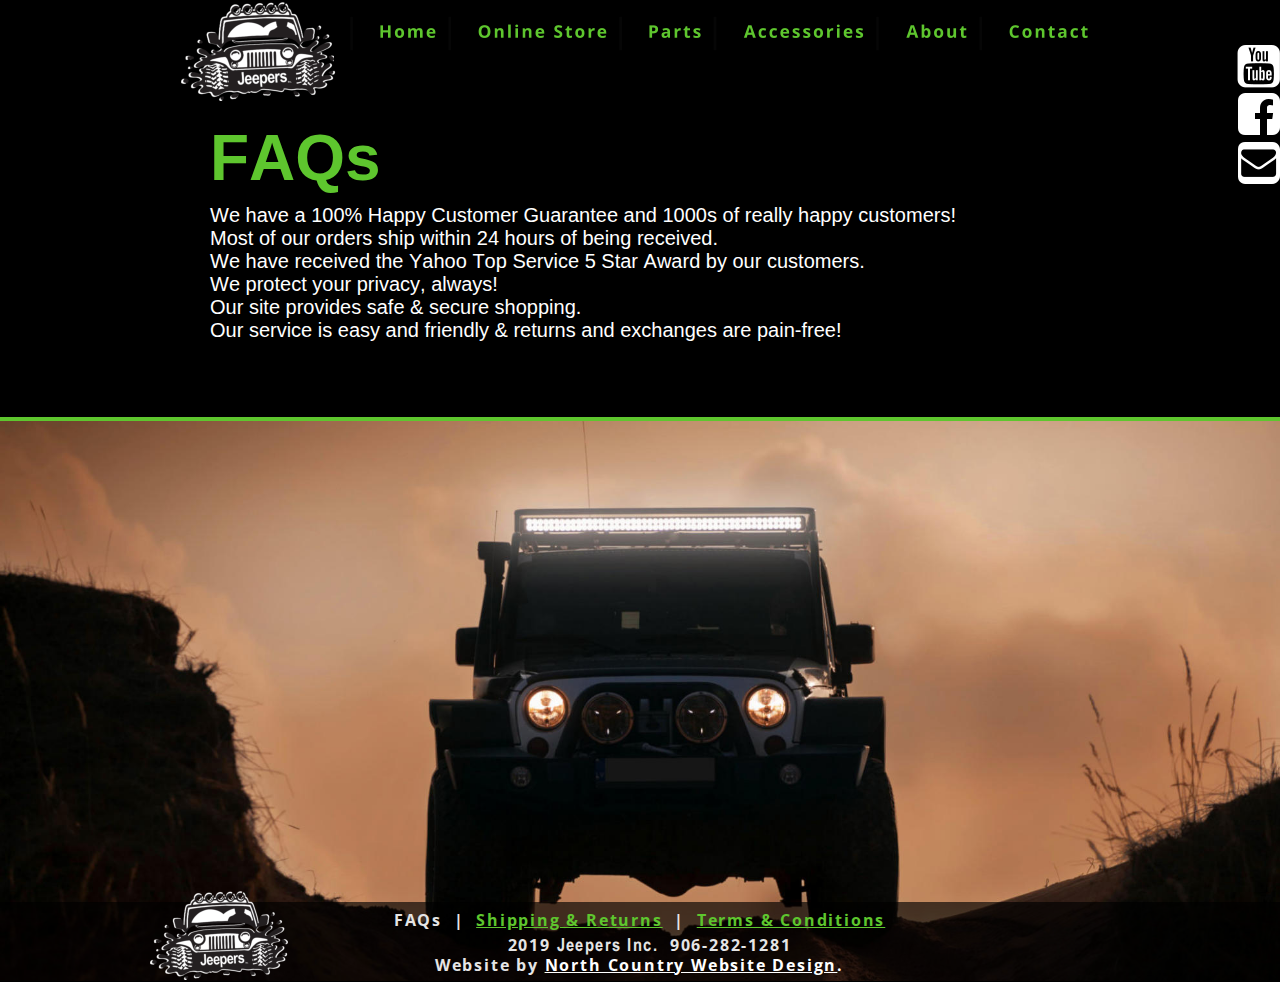
<file: faqs.htm>
<!DOCTYPE html>
<html lang="en">
<head>
 <meta http-equiv="X-UA-Compatible" content="IE=EDGE"/>
 <meta charset="utf-8"/>
 <meta name="Generator" content="Xara HTML filter v.9.0.0.53"/>
 <meta name="XAR Files" content="index_htm_files/xr_files.txt"/>
 <title>FAQs Jeepers - Frequently Asked Questions</title>
 <meta name="viewport" content="width=device-width, initial-scale=1" />
 <meta name="description" content="Frequently Asked Questions about Jeep parts, Jeep accessories, 100% happy customer guarantee. Ships quickly and safely!"/>
 <link rel="stylesheet" href="index_htm_files/xr_fonts.css"/>
 <script><!--
 if(navigator.userAgent.indexOf('MSIE')!=-1 || navigator.userAgent.indexOf('Trident')!=-1){ document.write('<link rel="stylesheet" href="index_htm_files/xr_fontsie.css"/>');}
 --></script>
 <script>document.documentElement.className="xr_bgh12";</script>
 <link rel="stylesheet" href="index_htm_files/xr_main.css"/>
 <link rel="stylesheet" href="index_htm_files/custom_styles.css"/>
 <link rel="stylesheet" href="index_htm_files/xr_text.css"/>
 <script src="index_htm_files/roe.js"></script>
 <script src="index_htm_files/replaceMobileFonts.js"></script>
 <script src="index_htm_files/prs4.js"></script>
 <link rel="stylesheet" href="index_htm_files/xr_all.css" id="xr_mvcss"/>
 <!--[if lt IE 9]><link rel="stylesheet" href="index_htm_files/xr_ie.css"/><![endif]-->
 <script> var xr_multivar=1;xr_ios_ini2();</script>
 <script src="index_htm_files/jquery.js"></script>
 <link rel="stylesheet" href="index_htm_files/ani.css"/>
 <style>
  @media screen and (min-width: 720px) {#xr_xr {top:0px;}}
  @media screen and (max-width: 719px) {#xr_xr {top:0px;}}
 </style>
 <link rel="shortcut icon" href="favicon.ico" type="image/x-icon">
<meta name="author" content="Marla Bradley, North Country Website Design">
<link rel="apple-touch-icon" sizes="120x120" href="/apple-touch-icon-120x120-precomposed.png" />
<link rel="icon" sizes="128x128" href="/icon-normal.png" />
<link rel="apple-touch-icon" sizes="152x152" href="/apple-touch-icon-152x152-precomposed.png" />
<link rel="apple-touch-icon" sizes="167x167" href="/apple-touch-icon-167x167-precomposed.png" />
<link rel="apple-touch-icon" sizes="180x180" href="/apple-touch-icon-180x180-precomposed.png" />
<link rel="icon" sizes="192x192" href="/icon-hires.png" />
 <!-- Global site tag (gtag.js) - Google Analytics -->
<script async src="https://www.googletagmanager.com/gtag/js?id=UA-135888936-1"></script>
<script>
  window.dataLayer = window.dataLayer || [];
  function gtag(){dataLayer.push(arguments);}
  gtag('js', new Date());

  gtag('config', 'UA-135888936-1');
</script>
</head>
<body class="xr_bgb12">
<div class="xr_ap" id="xr_xrii"  style="width: 100%; height: 100%; min-width: 960px; min-height: 982px; top:0%; left:0%; overflow:hidden;">
<div class="xr_ap" id="xr_bph" style="width: 100%; height: 100%; left: 0px; top: 0px; overflow: hidden;">
<div class="xr_ar xr_mvp_14 xr_mvpo " style="width: 100%; height: 100%;">
<div class="xr_pbd">
</div>
</div>
</div>
<div class="xr_strb  xr_mvp_13 " style="top: 0px; left: 0px; width: 100%; min-width: 960px; position: absolute;">
 <span class="xr_ar" style=" left: 0px; width: 100%; height: 560px; top: 421px; position: absolute; background:url('index_htm_files/1220@2x.jpg') center center no-repeat; background-size: cover;"></span>
</div>
<div class="xr_strb  xr_mvp_13 " style="top: 0px; left: 0px; width: 100%; min-width: 960px; position: absolute;">
 <span class="xr_ar" style=" left: 0px; width: 100%; height: 80px; top: 902px; position: absolute; background-color: #000000;-moz-opacity: 0.65;-khtml-opacity: 0.65;opacity: 0.65;filter:progid:DXImageTransform.Microsoft.Alpha(opacity=65);"></span>
</div>
<div class="xr_strb  xr_mvp_13 " style="top: 0px; left: 0px; width: 100%; min-width: 960px; position: absolute;">
 <span class="xr_ar" style=" left: 0px; width: 100%; height: 4px; top: 417px; position: absolute; background-color: #5EC62E;"></span>
</div>
<div class="xr_strb  xr_mvp_14  xr_mvpo " style="top: 0px; left: 0px; width: 100%; min-width: 480px; position: absolute;">
 <span class="xr_ar" style=" left: 0px; width: 100%; height: 4px; top: 544px; position: absolute; background-color: #5EC62E;"></span>
</div>
<div class="xr_strb  xr_mvp_14  xr_mvpo " style="top: 0px; left: 0px; width: 100%; min-width: 480px; position: absolute;">
 <span class="xr_ar" style=" left: 0px; width: 100%; height: 287px; top: 547px; position: absolute; background:url('index_htm_files/1284@2x.jpg') center center no-repeat; background-size: cover;"></span>
</div>
<div class="xr_strb  xr_mvp_14  xr_mvpo " style="top: 0px; left: 0px; width: 100%; min-width: 480px; position: absolute;">
 <span class="xr_ar" style=" left: 0px; width: 100%; height: 78px; top: 756px; position: absolute; background-color: #000000;-moz-opacity: 0.65;-khtml-opacity: 0.65;opacity: 0.65;filter:progid:DXImageTransform.Microsoft.Alpha(opacity=65);"></span>
</div>
<!--[if gte IE 9]><!-->
<div id="xr_xr" class="xr_noc" style="position:relative; text-align:left; margin:0 auto;" onmousedown="xr_mm(event);">
<!--<![endif]-->
<!--[if lt IE 9]>
<div class="xr_ap" id="xr_xr" style="width: 960px; height: 982px; left:50%; margin-left: -480px; text-align: left; top:0px;">
<![endif]-->
 <script>var xr_xr=document.getElementById("xr_xr");xr_rxc();</script>
<div id="xr_td" class="xr_td">
<div id="xr_mvp_13" class="xr_mvp_13 xr_bgn_12_-768_1718" style="position:absolute; width:960px; height:982px;">
<div class="xr_ap xr_xri_" style="width: 960px; height: 982px;">
<div class="xr_group">
</div>
<div class="xr_group">
</div>
<div class="xr_group" style="-moz-opacity: 0.65;-khtml-opacity: 0.65;opacity: 0.65;filter:progid:DXImageTransform.Microsoft.Alpha(opacity=65); position:relative;">
</div>
<div class="xr_group">
 <div class="xr_txt xr_s6" style="position: absolute; left:236px; top:926px; width:487px; height:10px;">
  <span class="xr_tc xr_s7" style="left: -23.93px; top: -17.1px; width: 535px;">FAQs&nbsp; |&nbsp; <a href="shipping-returns.htm" onclick="return(xr_nn());" onmousemove="xr_mo(this,72)" >Shipping &amp; Returns</a>&nbsp; |&nbsp; <a href="terms-conditions.htm" onclick="return(xr_nn());" onmousemove="xr_mo(this,72)" >Terms &amp; Conditions</a></span>
  <span class="xr_tc xr_s7" style="left: 74.88px; top: 7.68px; width: 338px;"><span class="xr_s8" style="">&#61945;</span>&nbsp;2019 <span class="xr_s9" style="">Jeepers Inc.</span>&nbsp; 906-282-1281</span>
  <span class="xr_tc xr_s10" style="left: 18.97px; top: 27.72px; width: 449px;"><span class="xr_s7" style="">Website by </span><a href="https://www.northcountrywebsitedesign.com" target="_blank" onclick="return(xr_nn());" onmousemove="xr_mo(this,72)" ><span class="xr_s11" style="text-decoration:underline;">North Country Website Design</span></a><span class="xr_s11" style="">.</span></span>
 </div>
</div>
<div class="xr_group">
</div>
 <a href="index.htm" onclick="return(xr_nn());">
  <img class="xr_rn_ xr_ap" src="index_htm_files/1451.png" alt="" title="" onmousemove="xr_mo(this,72,event)" style="left:21px;top:2px;width:155px;height:99px;"/>
 </a>
<div class="xr_group">
 <a href="index.htm" onclick="return(xr_nn());">
  <img class="xr_rn_ xr_ap" src="index_htm_files/1369.png" alt="" title="" onmousemove="xr_mo(this,72,event)" style="left:-10px;top:891px;width:138px;height:89px;"/>
 </a>
</div>
 <div class="xr_trigo_xr_ce35" style="position:absolute;left:48px;top:130px;width:760px;height:219px;z-index:-1;"></div>
 <div class="xr_ap xr_ac" id="xr_xpxr_2263" style="left:0; top:0; visibility: hidden; display: none;">
 <!--[if IE]>
 <img class="xr_ap" src="index_htm_files/1632.png" alt="FAQs We have a 100% Happy Customer Guarantee and 1000s of really happy customers!  Most of our orders ship within 24 hours of being received. We have received the Yahoo Top Service 5 Star Award by our customers.  We protect your privacy, always!  Our site provides safe &amp; secure shopping.  Our service is easy and friendly &amp; returns and exchanges are pain-free!" title="" style="left:48px;top:130px;width:760px;height:219px;"/>
 <![endif]-->
 </div>
 <div class="xr_trigo_xr_ce36" style="position:absolute;left:50px;top:179px;width:751px;height:209px;z-index:-1;"></div>
 <!--[if !IE]>-->
 <div class="xr_ap xr_ac" id="xr_xpxr_2271" style="left:0; top:0; visibility: hidden; display: none;">
 <div class="xr_txt xr_s30" style="position: absolute; left:50px; top:179px; width:751px; height:10px; text-shadow: 2px 2px 3px rgba(0,0,0,1.00);">
  <h1 class="xr_tl Heading_1 xr_s22" style="top: -57.94px;margin:0;">FAQs</h1>
  <span class="xr_tl Normal_text BiggerText xr_s3" style="top: 25.14px;">We have a 100% Happy Customer Guarantee and 1000s of really happy customers! </span>
  <span class="xr_tl Normal_text BiggerText xr_s3" style="top: 48.15px;">Most of our orders ship within 24 hours of being received.</span>
  <span class="xr_tl Normal_text BiggerText xr_s3" style="top: 71.16px;">We have received the Yahoo Top Service 5 Star Award by our customers. </span>
  <span class="xr_tl Normal_text BiggerText xr_s3" style="top: 94.17px;">We protect your privacy, always! </span>
  <span class="xr_tl Normal_text BiggerText xr_s3" style="top: 117.19px;">Our site provides safe &amp; secure shopping. </span>
  <span class="xr_tl Normal_text BiggerText xr_s3" style="top: 140.2px;">Our service is easy and friendly &amp; returns and exchanges are pain-free!</span>
 </div>
 </div>
 <!--<![endif]-->
<div class="xr_group">
</div>
<div class="xr_group">
</div>
 <div id="xr_xo72" class="xr_ap" style="left:0; top:0; width:960px; height:100px; visibility:hidden; z-index:3;">
 <a href="" onclick="return(false);" onmousedown="xr_ppir(this);">
 </a>
 </div>
 <div id="xr_xd72"></div>
</div>
</div>
<div id="xr_mvp_14" class="xr_mvp_14 xr_bgn_13_-768_1573 xr_mvpo" style="position:absolute; width:480px; height:837px;">
<div class="xr_ap xr_xri_" style="width: 480px; height: 837px;">
<div class="xr_group">
</div>
<div class="xr_group">
</div>
<div class="xr_group" style="-moz-opacity: 0.65;-khtml-opacity: 0.65;opacity: 0.65;filter:progid:DXImageTransform.Microsoft.Alpha(opacity=65); position:relative;">
</div>
<div class="xr_group">
 <div class="xr_txt xr_s17" style="position: absolute; left:4px; top:781px; width:467px; height:10px;">
  <span class="xr_tc xr_s18" style="left: -20.89px; top: -17.64px; width: 514px;">FAQ&nbsp;| <a href="shipping-returns.htm" onclick="return(xr_nn());" onmousemove="xr_mo(this,78)" >Shipping &amp; Returns</a>&nbsp;| <a href="terms-conditions.htm" onclick="return(xr_nn());" onmousemove="xr_mo(this,78)" >Terms &amp; Conditions</a></span>
  <span class="xr_tc xr_s7" style="left: 61.45px; top: 5.37px; width: 349px;"><span class="xr_s8" style="">&#61945;</span>&nbsp;2019 Jeepers Inc.&nbsp; <a href="tel:19062821281" onclick="return(xr_nn());" onmousemove="xr_mo(this,78)" >906-282-1281</a></span>
  <span class="xr_tc xr_s19" style="left: 11.12px; top: 24.87px; width: 450px;"><span class="xr_s7" style="">Website by </span><a href="https://www.northcountrywebsitedesign.com" target="_blank" onclick="return(xr_nn());" onmousemove="xr_mo(this,78)" ><span class="xr_s11" style="text-decoration:underline;">North Country Website Design</span></a><span class="xr_s20" style="">.</span></span>
 </div>
</div>
<div class="xr_group">
 <a href="index.htm" onclick="return(xr_nn());">
  <img class="xr_rn_ xr_ap" src="index_htm_files/1482.png" alt="" title="" onmousemove="xr_mo(this,78,event)" style="left:294px;top:2px;width:182px;height:117px;"/>
 </a>
</div>
 <div class="xr_trigo_xr_ce37" style="position:absolute;left:18px;top:168px;width:432px;height:310px;z-index:-1;"></div>
 <div class="xr_ap xr_ac" id="xr_xpxr_2365" style="left:0; top:0; visibility: hidden; display: none;">
 <!--[if IE]>
 <img class="xr_ap" src="index_htm_files/1849.png" alt="FAQs We have a 100% Happy Customer Guarantee and 1000s of really happy customers!  Most of our orders ship within 24 hours of being received. We have received the Yahoo Top Service 5 Star Award by our customers.  We protect your privacy, always!  Our site provides safe &amp; secure shopping.  Our service is easy and friendly &amp; returns and exchanges are pain-free!" title="" style="left:18px;top:168px;width:432px;height:310px;"/>
 <![endif]-->
 </div>
 <div class="xr_trigo_xr_ce38" style="position:absolute;left:20px;top:217px;width:424px;height:301px;z-index:-1;"></div>
 <!--[if !IE]>-->
 <div class="xr_ap xr_ac" id="xr_xpxr_2373" style="left:0; top:0; visibility: hidden; display: none;">
 <div class="xr_txt xr_s30" style="position: absolute; left:20px; top:217px; width:424px; height:10px; text-shadow: 2px 2px 3px rgba(0,0,0,1.00);">
  <h1 class="xr_tl Heading_1 xr_s22" style="top: -57.94px;margin:0;">FAQs</h1>
  <span class="xr_tl Normal_text BiggerText xr_s3" style="top: 25.14px;">We have a 100% Happy Customer Guarantee </span>
  <span class="xr_tl Normal_text BiggerText xr_s3" style="top: 48.15px;">and 1000s of really happy customers! </span>
  <span class="xr_tl Normal_text BiggerText xr_s3" style="top: 71.16px;">Most of our orders ship within 24 hours of being </span>
  <span class="xr_tl Normal_text BiggerText xr_s3" style="top: 94.17px;">received.</span>
  <span class="xr_tl Normal_text BiggerText xr_s3" style="top: 117.19px;">We have received the Yahoo Top Service 5 Star </span>
  <span class="xr_tl Normal_text BiggerText xr_s3" style="top: 140.2px;">Award by our customers. </span>
  <span class="xr_tl Normal_text BiggerText xr_s3" style="top: 163.21px;">We protect your privacy, always! </span>
  <span class="xr_tl Normal_text BiggerText xr_s3" style="top: 186.22px;">Our site provides safe &amp; secure shopping. </span>
  <span class="xr_tl Normal_text BiggerText xr_s3" style="top: 209.23px;">Our service is easy and friendly &amp; returns and </span>
  <span class="xr_tl Normal_text BiggerText xr_s3" style="top: 232.25px;">exchanges are pain-free!</span>
 </div>
 </div>
 <!--<![endif]-->
<div class="xr_group">
 <div class="xr_trigo_xr_ce39" style="position:absolute;left:52px;top:3px;width:244px;height:83px;z-index:-1;"></div>
 <div class="xr_ap xr_ac" id="xr_xpxr_2511" style="left:0; top:0; visibility: hidden; display: none;">
 <!--[if IE]>
 <img class="xr_ap" src="index_htm_files/1841.png" alt="Jeepers" title="" style="left:52px;top:3px;width:244px;height:83px;"/>
 <![endif]-->
 </div>
 <div class="xr_trigo_xr_ce40" style="position:absolute;left:55px;top:62px;width:231px;height:69px;z-index:-1;"></div>
 <!--[if !IE]>-->
 <div class="xr_ap xr_ac" id="xr_xpxr_2517" style="left:0; top:0; visibility: hidden; display: none;">
 <div class="xr_txt Heading_1 xr_s27" style="position: absolute; left:55px; top:62px; width:231px; height:10px; text-shadow: 2px 2px 5px rgba(0,0,0,1.00);">
  <h1 class="xr_tl Heading_1 xr_s27" style="top: -70.71px;margin:0;">Jeepers</h1>
 </div>
 </div>
 <!--<![endif]-->
</div>
<div class="xr_group">
 <div class="xr_txt Heading_1 xr_s28" style="position: absolute; left:258px; top:81px; width:31px; height:10px;">
  <h1 class="xr_tl Heading_1 xr_s28" style="top: -21.97px;margin:0;">Inc.</h1>
 </div>
</div>
<div class="xr_group">
 <a href="https://www.youtube.com/channel/UCNrzNHrYGroIbvFrrO7KU_Q" target="_blank" onclick="return(xr_nn());">
  <img class="xr_rn_ xr_ap xr_1as3 xr_1a3" id="Xxr_v14_type:58symbol" src="index_htm_files/1836.png" alt="" title="" onmousemove="xr_mo(this,78,event)" style="left:111px;top:87px;width:43px;height:43px;"/>
 </a>
</div>
<div class="xr_group">
 <a href="https://www.facebook.com/Jeepers-Inc-346615732610900/" target="_blank" onclick="return(xr_nn());">
  <img class="xr_rn_ xr_ap xr_1as3 xr_1a3" src="index_htm_files/1837.png" alt="" title="" onmousemove="xr_mo(this,78,event)" style="left:163px;top:87px;width:43px;height:43px;"/>
 </a>
</div>
 <a href="&#109;&#97;&#105;&#108;&#116;&#111;&#58;&#105;&#110;&#102;&#111;&#64;&#106;&#101;&#101;&#112;&#101;&#114;&#115;&#105;&#110;&#99;&#46;&#99;&#111;&#109;" onclick="return(xr_nn());">
  <img class="xr_rn_ xr_ap xr_1as3 xr_1a3" src="index_htm_files/1838.png" alt="" title="" onmousemove="xr_mo(this,78,event)" style="left:216px;top:87px;width:43px;height:43px;"/>
 </a>
 <div id="xr_xo78" class="xr_ap" style="left:0; top:0; width:480px; height:100px; visibility:hidden; z-index:3;">
 <a href="" onclick="return(false);" onmousedown="xr_ppir(this);">
 </a>
 </div>
 <div id="xr_xd78"></div>
</div>
</div>
</div>
</div>
<div class="xr_ap  xr_mvp_13 " style="top:0px; left:0px; width:0px; height:0px; text-align:left;">
 <div class="xr_ap xr_stickie" style="position:fixed;left:50%;margin-left:-306px;top:0px;width:785px;height:67px;">
 <span class="xr_ar" style="left:0px;top:0px;width:785px;height:67px; background-color: #000000;"></span>
 </div>
<div class="xr_xpos xr_stickie" style="position:fixed; left: 50%; margin-left: -290px; top: 0px; width:766px; height:67px;">
<div id="xr_nb37" class="xr_ar">
 <div class="xr_ar xr_nb0">
 <a href="index.htm" target="_self" onclick="return(xr_nn());">
  <img class="xr_rn_ xr_ap" src="index_htm_files/1733.png" alt="Home" title="" onmousemove="xr_mo(this,78,event)" style="left:0px;top:0px;width:114px;height:67px;"/>
  <img class="xr_rn_ xr_ap xr_ro xr_ro0 xr_tt3" src="index_htm_files/1739.png" alt="Home" title="" onmousemove="xr_mo(this,78)" style="left:0px;top:0px;width:114px;height:67px;"/>
 </a>
 </div>
 <div class="xr_ar xr_nb0">
 <a href="parts.htm" target="_blank" onclick="return(xr_nn());">
  <img class="xr_rn_ xr_ap" src="index_htm_files/1734.png" alt="Online Store" title="" onmousemove="xr_mo(this,78,event)" style="left:98px;top:0px;width:187px;height:67px;"/>
  <img class="xr_rn_ xr_ap xr_ro xr_ro0 xr_tt3" src="index_htm_files/1740.png" alt="Online Store" title="" onmousemove="xr_mo(this,78)" style="left:98px;top:0px;width:187px;height:67px;"/>
 </a>
 </div>
 <div class="xr_ar xr_nb0">
 <a href="parts.htm" target="_self" onclick="return(xr_nn());">
  <img class="xr_rn_ xr_ap" src="index_htm_files/1735.png" alt="Parts" title="" onmousemove="xr_mo(this,78,event)" style="left:269px;top:0px;width:110px;height:67px;"/>
  <img class="xr_rn_ xr_ap xr_ro xr_ro0 xr_tt3" src="index_htm_files/1741.png" alt="Parts" title="" onmousemove="xr_mo(this,78)" style="left:269px;top:0px;width:110px;height:67px;"/>
 </a>
 </div>
 <div class="xr_ar xr_nb0">
 <a href="accessories.htm" target="_self" onclick="return(xr_nn());">
  <img class="xr_rn_ xr_ap" src="index_htm_files/1736.png" alt="Accessories" title="" onmousemove="xr_mo(this,78,event)" style="left:363px;top:0px;width:179px;height:67px;"/>
  <img class="xr_rn_ xr_ap xr_ro xr_ro0 xr_tt3" src="index_htm_files/1742.png" alt="Accessories" title="" onmousemove="xr_mo(this,78)" style="left:363px;top:0px;width:179px;height:67px;"/>
 </a>
 </div>
 <div class="xr_ar xr_nb0">
 <a href="about.htm" target="_self" onclick="return(xr_nn());">
  <img class="xr_rn_ xr_ap" src="index_htm_files/1737.png" alt="About" title="" onmousemove="xr_mo(this,78,event)" style="left:526px;top:0px;width:119px;height:67px;"/>
  <img class="xr_rn_ xr_ap xr_ro xr_ro0 xr_tt3" src="index_htm_files/1743.png" alt="About" title="" onmousemove="xr_mo(this,78)" style="left:526px;top:0px;width:119px;height:67px;"/>
 </a>
 </div>
 <div class="xr_ar xr_nb0">
 <a href="contact.htm" target="_self" onclick="return(xr_nn());">
  <img class="xr_rn_ xr_ap" src="index_htm_files/1738.png" alt="Contact" title="" onmousemove="xr_mo(this,78,event)" style="left:629px;top:0px;width:137px;height:67px;"/>
  <img class="xr_rn_ xr_ap xr_ro xr_ro0 xr_tt3" src="index_htm_files/1744.png" alt="Contact" title="" onmousemove="xr_mo(this,78)" style="left:629px;top:0px;width:137px;height:67px;"/>
 </a>
 </div>
</div>
</div>
 <div class="xr_ap xr_stickie" style="position:fixed;right:0px;top:45px;width:43px;height:43px;">
 <a href="https://www.youtube.com/channel/UCNrzNHrYGroIbvFrrO7KU_Q" target="_blank" onclick="return(xr_nn());">
  <img class="xr_rn_ xr_ap xr_1as3 xr_1a3" id="type:58symbol" src="index_htm_files/1779.png" alt="" title="" onmousemove="xr_mo(this,78,event)" style="left:0px;top:0px;width:43px;height:43px;"/>
 </a>
 </div>
 <div class="xr_ap xr_stickie" style="position:fixed;right:0px;top:93px;width:43px;height:43px;">
 <a href="https://www.facebook.com/Jeepers-Inc-346615732610900/" target="_blank" onclick="return(xr_nn());">
  <img class="xr_rn_ xr_ap xr_1as3 xr_1a3" src="index_htm_files/1780.png" alt="" title="" onmousemove="xr_mo(this,78,event)" style="left:0px;top:0px;width:43px;height:43px;"/>
 </a>
 </div>
 <div class="xr_ap xr_stickie" style="position:fixed;right:0px;top:141px;width:43px;height:43px;">
 <a href="&#109;&#97;&#105;&#108;&#116;&#111;&#58;&#105;&#110;&#102;&#111;&#64;&#106;&#101;&#101;&#112;&#101;&#114;&#115;&#105;&#110;&#99;&#46;&#99;&#111;&#109;" onclick="return(xr_nn());">
  <img class="xr_rn_ xr_ap xr_1as3 xr_1a3" src="index_htm_files/1781.png" alt="" title="" onmousemove="xr_mo(this,78,event)" style="left:0px;top:0px;width:43px;height:43px;"/>
 </a>
 </div>
</div>
<div class="xr_ap  xr_mvp_14  xr_mvpo " style="top:0px; left:0px; width:0px; height:0px; text-align:left;">
<div class="xr_xpos xr_stickie" style="position:fixed; left: 50%; margin-left: -229px; top: -23px; width:34px; height:111px;">
<div id="xr_nb41" class="xr_ar">
 <div class="xr_ar xr_nb0">
 <a href="javascript:;" aria-haspopup="true" onclick="return(xr_nn());">
  <img class="xr_rn_ xr_ap" src="index_htm_files/1831.png" alt="" title="" style="left:0px;top:0px;width:34px;height:111px;"/>
 </a>
  <div class="xr_nb2 xr_nb5 xr_smp0_-34" style="left:0px; top:111px; min-width:34px;">
  <ul class="xr_nb4">
   <li><a href="index.htm" target="_self">HOME</a>
   </li>
   <li><a href="about.htm" target="_self">ABOUT US</a>
   </li>
   <li><a href="contact.htm">CONTACT US</a>
   </li>
   <li><a href="parts.htm">PARTS</a>
   </li>
   <li><a href="accessories.htm">ACCESSORIES</a>
   </li>
   <li><a href="parts.htm" target="_blank">ONLINE STORE</a>
   </li>
  </ul>
  </div>
 </div>
</div>
</div>
</div>
</div >
<!--[if lt IE 7]><script src="index_htm_files/png.js"></script><![endif]-->
<!--[if IE]><script>xr_aeh()</script><![endif]--><!--[if !IE]>--><script>xr_htm();repMobFonts();window.addEventListener('load', xr_aeh, false);</script><!--<![endif]-->
</body>
</html>
</file>
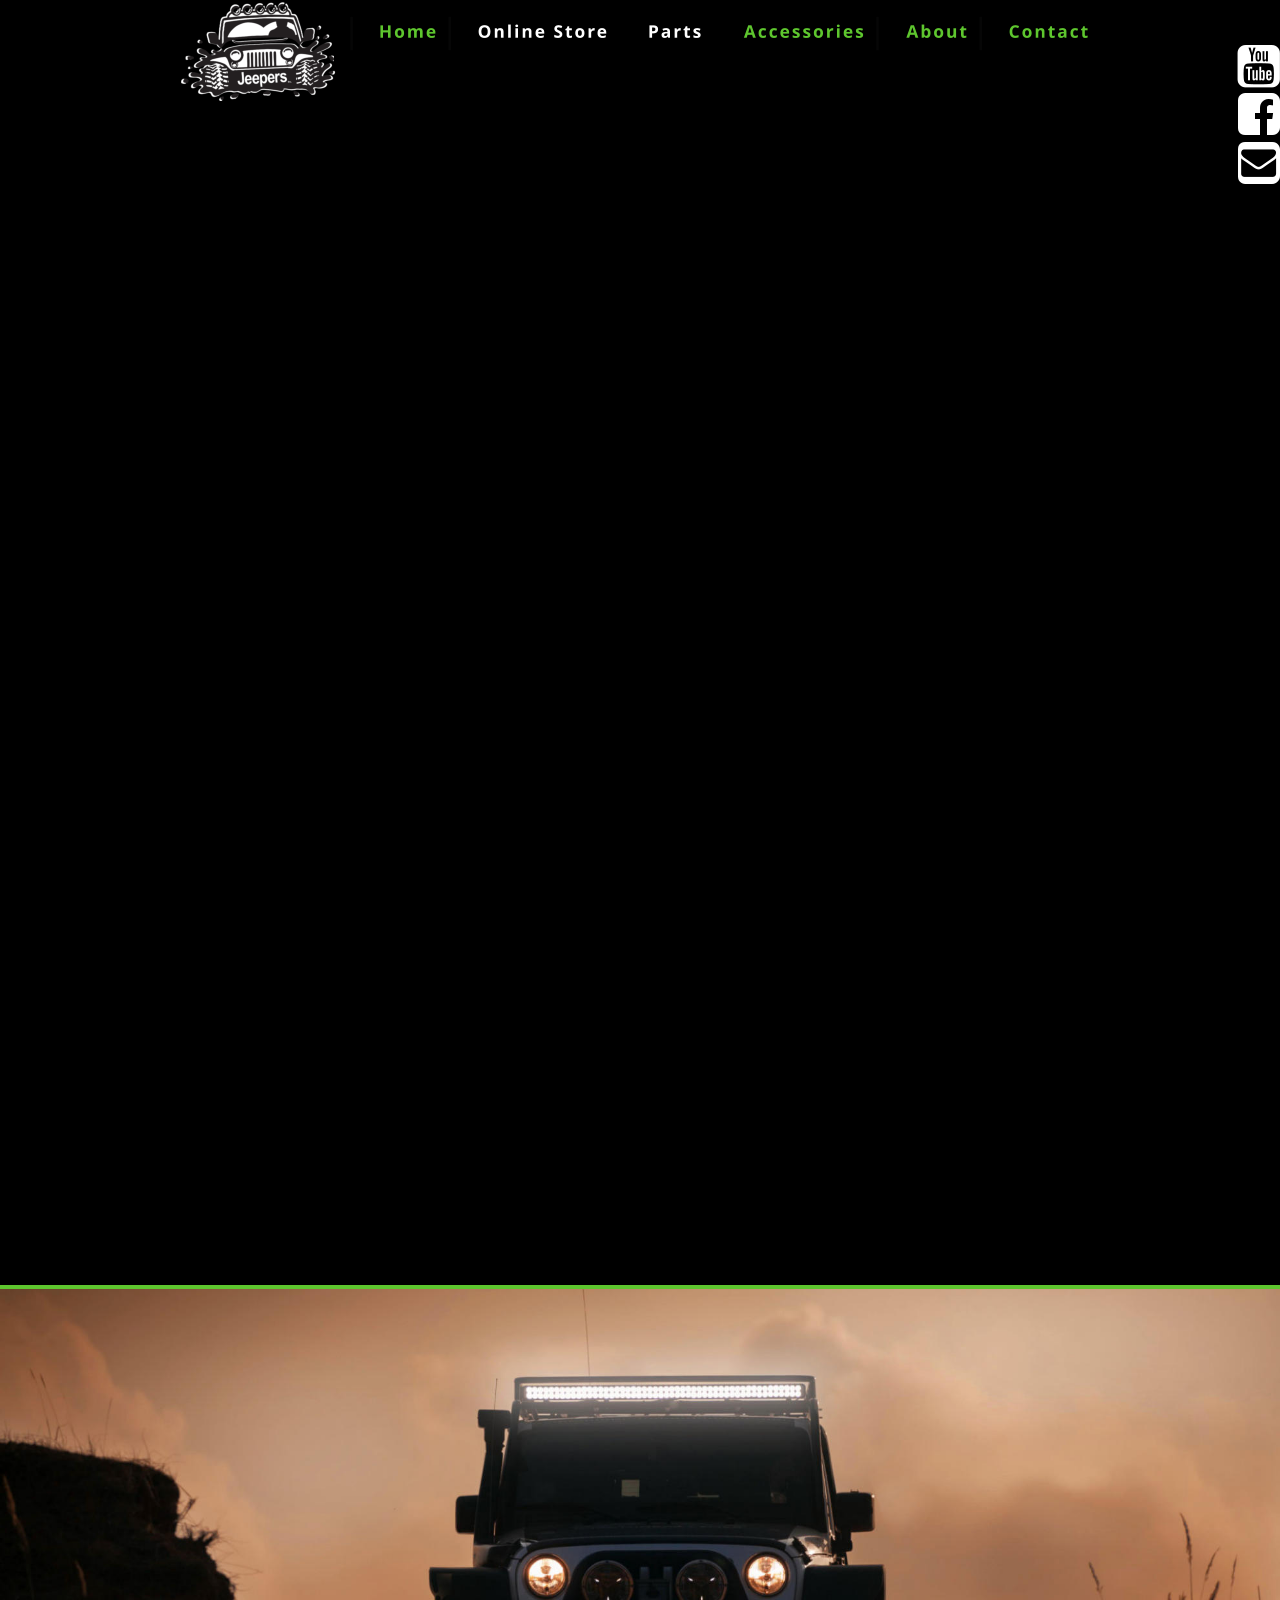
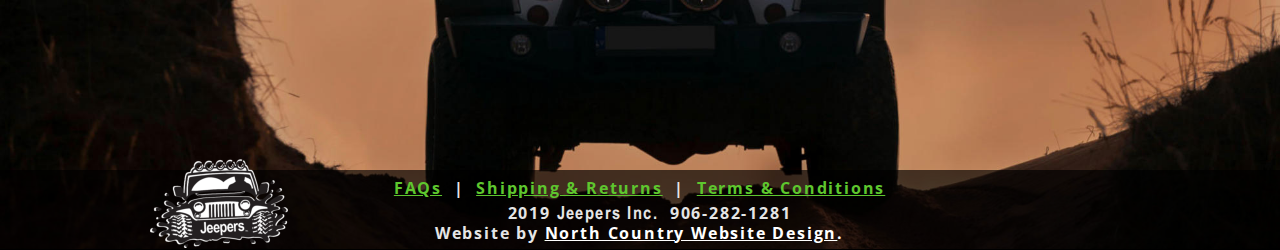
<file: parts.htm>
<!DOCTYPE html>
<html lang="en">
<head>
 <meta http-equiv="X-UA-Compatible" content="IE=EDGE"/>
 <meta charset="utf-8"/>
 <meta name="Generator" content="Xara HTML filter v.9.0.0.53"/>
 <meta name="XAR Files" content="index_htm_files/xr_files.txt"/>
 <title>Jeepers Parts - Jeep Aftermarket Parts and Accessories</title>
 <meta name="viewport" content="width=device-width, initial-scale=1" />
 <meta name="description" content="Jeepers Parts - Jeep Aftermarket Parts and Accessories"/>
 <link rel="stylesheet" href="index_htm_files/xr_fonts.css"/>
 <script><!--
 if(navigator.userAgent.indexOf('MSIE')!=-1 || navigator.userAgent.indexOf('Trident')!=-1){ document.write('<link rel="stylesheet" href="index_htm_files/xr_fontsie.css"/>');}
 --></script>
 <script>document.documentElement.className="xr_bgh8";</script>
 <link rel="stylesheet" href="index_htm_files/xr_main.css"/>
 <link rel="stylesheet" href="index_htm_files/custom_styles.css"/>
 <link rel="stylesheet" href="index_htm_files/xr_text.css"/>
 <script src="index_htm_files/roe.js"></script>
 <script src="index_htm_files/replaceMobileFonts.js"></script>
 <script src="index_htm_files/prs4.js"></script>
 <link rel="stylesheet" href="index_htm_files/xr_all.css" id="xr_mvcss"/>
 <!--[if lt IE 9]><link rel="stylesheet" href="index_htm_files/xr_ie.css"/><![endif]-->
 <script> var xr_multivar=1;xr_ios_ini2();</script>
 <script src="index_htm_files/jquery.js"></script>
 <link rel="stylesheet" href="index_htm_files/ani.css"/>
 <style>
  @media screen and (min-width: 720px) {#xr_xr {top:0px;}}
  @media screen and (max-width: 719px) {#xr_xr {top:0px;}}
 </style>
 <link rel="shortcut icon" href="favicon.ico" type="image/x-icon">
<meta name="author" content="Marla Bradley, North Country Website Design">
<link rel="apple-touch-icon" sizes="120x120" href="/apple-touch-icon-120x120-precomposed.png" />
<link rel="icon" sizes="128x128" href="/icon-normal.png" />
<link rel="apple-touch-icon" sizes="152x152" href="/apple-touch-icon-152x152-precomposed.png" />
<link rel="apple-touch-icon" sizes="167x167" href="/apple-touch-icon-167x167-precomposed.png" />
<link rel="apple-touch-icon" sizes="180x180" href="/apple-touch-icon-180x180-precomposed.png" />
<link rel="icon" sizes="192x192" href="/icon-hires.png" />
 <!-- Global site tag (gtag.js) - Google Analytics -->
<script async src="https://www.googletagmanager.com/gtag/js?id=UA-135888936-1"></script>
<script>
  window.dataLayer = window.dataLayer || [];
  function gtag(){dataLayer.push(arguments);}
  gtag('js', new Date());

  gtag('config', 'UA-135888936-1');
</script>
</head>
<body class="xr_bgb8">
<div class="xr_ap" id="xr_xrii"  style="width: 100%; height: 100%; min-width: 960px; min-height: 1850px; top:0%; left:0%; overflow:hidden;">
<div class="xr_ap" id="xr_bph" style="width: 100%; height: 100%; left: 0px; top: 0px; overflow: hidden;">
<div class="xr_ar xr_mvp_10 xr_mvpo " style="width: 100%; height: 100%;">
<div class="xr_pbd">
</div>
</div>
</div>
<div class="xr_strb  xr_mvp_9 " style="top: 0px; left: 0px; width: 100%; min-width: 960px; position: absolute;">
 <span class="xr_ar" style=" left: 0px; width: 100%; height: 560px; top: 1289px; position: absolute; background:url('index_htm_files/1220@2x.jpg') center center no-repeat; background-size: cover;"></span>
</div>
<div class="xr_strb  xr_mvp_9 " style="top: 0px; left: 0px; width: 100%; min-width: 960px; position: absolute;">
 <span class="xr_ar" style=" left: 0px; width: 100%; height: 80px; top: 1770px; position: absolute; background-color: #000000;-moz-opacity: 0.65;-khtml-opacity: 0.65;opacity: 0.65;filter:progid:DXImageTransform.Microsoft.Alpha(opacity=65);"></span>
</div>
<div class="xr_strb  xr_mvp_9 " style="top: 0px; left: 0px; width: 100%; min-width: 960px; position: absolute;">
 <span class="xr_ar" style=" left: 0px; width: 100%; height: 4px; top: 1285px; position: absolute; background-color: #5EC62E;"></span>
</div>
<div class="xr_strb  xr_mvp_10  xr_mvpo " style="top: 0px; left: 0px; width: 100%; min-width: 480px; position: absolute;">
 <span class="xr_ar" style=" left: 0px; width: 100%; height: 4px; top: 1653px; position: absolute; background-color: #5EC62E;"></span>
</div>
<div class="xr_strb  xr_mvp_10  xr_mvpo " style="top: 0px; left: 0px; width: 100%; min-width: 480px; position: absolute;">
 <span class="xr_ar" style=" left: 0px; width: 100%; height: 287px; top: 1656px; position: absolute; background:url('index_htm_files/1284@2x.jpg') center center no-repeat; background-size: cover;"></span>
</div>
<div class="xr_strb  xr_mvp_10  xr_mvpo " style="top: 0px; left: 0px; width: 100%; min-width: 480px; position: absolute;">
 <span class="xr_ar" style=" left: 0px; width: 100%; height: 78px; top: 1865px; position: absolute; background-color: #000000;-moz-opacity: 0.65;-khtml-opacity: 0.65;opacity: 0.65;filter:progid:DXImageTransform.Microsoft.Alpha(opacity=65);"></span>
</div>
<!--[if gte IE 9]><!-->
<div id="xr_xr" class="xr_noc" style="position:relative; text-align:left; margin:0 auto;" onmousedown="xr_mm(event);">
<!--<![endif]-->
<!--[if lt IE 9]>
<div class="xr_ap" id="xr_xr" style="width: 960px; height: 1850px; left:50%; margin-left: -480px; text-align: left; top:0px;">
<![endif]-->
 <script>var xr_xr=document.getElementById("xr_xr");xr_rxc();</script>
<div id="xr_td" class="xr_td">
<div id="xr_mvp_9" class="xr_mvp_9 xr_bgn_8_-768_2586" style="position:absolute; width:960px; height:1850px;">
<div class="xr_ap xr_xri_" style="width: 960px; height: 1850px;">
<div class="xr_group">
</div>
<div class="xr_group">
</div>
<div class="xr_group" style="-moz-opacity: 0.65;-khtml-opacity: 0.65;opacity: 0.65;filter:progid:DXImageTransform.Microsoft.Alpha(opacity=65); position:relative;">
</div>
<div class="xr_group">
 <div class="xr_txt xr_s6" style="position: absolute; left:236px; top:1794px; width:487px; height:10px;">
  <span class="xr_tc xr_s7" style="left: -23.93px; top: -17.1px; width: 535px;"><a href="faqs.htm" onclick="return(xr_nn());" onmousemove="xr_mo(this,48)" >FAQs</a>&nbsp; |&nbsp; <a href="shipping-returns.htm" onclick="return(xr_nn());" onmousemove="xr_mo(this,48)" >Shipping &amp; Returns</a>&nbsp; |&nbsp; <a href="terms-conditions.htm" onclick="return(xr_nn());" onmousemove="xr_mo(this,48)" >Terms &amp; Conditions</a></span>
  <span class="xr_tc xr_s7" style="left: 74.88px; top: 7.68px; width: 338px;"><span class="xr_s8" style="">&#61945;</span>&nbsp;2019 <span class="xr_s9" style="">Jeepers Inc.</span>&nbsp; 906-282-1281</span>
  <span class="xr_tc xr_s10" style="left: 18.97px; top: 27.72px; width: 449px;"><span class="xr_s7" style="">Website by </span><a href="https://www.northcountrywebsitedesign.com" target="_blank" onclick="return(xr_nn());" onmousemove="xr_mo(this,48)" ><span class="xr_s11" style="text-decoration:underline;">North Country Website Design</span></a><span class="xr_s11" style="">.</span></span>
 </div>
</div>
<div class="xr_group">
</div>
 <a href="index.htm" onclick="return(xr_nn());">
  <img class="xr_rn_ xr_ap" src="index_htm_files/1451.png" alt="" title="" onmousemove="xr_mo(this,48,event)" style="left:21px;top:2px;width:155px;height:99px;"/>
 </a>
<div class="xr_group">
 <a href="index.htm" onclick="return(xr_nn());">
  <img class="xr_rn_ xr_ap" src="index_htm_files/1369.png" alt="" title="" onmousemove="xr_mo(this,48,event)" style="left:-10px;top:1759px;width:138px;height:89px;"/>
 </a>
</div>
<div class="xr_noreset " style="position: absolute; left:7px;top:105px;width:946px;height:1180px;">
<iframe src="https://jeepers.shopsettings.com/Jeep-Parts-c31419051" height="100%" width="100%" frameborder="0" allowfullscreen></iframe>
</div>
<div class="xr_group">
</div>
<div class="xr_group">
</div>
 <div id="xr_xo48" class="xr_ap" style="left:0; top:0; width:960px; height:100px; visibility:hidden; z-index:3;">
 <a href="" onclick="return(false);" onmousedown="xr_ppir(this);">
 </a>
 </div>
 <div id="xr_xd48"></div>
</div>
</div>
<div id="xr_mvp_10" class="xr_mvp_10 xr_bgn_9_-768_2682 xr_mvpo" style="position:absolute; width:480px; height:1946px;">
<div class="xr_ap xr_xri_" style="width: 480px; height: 1946px;">
<div class="xr_group">
</div>
<div class="xr_group">
</div>
<div class="xr_group" style="-moz-opacity: 0.65;-khtml-opacity: 0.65;opacity: 0.65;filter:progid:DXImageTransform.Microsoft.Alpha(opacity=65); position:relative;">
</div>
<div class="xr_group">
 <div class="xr_txt xr_s17" style="position: absolute; left:4px; top:1890px; width:467px; height:10px;">
  <span class="xr_tc xr_s18" style="left: -20.89px; top: -17.64px; width: 514px;"><a href="faqs.htm" onclick="return(xr_nn());" onmousemove="xr_mo(this,54)" >FAQ</a>&nbsp;| <a href="shipping-returns.htm" onclick="return(xr_nn());" onmousemove="xr_mo(this,54)" >Shipping &amp; Returns</a>&nbsp;| <a href="terms-conditions.htm" onclick="return(xr_nn());" onmousemove="xr_mo(this,54)" >Terms &amp; Conditions</a></span>
  <span class="xr_tc xr_s7" style="left: 61.45px; top: 5.37px; width: 349px;"><span class="xr_s8" style="">&#61945;</span>&nbsp;2019 Jeepers Inc.&nbsp; <a href="tel:19062821281" onclick="return(xr_nn());" onmousemove="xr_mo(this,54)" >906-282-1281</a></span>
  <span class="xr_tc xr_s19" style="left: 11.12px; top: 24.87px; width: 450px;"><span class="xr_s7" style="">Website by </span><a href="https://www.northcountrywebsitedesign.com" target="_blank" onclick="return(xr_nn());" onmousemove="xr_mo(this,54)" ><span class="xr_s11" style="text-decoration:underline;">North Country Website Design</span></a><span class="xr_s20" style="">.</span></span>
 </div>
</div>
<div class="xr_group">
 <a href="index.htm" onclick="return(xr_nn());">
  <img class="xr_rn_ xr_ap" src="index_htm_files/1482.png" alt="" title="" onmousemove="xr_mo(this,54,event)" style="left:294px;top:2px;width:182px;height:117px;"/>
 </a>
</div>
<div class="xr_noreset " style="position: absolute; left:7px;top:150px;width:467px;height:1502px;">
<iframe src="https://jeepers.shopsettings.com/Jeep-Parts-c31419051" height="100%" width="100%" frameborder="0" allowfullscreen></iframe>
</div>
<div class="xr_group">
 <div class="xr_trigo_xr_ce31" style="position:absolute;left:52px;top:3px;width:244px;height:83px;z-index:-1;"></div>
 <div class="xr_ap xr_ac" id="xr_xpxr_2229" style="left:0; top:0; visibility: hidden; display: none;">
 <!--[if IE]>
 <img class="xr_ap" src="index_htm_files/1841.png" alt="Jeepers" title="" style="left:52px;top:3px;width:244px;height:83px;"/>
 <![endif]-->
 </div>
 <div class="xr_trigo_xr_ce32" style="position:absolute;left:55px;top:62px;width:231px;height:69px;z-index:-1;"></div>
 <!--[if !IE]>-->
 <div class="xr_ap xr_ac" id="xr_xpxr_2235" style="left:0; top:0; visibility: hidden; display: none;">
 <div class="xr_txt Heading_1 xr_s27" style="position: absolute; left:55px; top:62px; width:231px; height:10px; text-shadow: 2px 2px 5px rgba(0,0,0,1.00);">
  <h1 class="xr_tl Heading_1 xr_s27" style="top: -70.71px;margin:0;">Jeepers</h1>
 </div>
 </div>
 <!--<![endif]-->
</div>
<div class="xr_group">
 <div class="xr_txt Heading_1 xr_s28" style="position: absolute; left:258px; top:81px; width:31px; height:10px;">
  <h1 class="xr_tl Heading_1 xr_s28" style="top: -21.97px;margin:0;">Inc.</h1>
 </div>
</div>
<div class="xr_group">
 <a href="https://www.youtube.com/channel/UCNrzNHrYGroIbvFrrO7KU_Q" target="_blank" onclick="return(xr_nn());">
  <img class="xr_rn_ xr_ap xr_1as3 xr_1a3" id="Xxr_v10_type:58symbol" src="index_htm_files/1836.png" alt="" title="" onmousemove="xr_mo(this,54,event)" style="left:111px;top:87px;width:43px;height:43px;"/>
 </a>
</div>
<div class="xr_group">
 <a href="https://www.facebook.com/Jeepers-Inc-346615732610900/" target="_blank" onclick="return(xr_nn());">
  <img class="xr_rn_ xr_ap xr_1as3 xr_1a3" src="index_htm_files/1837.png" alt="" title="" onmousemove="xr_mo(this,54,event)" style="left:163px;top:87px;width:43px;height:43px;"/>
 </a>
</div>
 <a href="&#109;&#97;&#105;&#108;&#116;&#111;&#58;&#105;&#110;&#102;&#111;&#64;&#106;&#101;&#101;&#112;&#101;&#114;&#115;&#105;&#110;&#99;&#46;&#99;&#111;&#109;" onclick="return(xr_nn());">
  <img class="xr_rn_ xr_ap xr_1as3 xr_1a3" src="index_htm_files/1838.png" alt="" title="" onmousemove="xr_mo(this,54,event)" style="left:216px;top:87px;width:43px;height:43px;"/>
 </a>
 <div id="xr_xo54" class="xr_ap" style="left:0; top:0; width:480px; height:100px; visibility:hidden; z-index:3;">
 <a href="" onclick="return(false);" onmousedown="xr_ppir(this);">
 </a>
 </div>
 <div id="xr_xd54"></div>
</div>
</div>
</div>
</div>
<div class="xr_ap  xr_mvp_9 " style="top:0px; left:0px; width:0px; height:0px; text-align:left;">
 <div class="xr_ap xr_stickie" style="position:fixed;left:50%;margin-left:-306px;top:0px;width:785px;height:67px;">
 <span class="xr_ar" style="left:0px;top:0px;width:785px;height:67px; background-color: #000000;"></span>
 </div>
<div class="xr_xpos xr_stickie" style="position:fixed; left: 50%; margin-left: -290px; top: 0px; width:766px; height:67px;">
<div id="xr_nb25" class="xr_ar">
 <div class="xr_ar xr_nb0">
 <a href="index.htm" target="_self" onclick="return(xr_nn());">
  <img class="xr_rn_ xr_ap" src="index_htm_files/1733.png" alt="Home" title="" onmousemove="xr_mo(this,54,event)" style="left:0px;top:0px;width:114px;height:67px;"/>
  <img class="xr_rn_ xr_ap xr_ro xr_ro0 xr_tt3" src="index_htm_files/1739.png" alt="Home" title="" onmousemove="xr_mo(this,54)" style="left:0px;top:0px;width:114px;height:67px;"/>
 </a>
 </div>
 <div class="xr_ar xr_nb0">
 <a href="javascript:;" onclick="return(xr_nn());">
  <img class="xr_rn_ xr_ap" src="index_htm_files/1734.png" alt="Online Store" title="" onmousemove="xr_mo(this,54,event)" style="left:98px;top:0px;width:187px;height:67px;"/>
  <img class="xr_rn_ xr_ap xr_rs" src="index_htm_files/1740.png" alt="Online Store" title="" onmousemove="xr_mo(this,54)" style="left:98px;top:0px;width:187px;height:67px;"/>
 </a>
 </div>
 <div class="xr_ar xr_nb0">
 <a href="javascript:;" onclick="return(xr_nn());">
  <img class="xr_rn_ xr_ap" src="index_htm_files/1735.png" alt="Parts" title="" onmousemove="xr_mo(this,54,event)" style="left:269px;top:0px;width:110px;height:67px;"/>
  <img class="xr_rn_ xr_ap xr_rs" src="index_htm_files/1741.png" alt="Parts" title="" onmousemove="xr_mo(this,54)" style="left:269px;top:0px;width:110px;height:67px;"/>
 </a>
 </div>
 <div class="xr_ar xr_nb0">
 <a href="accessories.htm" target="_self" onclick="return(xr_nn());">
  <img class="xr_rn_ xr_ap" src="index_htm_files/1736.png" alt="Accessories" title="" onmousemove="xr_mo(this,54,event)" style="left:363px;top:0px;width:179px;height:67px;"/>
  <img class="xr_rn_ xr_ap xr_ro xr_ro0 xr_tt3" src="index_htm_files/1742.png" alt="Accessories" title="" onmousemove="xr_mo(this,54)" style="left:363px;top:0px;width:179px;height:67px;"/>
 </a>
 </div>
 <div class="xr_ar xr_nb0">
 <a href="about.htm" target="_self" onclick="return(xr_nn());">
  <img class="xr_rn_ xr_ap" src="index_htm_files/1737.png" alt="About" title="" onmousemove="xr_mo(this,54,event)" style="left:526px;top:0px;width:119px;height:67px;"/>
  <img class="xr_rn_ xr_ap xr_ro xr_ro0 xr_tt3" src="index_htm_files/1743.png" alt="About" title="" onmousemove="xr_mo(this,54)" style="left:526px;top:0px;width:119px;height:67px;"/>
 </a>
 </div>
 <div class="xr_ar xr_nb0">
 <a href="contact.htm" target="_self" onclick="return(xr_nn());">
  <img class="xr_rn_ xr_ap" src="index_htm_files/1738.png" alt="Contact" title="" onmousemove="xr_mo(this,54,event)" style="left:629px;top:0px;width:137px;height:67px;"/>
  <img class="xr_rn_ xr_ap xr_ro xr_ro0 xr_tt3" src="index_htm_files/1744.png" alt="Contact" title="" onmousemove="xr_mo(this,54)" style="left:629px;top:0px;width:137px;height:67px;"/>
 </a>
 </div>
</div>
</div>
 <div class="xr_ap xr_stickie" style="position:fixed;right:0px;top:45px;width:43px;height:43px;">
 <a href="https://www.youtube.com/channel/UCNrzNHrYGroIbvFrrO7KU_Q" target="_blank" onclick="return(xr_nn());">
  <img class="xr_rn_ xr_ap xr_1as3 xr_1a3" id="type:58symbol" src="index_htm_files/1779.png" alt="" title="" onmousemove="xr_mo(this,54,event)" style="left:0px;top:0px;width:43px;height:43px;"/>
 </a>
 </div>
 <div class="xr_ap xr_stickie" style="position:fixed;right:0px;top:93px;width:43px;height:43px;">
 <a href="https://www.facebook.com/Jeepers-Inc-346615732610900/" target="_blank" onclick="return(xr_nn());">
  <img class="xr_rn_ xr_ap xr_1as3 xr_1a3" src="index_htm_files/1780.png" alt="" title="" onmousemove="xr_mo(this,54,event)" style="left:0px;top:0px;width:43px;height:43px;"/>
 </a>
 </div>
 <div class="xr_ap xr_stickie" style="position:fixed;right:0px;top:141px;width:43px;height:43px;">
 <a href="&#109;&#97;&#105;&#108;&#116;&#111;&#58;&#105;&#110;&#102;&#111;&#64;&#106;&#101;&#101;&#112;&#101;&#114;&#115;&#105;&#110;&#99;&#46;&#99;&#111;&#109;" onclick="return(xr_nn());">
  <img class="xr_rn_ xr_ap xr_1as3 xr_1a3" src="index_htm_files/1781.png" alt="" title="" onmousemove="xr_mo(this,54,event)" style="left:0px;top:0px;width:43px;height:43px;"/>
 </a>
 </div>
</div>
<div class="xr_ap  xr_mvp_10  xr_mvpo " style="top:0px; left:0px; width:0px; height:0px; text-align:left;">
<div class="xr_xpos xr_stickie" style="position:fixed; left: 50%; margin-left: -229px; top: -23px; width:34px; height:111px;">
<div id="xr_nb29" class="xr_ar">
 <div class="xr_ar xr_nb0">
 <a href="javascript:;" aria-haspopup="true" onclick="return(xr_nn());">
  <img class="xr_rn_ xr_ap" src="index_htm_files/1831.png" alt="" title="" style="left:0px;top:0px;width:34px;height:111px;"/>
 </a>
  <div class="xr_nb2 xr_nb5 xr_smp0_-34" style="left:0px; top:111px; min-width:34px;">
  <ul class="xr_nb4">
   <li><a href="index.htm" target="_self">HOME</a>
   </li>
   <li><a href="about.htm" target="_self">ABOUT US</a>
   </li>
   <li><a href="contact.htm">CONTACT US</a>
   </li>
   <li><a href="parts.htm">PARTS</a>
   </li>
   <li><a href="accessories.htm">ACCESSORIES</a>
   </li>
   <li><a href="parts.htm" target="_blank">ONLINE STORE</a>
   </li>
  </ul>
  </div>
 </div>
</div>
</div>
</div>
</div >
<!--[if lt IE 7]><script src="index_htm_files/png.js"></script><![endif]-->
<!--[if IE]><script>xr_aeh()</script><![endif]--><!--[if !IE]>--><script>xr_htm();repMobFonts();window.addEventListener('load', xr_aeh, false);</script><!--<![endif]-->
</body>
</html>
</file>
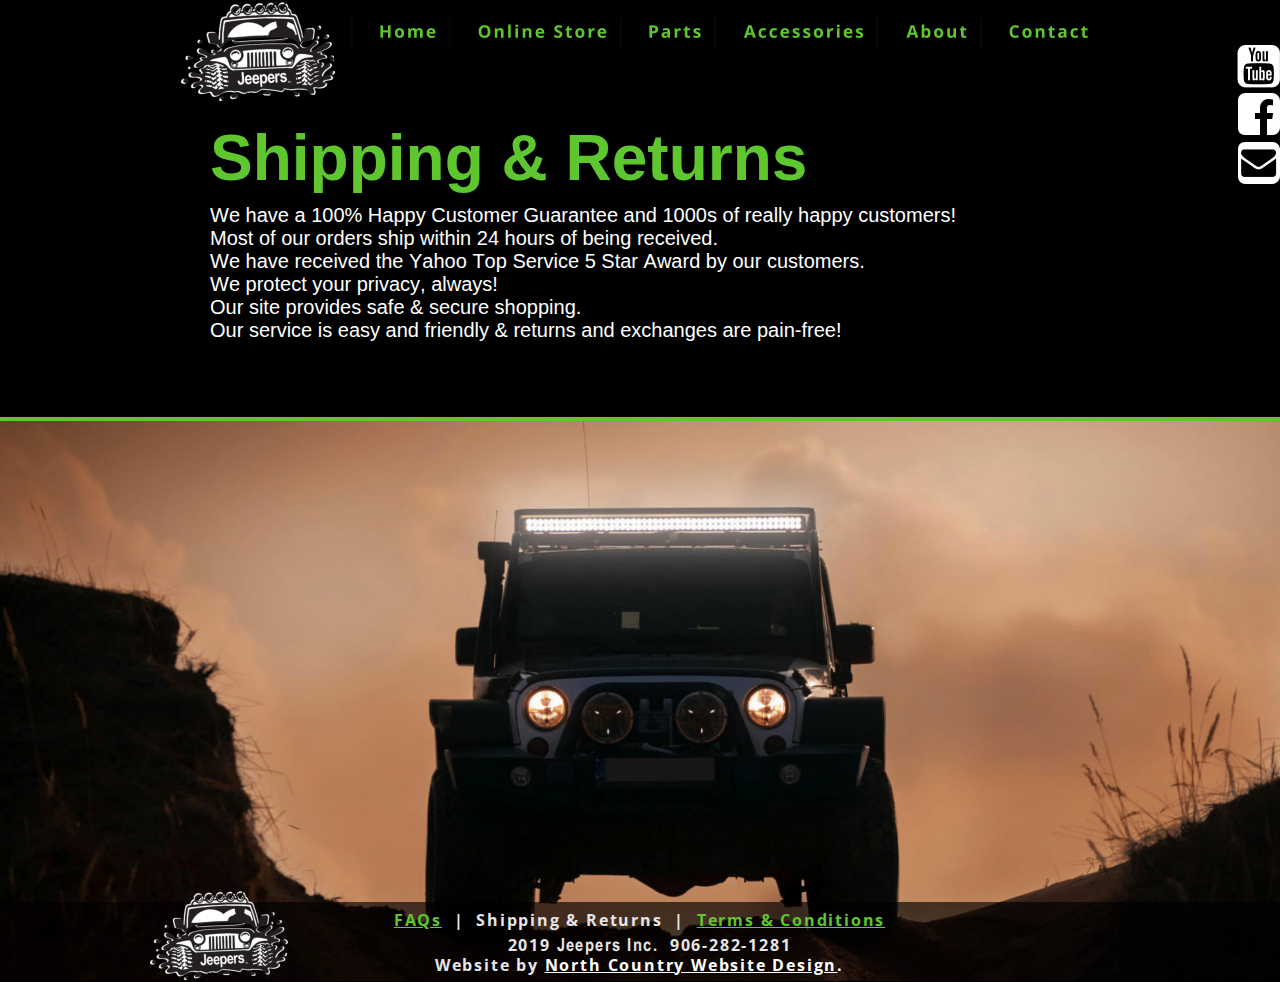
<file: shipping-returns.htm>
<!DOCTYPE html>
<html lang="en">
<head>
 <meta http-equiv="X-UA-Compatible" content="IE=EDGE"/>
 <meta charset="utf-8"/>
 <meta name="Generator" content="Xara HTML filter v.9.0.0.53"/>
 <meta name="XAR Files" content="index_htm_files/xr_files.txt"/>
 <title>Shipping and Returns at Jeepers Inc in United States Jeep Parts</title>
 <meta name="viewport" content="width=device-width, initial-scale=1" />
 <meta name="description" content="Shipping &amp; Returns at Jeepers Inc - We provide safe &amp; secure shipping and secure shopping."/>
 <link rel="stylesheet" href="index_htm_files/xr_fonts.css"/>
 <script><!--
 if(navigator.userAgent.indexOf('MSIE')!=-1 || navigator.userAgent.indexOf('Trident')!=-1){ document.write('<link rel="stylesheet" href="index_htm_files/xr_fontsie.css"/>');}
 --></script>
 <script>document.documentElement.className="xr_bgh14";</script>
 <link rel="stylesheet" href="index_htm_files/xr_main.css"/>
 <link rel="stylesheet" href="index_htm_files/custom_styles.css"/>
 <link rel="stylesheet" href="index_htm_files/xr_text.css"/>
 <script src="index_htm_files/roe.js"></script>
 <script src="index_htm_files/replaceMobileFonts.js"></script>
 <script src="index_htm_files/prs4.js"></script>
 <link rel="stylesheet" href="index_htm_files/xr_all.css" id="xr_mvcss"/>
 <!--[if lt IE 9]><link rel="stylesheet" href="index_htm_files/xr_ie.css"/><![endif]-->
 <script> var xr_multivar=1;xr_ios_ini2();</script>
 <script src="index_htm_files/jquery.js"></script>
 <link rel="stylesheet" href="index_htm_files/ani.css"/>
 <style>
  @media screen and (min-width: 720px) {#xr_xr {top:0px;}}
  @media screen and (max-width: 719px) {#xr_xr {top:0px;}}
 </style>
 <link rel="shortcut icon" href="favicon.ico" type="image/x-icon">
<meta name="author" content="Marla Bradley, North Country Website Design">
<link rel="apple-touch-icon" sizes="120x120" href="/apple-touch-icon-120x120-precomposed.png" />
<link rel="icon" sizes="128x128" href="/icon-normal.png" />
<link rel="apple-touch-icon" sizes="152x152" href="/apple-touch-icon-152x152-precomposed.png" />
<link rel="apple-touch-icon" sizes="167x167" href="/apple-touch-icon-167x167-precomposed.png" />
<link rel="apple-touch-icon" sizes="180x180" href="/apple-touch-icon-180x180-precomposed.png" />
<link rel="icon" sizes="192x192" href="/icon-hires.png" />
 <!-- Global site tag (gtag.js) - Google Analytics -->
<script async src="https://www.googletagmanager.com/gtag/js?id=UA-135888936-1"></script>
<script>
  window.dataLayer = window.dataLayer || [];
  function gtag(){dataLayer.push(arguments);}
  gtag('js', new Date());

  gtag('config', 'UA-135888936-1');
</script>
</head>
<body class="xr_bgb14">
<div class="xr_ap" id="xr_xrii"  style="width: 100%; height: 100%; min-width: 960px; min-height: 982px; top:0%; left:0%; overflow:hidden;">
<div class="xr_ap" id="xr_bph" style="width: 100%; height: 100%; left: 0px; top: 0px; overflow: hidden;">
<div class="xr_ar xr_mvp_16 xr_mvpo " style="width: 100%; height: 100%;">
<div class="xr_pbd">
</div>
</div>
</div>
<div class="xr_strb  xr_mvp_15 " style="top: 0px; left: 0px; width: 100%; min-width: 960px; position: absolute;">
 <span class="xr_ar" style=" left: 0px; width: 100%; height: 560px; top: 421px; position: absolute; background:url('index_htm_files/1220@2x.jpg') center center no-repeat; background-size: cover;"></span>
</div>
<div class="xr_strb  xr_mvp_15 " style="top: 0px; left: 0px; width: 100%; min-width: 960px; position: absolute;">
 <span class="xr_ar" style=" left: 0px; width: 100%; height: 80px; top: 902px; position: absolute; background-color: #000000;-moz-opacity: 0.65;-khtml-opacity: 0.65;opacity: 0.65;filter:progid:DXImageTransform.Microsoft.Alpha(opacity=65);"></span>
</div>
<div class="xr_strb  xr_mvp_15 " style="top: 0px; left: 0px; width: 100%; min-width: 960px; position: absolute;">
 <span class="xr_ar" style=" left: 0px; width: 100%; height: 4px; top: 417px; position: absolute; background-color: #5EC62E;"></span>
</div>
<div class="xr_strb  xr_mvp_16  xr_mvpo " style="top: 0px; left: 0px; width: 100%; min-width: 480px; position: absolute;">
 <span class="xr_ar" style=" left: 0px; width: 100%; height: 4px; top: 619px; position: absolute; background-color: #5EC62E;"></span>
</div>
<div class="xr_strb  xr_mvp_16  xr_mvpo " style="top: 0px; left: 0px; width: 100%; min-width: 480px; position: absolute;">
 <span class="xr_ar" style=" left: 0px; width: 100%; height: 287px; top: 622px; position: absolute; background:url('index_htm_files/1284@2x.jpg') center center no-repeat; background-size: cover;"></span>
</div>
<div class="xr_strb  xr_mvp_16  xr_mvpo " style="top: 0px; left: 0px; width: 100%; min-width: 480px; position: absolute;">
 <span class="xr_ar" style=" left: 0px; width: 100%; height: 78px; top: 831px; position: absolute; background-color: #000000;-moz-opacity: 0.65;-khtml-opacity: 0.65;opacity: 0.65;filter:progid:DXImageTransform.Microsoft.Alpha(opacity=65);"></span>
</div>
<!--[if gte IE 9]><!-->
<div id="xr_xr" class="xr_noc" style="position:relative; text-align:left; margin:0 auto;" onmousedown="xr_mm(event);">
<!--<![endif]-->
<!--[if lt IE 9]>
<div class="xr_ap" id="xr_xr" style="width: 960px; height: 982px; left:50%; margin-left: -480px; text-align: left; top:0px;">
<![endif]-->
 <script>var xr_xr=document.getElementById("xr_xr");xr_rxc();</script>
<div id="xr_td" class="xr_td">
<div id="xr_mvp_15" class="xr_mvp_15 xr_bgn_14_-768_1718" style="position:absolute; width:960px; height:982px;">
<div class="xr_ap xr_xri_" style="width: 960px; height: 982px;">
<div class="xr_group">
</div>
<div class="xr_group">
</div>
<div class="xr_group" style="-moz-opacity: 0.65;-khtml-opacity: 0.65;opacity: 0.65;filter:progid:DXImageTransform.Microsoft.Alpha(opacity=65); position:relative;">
</div>
<div class="xr_group">
 <div class="xr_txt xr_s6" style="position: absolute; left:236px; top:926px; width:487px; height:10px;">
  <span class="xr_tc xr_s7" style="left: -23.93px; top: -17.1px; width: 535px;"><a href="faqs.htm" onclick="return(xr_nn());" onmousemove="xr_mo(this,84)" >FAQs</a>&nbsp; |&nbsp; Shipping &amp; Returns&nbsp; |&nbsp; <a href="terms-conditions.htm" onclick="return(xr_nn());" onmousemove="xr_mo(this,84)" >Terms &amp; Conditions</a></span>
  <span class="xr_tc xr_s7" style="left: 74.88px; top: 7.68px; width: 338px;"><span class="xr_s8" style="">&#61945;</span>&nbsp;2019 <span class="xr_s9" style="">Jeepers Inc.</span>&nbsp; 906-282-1281</span>
  <span class="xr_tc xr_s10" style="left: 18.97px; top: 27.72px; width: 449px;"><span class="xr_s7" style="">Website by </span><a href="https://www.northcountrywebsitedesign.com" target="_blank" onclick="return(xr_nn());" onmousemove="xr_mo(this,84)" ><span class="xr_s11" style="text-decoration:underline;">North Country Website Design</span></a><span class="xr_s11" style="">.</span></span>
 </div>
</div>
<div class="xr_group">
</div>
 <a href="index.htm" onclick="return(xr_nn());">
  <img class="xr_rn_ xr_ap" src="index_htm_files/1451.png" alt="" title="" onmousemove="xr_mo(this,84,event)" style="left:21px;top:2px;width:155px;height:99px;"/>
 </a>
<div class="xr_group">
 <a href="index.htm" onclick="return(xr_nn());">
  <img class="xr_rn_ xr_ap" src="index_htm_files/1369.png" alt="" title="" onmousemove="xr_mo(this,84,event)" style="left:-10px;top:891px;width:138px;height:89px;"/>
 </a>
</div>
 <div class="xr_trigo_xr_ce41" style="position:absolute;left:48px;top:130px;width:760px;height:219px;z-index:-1;"></div>
 <div class="xr_ap xr_ac" id="xr_xpxr_2528" style="left:0; top:0; visibility: hidden; display: none;">
 <!--[if IE]>
 <img class="xr_ap" src="index_htm_files/1635.png" alt="Shipping &amp; Returns We have a 100% Happy Customer Guarantee and 1000s of really happy customers!  Most of our orders ship within 24 hours of being received. We have received the Yahoo Top Service 5 Star Award by our customers.  We protect your privacy, always!  Our site provides safe &amp; secure shopping.  Our service is easy and friendly &amp; returns and exchanges are pain-free!" title="" style="left:48px;top:130px;width:760px;height:219px;"/>
 <![endif]-->
 </div>
 <div class="xr_trigo_xr_ce42" style="position:absolute;left:50px;top:179px;width:751px;height:209px;z-index:-1;"></div>
 <!--[if !IE]>-->
 <div class="xr_ap xr_ac" id="xr_xpxr_2536" style="left:0; top:0; visibility: hidden; display: none;">
 <div class="xr_txt xr_s30" style="position: absolute; left:50px; top:179px; width:751px; height:10px; text-shadow: 2px 2px 3px rgba(0,0,0,1.00);">
  <h1 class="xr_tl Heading_1 xr_s22" style="top: -57.94px;margin:0;">Shipping &amp; Returns</h1>
  <span class="xr_tl Normal_text BiggerText xr_s3" style="top: 25.14px;">We have a 100% Happy Customer Guarantee and 1000s of really happy customers! </span>
  <span class="xr_tl Normal_text BiggerText xr_s3" style="top: 48.15px;">Most of our orders ship within 24 hours of being received.</span>
  <span class="xr_tl Normal_text BiggerText xr_s3" style="top: 71.16px;">We have received the Yahoo Top Service 5 Star Award by our customers. </span>
  <span class="xr_tl Normal_text BiggerText xr_s3" style="top: 94.17px;">We protect your privacy, always! </span>
  <span class="xr_tl Normal_text BiggerText xr_s3" style="top: 117.19px;">Our site provides safe &amp; secure shopping. </span>
  <span class="xr_tl Normal_text BiggerText xr_s3" style="top: 140.2px;">Our service is easy and friendly &amp; returns and exchanges are pain-free!</span>
 </div>
 </div>
 <!--<![endif]-->
<div class="xr_group">
</div>
<div class="xr_group">
</div>
 <div id="xr_xo84" class="xr_ap" style="left:0; top:0; width:960px; height:100px; visibility:hidden; z-index:3;">
 <a href="" onclick="return(false);" onmousedown="xr_ppir(this);">
 </a>
 </div>
 <div id="xr_xd84"></div>
</div>
</div>
<div id="xr_mvp_16" class="xr_mvp_16 xr_bgn_15_-768_1648 xr_mvpo" style="position:absolute; width:480px; height:912px;">
<div class="xr_ap xr_xri_" style="width: 480px; height: 912px;">
<div class="xr_group">
</div>
<div class="xr_group">
</div>
<div class="xr_group" style="-moz-opacity: 0.65;-khtml-opacity: 0.65;opacity: 0.65;filter:progid:DXImageTransform.Microsoft.Alpha(opacity=65); position:relative;">
</div>
<div class="xr_group">
 <div class="xr_txt xr_s17" style="position: absolute; left:4px; top:856px; width:467px; height:10px;">
  <span class="xr_tc xr_s18" style="left: -20.89px; top: -17.64px; width: 514px;"><a href="faqs.htm" onclick="return(xr_nn());" onmousemove="xr_mo(this,90)" >FAQ</a>&nbsp;| Shipping &amp; Returns&nbsp;| <a href="terms-conditions.htm" onclick="return(xr_nn());" onmousemove="xr_mo(this,90)" >Terms &amp; Conditions</a></span>
  <span class="xr_tc xr_s7" style="left: 61.45px; top: 5.37px; width: 349px;"><span class="xr_s8" style="">&#61945;</span>&nbsp;2019 Jeepers Inc.&nbsp; <a href="tel:19062821281" onclick="return(xr_nn());" onmousemove="xr_mo(this,90)" >906-282-1281</a></span>
  <span class="xr_tc xr_s19" style="left: 11.12px; top: 24.87px; width: 450px;"><span class="xr_s7" style="">Website by </span><a href="https://www.northcountrywebsitedesign.com" target="_blank" onclick="return(xr_nn());" onmousemove="xr_mo(this,90)" ><span class="xr_s11" style="text-decoration:underline;">North Country Website Design</span></a><span class="xr_s20" style="">.</span></span>
 </div>
</div>
<div class="xr_group">
 <a href="index.htm" onclick="return(xr_nn());">
  <img class="xr_rn_ xr_ap" src="index_htm_files/1482.png" alt="" title="" onmousemove="xr_mo(this,90,event)" style="left:294px;top:2px;width:182px;height:117px;"/>
 </a>
</div>
 <div class="xr_trigo_xr_ce43" style="position:absolute;left:18px;top:168px;width:432px;height:385px;z-index:-1;"></div>
 <div class="xr_ap xr_ac" id="xr_xpxr_2630" style="left:0; top:0; visibility: hidden; display: none;">
 <!--[if IE]>
 <img class="xr_ap" src="index_htm_files/1851.png" alt="Shipping &amp; Returns We have a 100% Happy Customer Guarantee and 1000s of really happy customers!  Most of our orders ship within 24 hours of being received. We have received the Yahoo Top Service 5 Star Award by our customers.  We protect your privacy, always!  Our site provides safe &amp; secure shopping.  Our service is easy and friendly &amp; returns and exchanges are pain-free!" title="" style="left:18px;top:168px;width:432px;height:385px;"/>
 <![endif]-->
 </div>
 <div class="xr_trigo_xr_ce44" style="position:absolute;left:20px;top:217px;width:424px;height:376px;z-index:-1;"></div>
 <!--[if !IE]>-->
 <div class="xr_ap xr_ac" id="xr_xpxr_2638" style="left:0; top:0; visibility: hidden; display: none;">
 <div class="xr_txt xr_s30" style="position: absolute; left:20px; top:217px; width:424px; height:10px; text-shadow: 2px 2px 3px rgba(0,0,0,1.00);">
  <h1 class="xr_tl Heading_1 xr_s22" style="top: -57.94px;margin:0;">Shipping &amp; </h1>
  <h1 class="xr_tl Heading_1 xr_s22" style="top: 17.14px;margin:0;">Returns</h1>
  <span class="xr_tl Normal_text BiggerText xr_s3" style="top: 100.21px;">We have a 100% Happy Customer Guarantee </span>
  <span class="xr_tl Normal_text BiggerText xr_s3" style="top: 123.22px;">and 1000s of really happy customers! </span>
  <span class="xr_tl Normal_text BiggerText xr_s3" style="top: 146.24px;">Most of our orders ship within 24 hours of being </span>
  <span class="xr_tl Normal_text BiggerText xr_s3" style="top: 169.25px;">received.</span>
  <span class="xr_tl Normal_text BiggerText xr_s3" style="top: 192.26px;">We have received the Yahoo Top Service 5 Star </span>
  <span class="xr_tl Normal_text BiggerText xr_s3" style="top: 215.27px;">Award by our customers. </span>
  <span class="xr_tl Normal_text BiggerText xr_s3" style="top: 238.28px;">We protect your privacy, always! </span>
  <span class="xr_tl Normal_text BiggerText xr_s3" style="top: 261.3px;">Our site provides safe &amp; secure shopping. </span>
  <span class="xr_tl Normal_text BiggerText xr_s3" style="top: 284.31px;">Our service is easy and friendly &amp; returns and </span>
  <span class="xr_tl Normal_text BiggerText xr_s3" style="top: 307.32px;">exchanges are pain-free!</span>
 </div>
 </div>
 <!--<![endif]-->
<div class="xr_group">
 <div class="xr_trigo_xr_ce45" style="position:absolute;left:52px;top:3px;width:244px;height:83px;z-index:-1;"></div>
 <div class="xr_ap xr_ac" id="xr_xpxr_2792" style="left:0; top:0; visibility: hidden; display: none;">
 <!--[if IE]>
 <img class="xr_ap" src="index_htm_files/1841.png" alt="Jeepers" title="" style="left:52px;top:3px;width:244px;height:83px;"/>
 <![endif]-->
 </div>
 <div class="xr_trigo_xr_ce46" style="position:absolute;left:55px;top:62px;width:231px;height:69px;z-index:-1;"></div>
 <!--[if !IE]>-->
 <div class="xr_ap xr_ac" id="xr_xpxr_2798" style="left:0; top:0; visibility: hidden; display: none;">
 <div class="xr_txt Heading_1 xr_s27" style="position: absolute; left:55px; top:62px; width:231px; height:10px; text-shadow: 2px 2px 5px rgba(0,0,0,1.00);">
  <h1 class="xr_tl Heading_1 xr_s27" style="top: -70.71px;margin:0;">Jeepers</h1>
 </div>
 </div>
 <!--<![endif]-->
</div>
<div class="xr_group">
 <div class="xr_txt Heading_1 xr_s28" style="position: absolute; left:258px; top:81px; width:31px; height:10px;">
  <h1 class="xr_tl Heading_1 xr_s28" style="top: -21.97px;margin:0;">Inc.</h1>
 </div>
</div>
<div class="xr_group">
 <a href="https://www.youtube.com/channel/UCNrzNHrYGroIbvFrrO7KU_Q" target="_blank" onclick="return(xr_nn());">
  <img class="xr_rn_ xr_ap xr_1as3 xr_1a3" id="Xxr_v16_type:58symbol" src="index_htm_files/1836.png" alt="" title="" onmousemove="xr_mo(this,90,event)" style="left:111px;top:87px;width:43px;height:43px;"/>
 </a>
</div>
<div class="xr_group">
 <a href="https://www.facebook.com/Jeepers-Inc-346615732610900/" target="_blank" onclick="return(xr_nn());">
  <img class="xr_rn_ xr_ap xr_1as3 xr_1a3" src="index_htm_files/1837.png" alt="" title="" onmousemove="xr_mo(this,90,event)" style="left:163px;top:87px;width:43px;height:43px;"/>
 </a>
</div>
 <a href="&#109;&#97;&#105;&#108;&#116;&#111;&#58;&#105;&#110;&#102;&#111;&#64;&#106;&#101;&#101;&#112;&#101;&#114;&#115;&#105;&#110;&#99;&#46;&#99;&#111;&#109;" onclick="return(xr_nn());">
  <img class="xr_rn_ xr_ap xr_1as3 xr_1a3" src="index_htm_files/1838.png" alt="" title="" onmousemove="xr_mo(this,90,event)" style="left:216px;top:87px;width:43px;height:43px;"/>
 </a>
 <div id="xr_xo90" class="xr_ap" style="left:0; top:0; width:480px; height:100px; visibility:hidden; z-index:3;">
 <a href="" onclick="return(false);" onmousedown="xr_ppir(this);">
 </a>
 </div>
 <div id="xr_xd90"></div>
</div>
</div>
</div>
</div>
<div class="xr_ap  xr_mvp_15 " style="top:0px; left:0px; width:0px; height:0px; text-align:left;">
 <div class="xr_ap xr_stickie" style="position:fixed;left:50%;margin-left:-306px;top:0px;width:785px;height:67px;">
 <span class="xr_ar" style="left:0px;top:0px;width:785px;height:67px; background-color: #000000;"></span>
 </div>
<div class="xr_xpos xr_stickie" style="position:fixed; left: 50%; margin-left: -290px; top: 0px; width:766px; height:67px;">
<div id="xr_nb43" class="xr_ar">
 <div class="xr_ar xr_nb0">
 <a href="index.htm" target="_self" onclick="return(xr_nn());">
  <img class="xr_rn_ xr_ap" src="index_htm_files/1733.png" alt="Home" title="" onmousemove="xr_mo(this,90,event)" style="left:0px;top:0px;width:114px;height:67px;"/>
  <img class="xr_rn_ xr_ap xr_ro xr_ro0 xr_tt3" src="index_htm_files/1739.png" alt="Home" title="" onmousemove="xr_mo(this,90)" style="left:0px;top:0px;width:114px;height:67px;"/>
 </a>
 </div>
 <div class="xr_ar xr_nb0">
 <a href="parts.htm" target="_blank" onclick="return(xr_nn());">
  <img class="xr_rn_ xr_ap" src="index_htm_files/1734.png" alt="Online Store" title="" onmousemove="xr_mo(this,90,event)" style="left:98px;top:0px;width:187px;height:67px;"/>
  <img class="xr_rn_ xr_ap xr_ro xr_ro0 xr_tt3" src="index_htm_files/1740.png" alt="Online Store" title="" onmousemove="xr_mo(this,90)" style="left:98px;top:0px;width:187px;height:67px;"/>
 </a>
 </div>
 <div class="xr_ar xr_nb0">
 <a href="parts.htm" target="_self" onclick="return(xr_nn());">
  <img class="xr_rn_ xr_ap" src="index_htm_files/1735.png" alt="Parts" title="" onmousemove="xr_mo(this,90,event)" style="left:269px;top:0px;width:110px;height:67px;"/>
  <img class="xr_rn_ xr_ap xr_ro xr_ro0 xr_tt3" src="index_htm_files/1741.png" alt="Parts" title="" onmousemove="xr_mo(this,90)" style="left:269px;top:0px;width:110px;height:67px;"/>
 </a>
 </div>
 <div class="xr_ar xr_nb0">
 <a href="accessories.htm" target="_self" onclick="return(xr_nn());">
  <img class="xr_rn_ xr_ap" src="index_htm_files/1736.png" alt="Accessories" title="" onmousemove="xr_mo(this,90,event)" style="left:363px;top:0px;width:179px;height:67px;"/>
  <img class="xr_rn_ xr_ap xr_ro xr_ro0 xr_tt3" src="index_htm_files/1742.png" alt="Accessories" title="" onmousemove="xr_mo(this,90)" style="left:363px;top:0px;width:179px;height:67px;"/>
 </a>
 </div>
 <div class="xr_ar xr_nb0">
 <a href="about.htm" target="_self" onclick="return(xr_nn());">
  <img class="xr_rn_ xr_ap" src="index_htm_files/1737.png" alt="About" title="" onmousemove="xr_mo(this,90,event)" style="left:526px;top:0px;width:119px;height:67px;"/>
  <img class="xr_rn_ xr_ap xr_ro xr_ro0 xr_tt3" src="index_htm_files/1743.png" alt="About" title="" onmousemove="xr_mo(this,90)" style="left:526px;top:0px;width:119px;height:67px;"/>
 </a>
 </div>
 <div class="xr_ar xr_nb0">
 <a href="contact.htm" target="_self" onclick="return(xr_nn());">
  <img class="xr_rn_ xr_ap" src="index_htm_files/1738.png" alt="Contact" title="" onmousemove="xr_mo(this,90,event)" style="left:629px;top:0px;width:137px;height:67px;"/>
  <img class="xr_rn_ xr_ap xr_ro xr_ro0 xr_tt3" src="index_htm_files/1744.png" alt="Contact" title="" onmousemove="xr_mo(this,90)" style="left:629px;top:0px;width:137px;height:67px;"/>
 </a>
 </div>
</div>
</div>
 <div class="xr_ap xr_stickie" style="position:fixed;right:0px;top:45px;width:43px;height:43px;">
 <a href="https://www.youtube.com/channel/UCNrzNHrYGroIbvFrrO7KU_Q" target="_blank" onclick="return(xr_nn());">
  <img class="xr_rn_ xr_ap xr_1as3 xr_1a3" id="type:58symbol" src="index_htm_files/1779.png" alt="" title="" onmousemove="xr_mo(this,90,event)" style="left:0px;top:0px;width:43px;height:43px;"/>
 </a>
 </div>
 <div class="xr_ap xr_stickie" style="position:fixed;right:0px;top:93px;width:43px;height:43px;">
 <a href="https://www.facebook.com/Jeepers-Inc-346615732610900/" target="_blank" onclick="return(xr_nn());">
  <img class="xr_rn_ xr_ap xr_1as3 xr_1a3" src="index_htm_files/1780.png" alt="" title="" onmousemove="xr_mo(this,90,event)" style="left:0px;top:0px;width:43px;height:43px;"/>
 </a>
 </div>
 <div class="xr_ap xr_stickie" style="position:fixed;right:0px;top:141px;width:43px;height:43px;">
 <a href="&#109;&#97;&#105;&#108;&#116;&#111;&#58;&#105;&#110;&#102;&#111;&#64;&#106;&#101;&#101;&#112;&#101;&#114;&#115;&#105;&#110;&#99;&#46;&#99;&#111;&#109;" onclick="return(xr_nn());">
  <img class="xr_rn_ xr_ap xr_1as3 xr_1a3" src="index_htm_files/1781.png" alt="" title="" onmousemove="xr_mo(this,90,event)" style="left:0px;top:0px;width:43px;height:43px;"/>
 </a>
 </div>
</div>
<div class="xr_ap  xr_mvp_16  xr_mvpo " style="top:0px; left:0px; width:0px; height:0px; text-align:left;">
<div class="xr_xpos xr_stickie" style="position:fixed; left: 50%; margin-left: -229px; top: -23px; width:34px; height:111px;">
<div id="xr_nb47" class="xr_ar">
 <div class="xr_ar xr_nb0">
 <a href="javascript:;" aria-haspopup="true" onclick="return(xr_nn());">
  <img class="xr_rn_ xr_ap" src="index_htm_files/1831.png" alt="" title="" style="left:0px;top:0px;width:34px;height:111px;"/>
 </a>
  <div class="xr_nb2 xr_nb5 xr_smp0_-34" style="left:0px; top:111px; min-width:34px;">
  <ul class="xr_nb4">
   <li><a href="index.htm" target="_self">HOME</a>
   </li>
   <li><a href="about.htm" target="_self">ABOUT US</a>
   </li>
   <li><a href="contact.htm">CONTACT US</a>
   </li>
   <li><a href="parts.htm">PARTS</a>
   </li>
   <li><a href="accessories.htm">ACCESSORIES</a>
   </li>
   <li><a href="parts.htm" target="_blank">ONLINE STORE</a>
   </li>
  </ul>
  </div>
 </div>
</div>
</div>
</div>
</div >
<!--[if lt IE 7]><script src="index_htm_files/png.js"></script><![endif]-->
<!--[if IE]><script>xr_aeh()</script><![endif]--><!--[if !IE]>--><script>xr_htm();repMobFonts();window.addEventListener('load', xr_aeh, false);</script><!--<![endif]-->
</body>
</html>
</file>
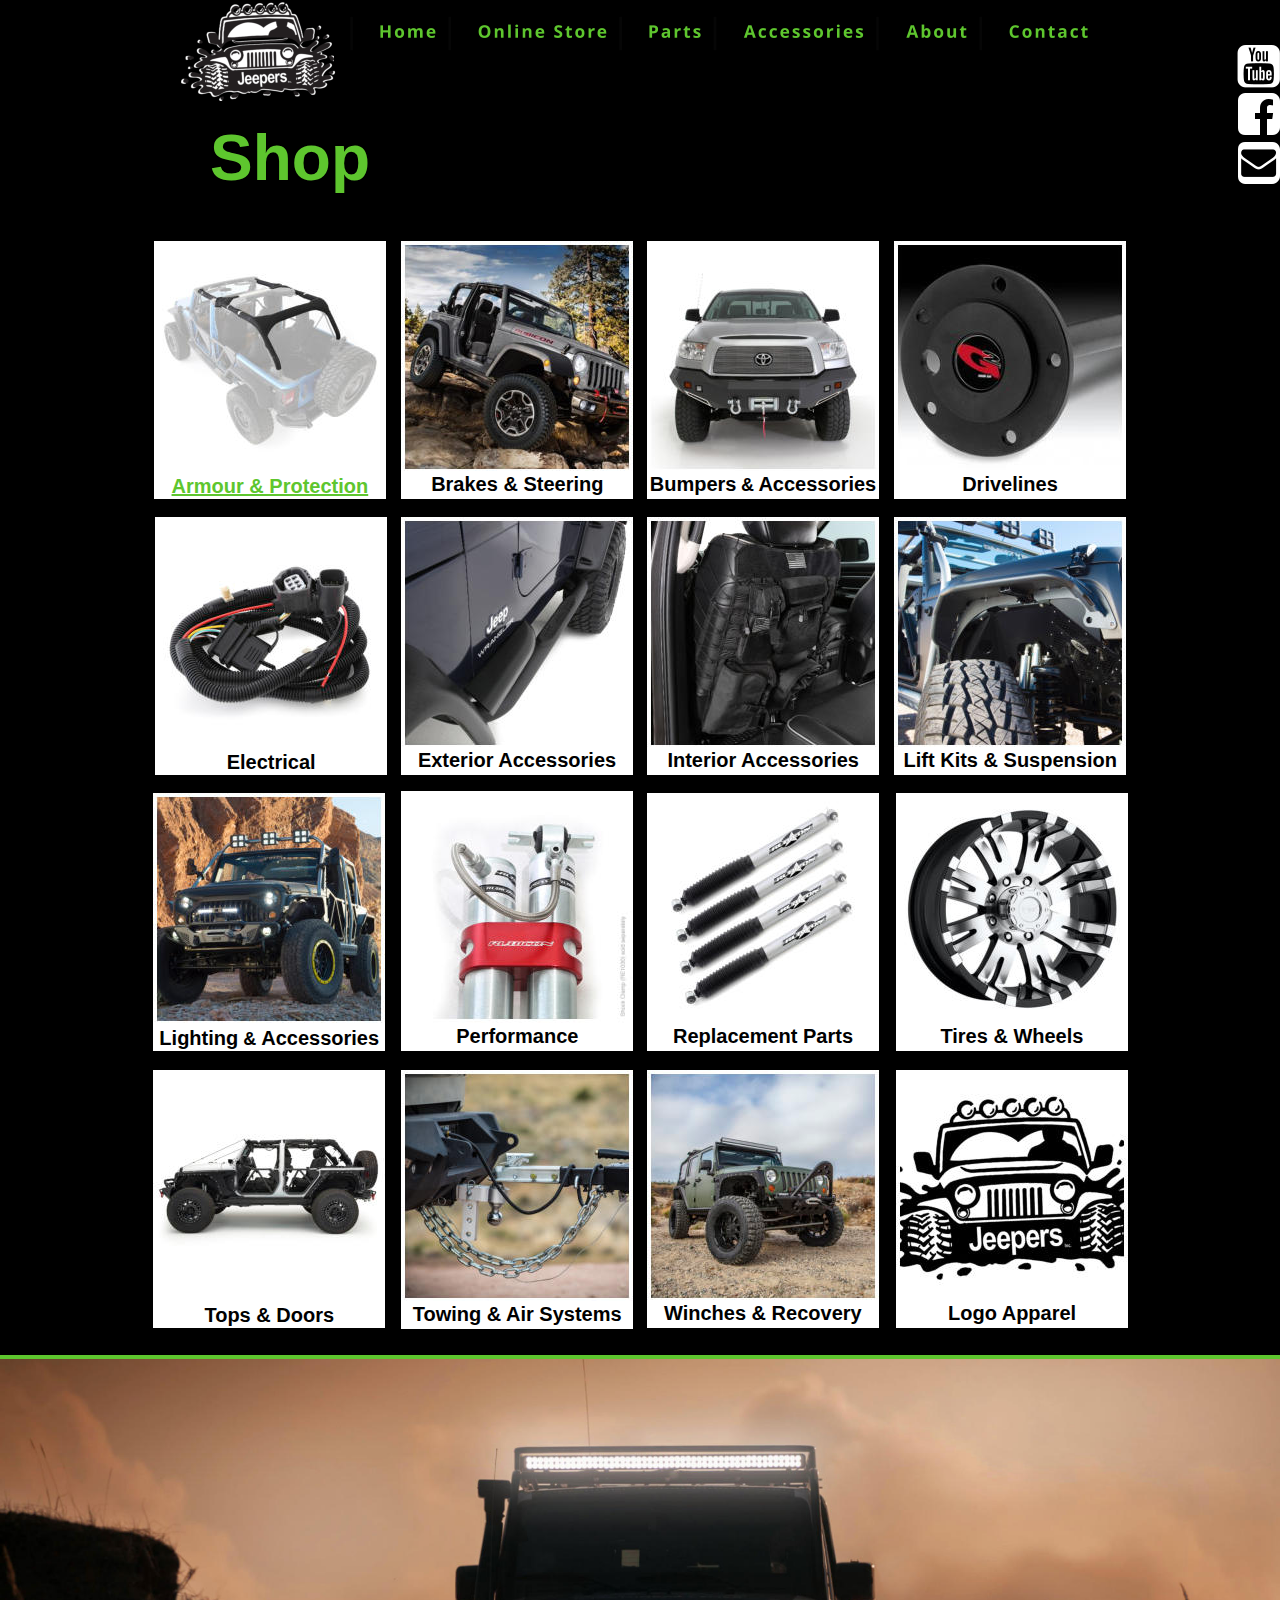
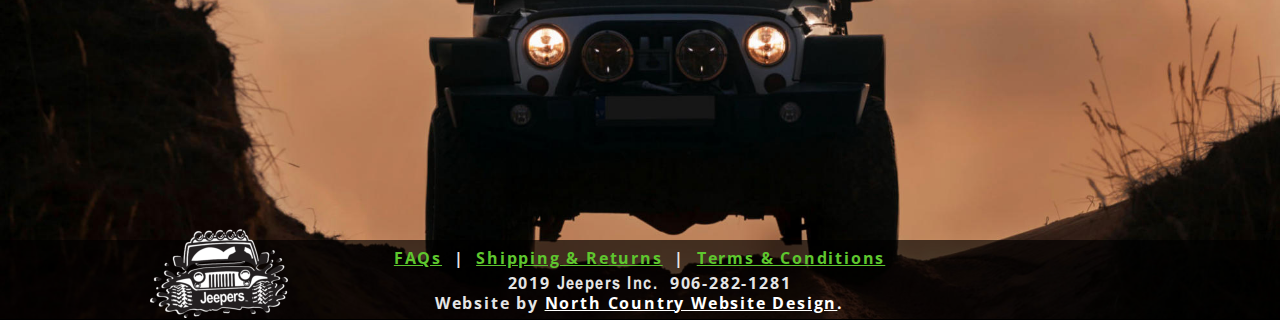
<file: store.htm>
<!DOCTYPE html>
<html lang="en">
<head>
 <meta http-equiv="X-UA-Compatible" content="IE=EDGE"/>
 <meta charset="utf-8"/>
 <meta name="Generator" content="Xara HTML filter v.9.0.0.53"/>
 <meta name="XAR Files" content="index_htm_files/xr_files.txt"/>
 <title>Shop our Online Store at Jeepers Inc.</title>
 <meta name="viewport" content="width=device-width, initial-scale=1" />
 <meta name="description" content="Shop our Online Store at Jeepers Inc."/>
 <link rel="stylesheet" href="index_htm_files/xr_fonts.css"/>
 <script><!--
 if(navigator.userAgent.indexOf('MSIE')!=-1 || navigator.userAgent.indexOf('Trident')!=-1){ document.write('<link rel="stylesheet" href="index_htm_files/xr_fontsie.css"/>');}
 --></script>
 <script>document.documentElement.className="xr_bgh2";</script>
 <link rel="stylesheet" href="index_htm_files/xr_main.css"/>
 <link rel="stylesheet" href="index_htm_files/custom_styles.css"/>
 <link rel="stylesheet" href="index_htm_files/xr_text.css"/>
 <script src="index_htm_files/roe.js"></script>
 <script src="index_htm_files/replaceMobileFonts.js"></script>
 <script src="index_htm_files/prs4.js"></script>
 <link rel="stylesheet" href="index_htm_files/xr_all.css" id="xr_mvcss"/>
 <!--[if lt IE 9]><link rel="stylesheet" href="index_htm_files/xr_ie.css"/><![endif]-->
 <script> var xr_multivar=1;xr_ios_ini2();</script>
 <script src="index_htm_files/jquery.js"></script>
 <link rel="stylesheet" href="index_htm_files/ani.css"/>
 <style>
  @media screen and (min-width: 720px) {#xr_xr {top:0px;}}
  @media screen and (max-width: 719px) {#xr_xr {top:0px;}}
 </style>
 <link rel="shortcut icon" href="favicon.ico" type="image/x-icon">
<meta name="author" content="Marla Bradley, North Country Website Design">
<link rel="apple-touch-icon" sizes="120x120" href="/apple-touch-icon-120x120-precomposed.png" />
<link rel="icon" sizes="128x128" href="/icon-normal.png" />
<link rel="apple-touch-icon" sizes="152x152" href="/apple-touch-icon-152x152-precomposed.png" />
<link rel="apple-touch-icon" sizes="167x167" href="/apple-touch-icon-167x167-precomposed.png" />
<link rel="apple-touch-icon" sizes="180x180" href="/apple-touch-icon-180x180-precomposed.png" />
<link rel="icon" sizes="192x192" href="/icon-hires.png" />
 <!-- Global site tag (gtag.js) - Google Analytics -->
<script async src="https://www.googletagmanager.com/gtag/js?id=UA-135888936-1"></script>
<script>
  window.dataLayer = window.dataLayer || [];
  function gtag(){dataLayer.push(arguments);}
  gtag('js', new Date());

  gtag('config', 'UA-135888936-1');
</script>
</head>
<body class="xr_bgb2">
<div class="xr_ap" id="xr_xrii"  style="width: 100%; height: 100%; min-width: 960px; min-height: 1920px; top:0%; left:0%; overflow:hidden;">
<div class="xr_ap" id="xr_bph" style="width: 100%; height: 100%; left: 0px; top: 0px; overflow: hidden;">
<div class="xr_ar xr_mvp_4 xr_mvpo " style="width: 100%; height: 100%;">
<div class="xr_pbd">
</div>
</div>
</div>
<div class="xr_strb  xr_mvp_3 " style="top: 0px; left: 0px; width: 100%; min-width: 960px; position: absolute;">
 <span class="xr_ar" style=" left: 0px; width: 100%; height: 560px; top: 1359px; position: absolute; background:url('index_htm_files/1220@2x.jpg') center center no-repeat; background-size: cover;"></span>
</div>
<div class="xr_strb  xr_mvp_3 " style="top: 0px; left: 0px; width: 100%; min-width: 960px; position: absolute;">
 <span class="xr_ar" style=" left: 0px; width: 100%; height: 80px; top: 1840px; position: absolute; background-color: #000000;-moz-opacity: 0.65;-khtml-opacity: 0.65;opacity: 0.65;filter:progid:DXImageTransform.Microsoft.Alpha(opacity=65);"></span>
</div>
<div class="xr_strb  xr_mvp_3 " style="top: 0px; left: 0px; width: 100%; min-width: 960px; position: absolute;">
 <span class="xr_ar" style=" left: 0px; width: 100%; height: 4px; top: 1355px; position: absolute; background-color: #5EC62E;"></span>
</div>
<div class="xr_strb  xr_mvp_4  xr_mvpo " style="top: 0px; left: 0px; width: 100%; min-width: 480px; position: absolute;">
 <span class="xr_ar" style=" left: 0px; width: 100%; height: 4px; top: 2555px; position: absolute; background-color: #5EC62E;"></span>
</div>
<div class="xr_strb  xr_mvp_4  xr_mvpo " style="top: 0px; left: 0px; width: 100%; min-width: 480px; position: absolute;">
 <span class="xr_ar" style=" left: 0px; width: 100%; height: 287px; top: 2558px; position: absolute; background:url('index_htm_files/1284@2x.jpg') center center no-repeat; background-size: cover;"></span>
</div>
<div class="xr_strb  xr_mvp_4  xr_mvpo " style="top: 0px; left: 0px; width: 100%; min-width: 480px; position: absolute;">
 <span class="xr_ar" style=" left: 0px; width: 100%; height: 78px; top: 2767px; position: absolute; background-color: #000000;-moz-opacity: 0.65;-khtml-opacity: 0.65;opacity: 0.65;filter:progid:DXImageTransform.Microsoft.Alpha(opacity=65);"></span>
</div>
<!--[if gte IE 9]><!-->
<div id="xr_xr" class="xr_noc" style="position:relative; text-align:left; margin:0 auto;" onmousedown="xr_mm(event);">
<!--<![endif]-->
<!--[if lt IE 9]>
<div class="xr_ap" id="xr_xr" style="width: 960px; height: 1920px; left:50%; margin-left: -480px; text-align: left; top:0px;">
<![endif]-->
 <script>var xr_xr=document.getElementById("xr_xr");xr_rxc();</script>
<div id="xr_td" class="xr_td">
<div id="xr_mvp_3" class="xr_mvp_3 xr_bgn_2_-768_2656" style="position:absolute; width:960px; height:1920px;">
<div class="xr_ap xr_xri_" style="width: 960px; height: 1920px;">
<div class="xr_group">
</div>
<div class="xr_group">
</div>
<div class="xr_group" style="-moz-opacity: 0.65;-khtml-opacity: 0.65;opacity: 0.65;filter:progid:DXImageTransform.Microsoft.Alpha(opacity=65); position:relative;">
</div>
<div class="xr_group">
 <div class="xr_txt xr_s6" style="position: absolute; left:236px; top:1864px; width:487px; height:10px;">
  <span class="xr_tc xr_s7" style="left: -23.93px; top: -17.1px; width: 535px;"><a href="faqs.htm" onclick="return(xr_nn());" onmousemove="xr_mo(this,12)" >FAQs</a>&nbsp; |&nbsp; <a href="shipping-returns.htm" onclick="return(xr_nn());" onmousemove="xr_mo(this,12)" >Shipping &amp; Returns</a>&nbsp; |&nbsp; <a href="terms-conditions.htm" onclick="return(xr_nn());" onmousemove="xr_mo(this,12)" >Terms &amp; Conditions</a></span>
  <span class="xr_tc xr_s7" style="left: 74.88px; top: 7.68px; width: 338px;"><span class="xr_s8" style="">&#61945;</span>&nbsp;2019 <span class="xr_s9" style="">Jeepers Inc.</span>&nbsp; 906-282-1281</span>
  <span class="xr_tc xr_s10" style="left: 18.97px; top: 27.72px; width: 449px;"><span class="xr_s7" style="">Website by </span><a href="https://www.northcountrywebsitedesign.com" target="_blank" onclick="return(xr_nn());" onmousemove="xr_mo(this,12)" ><span class="xr_s11" style="text-decoration:underline;">North Country Website Design</span></a><span class="xr_s11" style="">.</span></span>
 </div>
</div>
<div class="xr_group">
</div>
 <a href="index.htm" onclick="return(xr_nn());">
  <img class="xr_rn_ xr_ap" src="index_htm_files/1451.png" alt="" title="" onmousemove="xr_mo(this,12,event)" style="left:21px;top:2px;width:155px;height:99px;"/>
 </a>
<div class="xr_group">
 <a href="index.htm" onclick="return(xr_nn());">
  <img class="xr_rn_ xr_ap" src="index_htm_files/1369.png" alt="" title="" onmousemove="xr_mo(this,12,event)" style="left:-10px;top:1829px;width:138px;height:89px;"/>
 </a>
</div>
 <div class="xr_trigo_xr_ce13" style="position:absolute;left:50px;top:130px;width:164px;height:69px;z-index:-1;"></div>
 <div class="xr_ap xr_ac" id="xr_xpxr_1057" style="left:0; top:0; visibility: hidden; display: none;">
 <!--[if IE]>
 <img class="xr_ap" src="index_htm_files/1871.png" alt="Shop" title="" style="left:50px;top:130px;width:164px;height:69px;"/>
 <![endif]-->
 </div>
 <div class="xr_trigo_xr_ce14" style="position:absolute;left:50px;top:179px;width:155px;height:59px;z-index:-1;"></div>
 <!--[if !IE]>-->
 <div class="xr_ap xr_ac" id="xr_xpxr_1065" style="left:0; top:0; visibility: hidden; display: none;">
 <div class="xr_txt Heading_1 xr_s22" style="position: absolute; left:50px; top:179px; width:155px; height:10px; text-shadow: 2px 2px 3px rgba(0,0,0,1.00);">
  <h1 class="xr_tl Heading_1 xr_s22" style="top: -57.94px;margin:0;">Shop</h1>
 </div>
 </div>
 <!--<![endif]-->
<div class="xr_group">
</div>
<div class="xr_group">
</div>
 <a href="data/index.php" onclick="return(xr_nn());">
  <img class="xr_rn_ xr_ap xr_1as3 xr_1a3" src="index_htm_files/1947.jpg" alt="" title="" onmousemove="xr_mo(this,12,event)" style="left:-6px;top:241px;width:232px;height:232px;"/>
 </a>
 <a href="javascript:;" onclick="return(xr_nn());">
  <img class="xr_rn_ xr_ap xr_1as3 xr_1a3" src="index_htm_files/1919.jpg" alt="" title="" onmousemove="xr_mo(this,12,event)" style="left:241px;top:241px;width:232px;height:232px;"/>
 </a>
 <a href="javascript:;" onclick="return(xr_nn());">
  <img class="xr_rn_ xr_ap xr_1as3 xr_1a3" src="index_htm_files/1949.jpg" alt="" title="" onmousemove="xr_mo(this,12,event)" style="left:487px;top:241px;width:232px;height:232px;"/>
 </a>
 <a href="javascript:;" onclick="return(xr_nn());">
  <img class="xr_rn_ xr_ap xr_1as3 xr_1a3" src="index_htm_files/1950.jpg" alt="" title="" onmousemove="xr_mo(this,12,event)" style="left:734px;top:241px;width:232px;height:232px;"/>
 </a>
 <a href="javascript:;" onclick="return(xr_nn());">
  <img class="xr_rn_ xr_ap xr_1as3 xr_1a3" src="index_htm_files/1951.jpg" alt="" title="" onmousemove="xr_mo(this,12,event)" style="left:-5px;top:517px;width:232px;height:232px;"/>
 </a>
 <a href="javascript:;" onclick="return(xr_nn());">
  <img class="xr_rn_ xr_ap xr_1as3 xr_1a3" src="index_htm_files/1952.jpg" alt="" title="" onmousemove="xr_mo(this,12,event)" style="left:241px;top:517px;width:232px;height:232px;"/>
 </a>
 <a href="javascript:;" onclick="return(xr_nn());">
  <img class="xr_rn_ xr_ap xr_1as3 xr_1a3" src="index_htm_files/1953.jpg" alt="" title="" onmousemove="xr_mo(this,12,event)" style="left:487px;top:517px;width:232px;height:232px;"/>
 </a>
 <a href="javascript:;" onclick="return(xr_nn());">
  <img class="xr_rn_ xr_ap xr_1as3 xr_1a3" src="index_htm_files/1954.jpg" alt="" title="" onmousemove="xr_mo(this,12,event)" style="left:734px;top:517px;width:232px;height:232px;"/>
 </a>
 <a href="javascript:;" onclick="return(xr_nn());">
  <img class="xr_rn_ xr_ap xr_1as3 xr_1a3" src="index_htm_files/1955.jpg" alt="" title="" onmousemove="xr_mo(this,12,event)" style="left:-7px;top:793px;width:232px;height:232px;"/>
 </a>
 <a href="javascript:;" onclick="return(xr_nn());">
  <img class="xr_rn_ xr_ap xr_1as3 xr_1a3" src="index_htm_files/1956.jpg" alt="" title="" onmousemove="xr_mo(this,12,event)" style="left:241px;top:791px;width:232px;height:232px;"/>
 </a>
 <a href="javascript:;" onclick="return(xr_nn());">
  <img class="xr_rn_ xr_ap xr_1as3 xr_1a3" src="index_htm_files/1957.jpg" alt="" title="" onmousemove="xr_mo(this,12,event)" style="left:487px;top:793px;width:232px;height:232px;"/>
 </a>
 <a href="javascript:;" onclick="return(xr_nn());">
  <img class="xr_rn_ xr_ap xr_1as3 xr_1a3" src="index_htm_files/1958.jpg" alt="" title="" onmousemove="xr_mo(this,12,event)" style="left:736px;top:793px;width:232px;height:232px;"/>
 </a>
 <a href="data/index.php" onclick="return(xr_nn());">
  <span class="xr_ar" onmousemove="xr_mo(this,12,event)" style="left:-6px;top:471px;width:232px;height:28px; background-color: #FFFFFF;"></span>
 </a>
 <div class="xr_txt xr_s23" style="position: absolute; left:-6px; top:474px; width:232px; height:10px;">
  <span class="xr_tc Normal_text xr_s24" style="left: 7.89px; top: 0.73px; width: 216px;"><a href="data/index.php" onclick="return(xr_nn());" onmousemove="xr_mo(this,12)" >Armour &amp; Protection</a></span>
 </div>
 <span class="xr_ar" style="left:241px;top:471px;width:232px;height:28px; background-color: #FFFFFF;"></span>
 <div class="xr_txt xr_s23" style="position: absolute; left:241px; top:473px; width:232px; height:10px;">
  <span class="xr_tc Normal_text xr_s24" style="left: 21.31px; top: 0.49px; width: 190px;">Brakes &amp; Steering</span>
 </div>
 <span class="xr_ar" style="left:487px;top:471px;width:232px;height:28px; background-color: #FFFFFF;"></span>
 <div class="xr_txt xr_s23" style="position: absolute; left:487px; top:473px; width:232px; height:10px;">
  <span class="xr_tc Normal_text xr_s24" style="left: -8.47px; top: 0.49px; width: 249px;">Bumpers<span class="Normal_text xr_s25" style="">&nbsp;</span><span class="Normal_text xr_s26" style="">&amp;</span><span class="Normal_text xr_s25" style="">&nbsp;</span>Accessories</span>
 </div>
 <span class="xr_ar" style="left:734px;top:471px;width:232px;height:28px; background-color: #FFFFFF;"></span>
 <div class="xr_txt xr_s23" style="position: absolute; left:734px; top:473px; width:232px; height:10px;">
  <span class="xr_tc Normal_text xr_s24" style="left: 63.49px; top: 0.49px; width: 105px;">Drivelines</span>
 </div>
 <span class="xr_ar" style="left:-5px;top:747px;width:232px;height:28px; background-color: #FFFFFF;"></span>
 <div class="xr_txt xr_s23" style="position: absolute; left:-5px; top:750px; width:232px; height:10px;">
  <span class="xr_tc Normal_text xr_s24" style="left: 67.15px; top: 0.73px; width: 98px;">Electrical</span>
 </div>
 <span class="xr_ar" style="left:241px;top:747px;width:232px;height:28px; background-color: #FFFFFF;"></span>
 <div class="xr_txt xr_s23" style="position: absolute; left:241px; top:749px; width:232px; height:10px;">
  <span class="xr_tc Normal_text xr_s24" style="left: 7.03px; top: 0.49px; width: 218px;">Exterior Accessories</span>
 </div>
 <span class="xr_ar" style="left:487px;top:747px;width:232px;height:28px; background-color: #FFFFFF;"></span>
 <div class="xr_txt xr_s23" style="position: absolute; left:487px; top:749px; width:232px; height:10px;">
  <span class="xr_tc Normal_text xr_s24" style="left: 10.7px; top: 0.49px; width: 211px;">Interior Accessories</span>
 </div>
 <span class="xr_ar" style="left:734px;top:747px;width:232px;height:28px; background-color: #FFFFFF;"></span>
 <div class="xr_txt xr_s23" style="position: absolute; left:734px; top:749px; width:232px; height:10px;">
  <span class="xr_tc Normal_text xr_s24" style="left: -1.27px; top: 0.49px; width: 235px;">Lift Kits &amp; Suspension</span>
 </div>
 <span class="xr_ar" style="left:-7px;top:1023px;width:232px;height:28px; background-color: #FFFFFF;"></span>
 <div class="xr_txt xr_s23" style="position: absolute; left:-7px; top:1026px; width:232px; height:10px;">
  <span class="xr_tc Normal_text xr_s24" style="left: -4.78px; top: 0.73px; width: 242px;">Lighting<span class="Normal_text xr_s26" style="">&nbsp;&amp; </span>Accessories</span>
 </div>
 <span class="xr_ar" style="left:241px;top:1023px;width:232px;height:28px; background-color: #FFFFFF;"></span>
 <div class="xr_txt xr_s23" style="position: absolute; left:241px; top:1025px; width:232px; height:10px;">
  <span class="xr_tc Normal_text xr_s24" style="left: 48.82px; top: 0.49px; width: 135px;">Performance</span>
 </div>
 <span class="xr_ar" style="left:487px;top:1023px;width:232px;height:28px; background-color: #FFFFFF;"></span>
 <div class="xr_txt xr_s23" style="position: absolute; left:487px; top:1025px; width:232px; height:10px;">
  <span class="xr_tc Normal_text xr_s24" style="left: 17.03px; top: 0.49px; width: 198px;">Replacement Parts</span>
 </div>
 <span class="xr_ar" style="left:736px;top:1023px;width:232px;height:28px; background-color: #FFFFFF;"></span>
 <div class="xr_txt xr_s23" style="position: absolute; left:736px; top:1025px; width:232px; height:10px;">
  <span class="xr_tc Normal_text xr_s24" style="left: 37.41px; top: 0.49px; width: 157px;">Tires &amp; Wheels</span>
 </div>
 <a href="javascript:;" onclick="return(xr_nn());">
  <img class="xr_rn_ xr_ap xr_1as3 xr_1a3" src="index_htm_files/1961.jpg" alt="" title="" onmousemove="xr_mo(this,12,event)" style="left:-7px;top:1070px;width:232px;height:232px;"/>
 </a>
 <a href="javascript:;" onclick="return(xr_nn());">
  <img class="xr_rn_ xr_ap xr_1as3 xr_1a3" src="index_htm_files/1962.jpg" alt="" title="" onmousemove="xr_mo(this,12,event)" style="left:241px;top:1070px;width:232px;height:232px;"/>
 </a>
 <a href="javascript:;" onclick="return(xr_nn());">
  <img class="xr_rn_ xr_ap xr_1as3 xr_1a3" src="index_htm_files/1963.jpg" alt="" title="" onmousemove="xr_mo(this,12,event)" style="left:487px;top:1070px;width:232px;height:232px;"/>
 </a>
 <a href="javascript:;" onclick="return(xr_nn());">
  <img class="xr_rn_ xr_ap xr_1as3 xr_1a3" src="index_htm_files/1964.jpg" alt="" title="" onmousemove="xr_mo(this,12,event)" style="left:736px;top:1070px;width:232px;height:232px;"/>
 </a>
 <span class="xr_ar" style="left:-7px;top:1300px;width:232px;height:28px; background-color: #FFFFFF;"></span>
 <div class="xr_txt xr_s23" style="position: absolute; left:-7px; top:1303px; width:232px; height:10px;">
  <span class="xr_tc Normal_text xr_s24" style="left: 44.77px; top: 0.73px; width: 143px;">Tops &amp; Doors</span>
 </div>
 <span class="xr_ar" style="left:241px;top:1301px;width:232px;height:28px; background-color: #FFFFFF;"></span>
 <div class="xr_txt xr_s23" style="position: absolute; left:241px; top:1303px; width:232px; height:10px;">
  <span class="xr_tc Normal_text xr_s24" style="left: 1.16px; top: 0.49px; width: 230px;">Towing &amp; Air Systems</span>
 </div>
 <span class="xr_ar" style="left:487px;top:1300px;width:232px;height:28px; background-color: #FFFFFF;"></span>
 <div class="xr_txt xr_s23" style="position: absolute; left:487px; top:1302px; width:232px; height:10px;">
  <span class="xr_tc Normal_text xr_s24" style="left: 7.35px; top: 0.49px; width: 217px;">Winches &amp; Recovery</span>
 </div>
 <span class="xr_ar" style="left:736px;top:1300px;width:232px;height:28px; background-color: #FFFFFF;"></span>
 <div class="xr_txt xr_s23" style="position: absolute; left:736px; top:1302px; width:232px; height:10px;">
  <span class="xr_tc Normal_text xr_s24" style="left: 45.59px; top: 0.49px; width: 141px;">Logo Apparel</span>
 </div>
 <div id="xr_xo12" class="xr_ap" style="left:0; top:0; width:960px; height:100px; visibility:hidden; z-index:3;">
 <a href="" onclick="return(false);" onmousedown="xr_ppir(this);">
 </a>
 </div>
 <div id="xr_xd12"></div>
</div>
</div>
<div id="xr_mvp_4" class="xr_mvp_4 xr_bgn_3_-768_3584 xr_mvpo" style="position:absolute; width:480px; height:2848px;">
<div class="xr_ap xr_xri_" style="width: 480px; height: 2848px;">
<div class="xr_group">
</div>
<div class="xr_group">
</div>
<div class="xr_group" style="-moz-opacity: 0.65;-khtml-opacity: 0.65;opacity: 0.65;filter:progid:DXImageTransform.Microsoft.Alpha(opacity=65); position:relative;">
</div>
<div class="xr_group">
 <div class="xr_txt xr_s17" style="position: absolute; left:4px; top:2792px; width:467px; height:10px;">
  <span class="xr_tc xr_s18" style="left: -20.89px; top: -17.64px; width: 514px;"><a href="faqs.htm" onclick="return(xr_nn());" onmousemove="xr_mo(this,18)" >FAQ</a>&nbsp;| <a href="shipping-returns.htm" onclick="return(xr_nn());" onmousemove="xr_mo(this,18)" >Shipping &amp; Returns</a>&nbsp;| <a href="terms-conditions.htm" onclick="return(xr_nn());" onmousemove="xr_mo(this,18)" >Terms &amp; Conditions</a></span>
  <span class="xr_tc xr_s7" style="left: 61.45px; top: 5.37px; width: 349px;"><span class="xr_s8" style="">&#61945;</span>&nbsp;2019 Jeepers Inc.&nbsp; <a href="tel:19062821281" onclick="return(xr_nn());" onmousemove="xr_mo(this,18)" >906-282-1281</a></span>
  <span class="xr_tc xr_s19" style="left: 11.12px; top: 24.87px; width: 450px;"><span class="xr_s7" style="">Website by </span><a href="https://www.northcountrywebsitedesign.com" target="_blank" onclick="return(xr_nn());" onmousemove="xr_mo(this,18)" ><span class="xr_s11" style="text-decoration:underline;">North Country Website Design</span></a><span class="xr_s20" style="">.</span></span>
 </div>
</div>
<div class="xr_group">
 <a href="index.htm" onclick="return(xr_nn());">
  <img class="xr_rn_ xr_ap" src="index_htm_files/1482.png" alt="" title="" onmousemove="xr_mo(this,18,event)" style="left:294px;top:2px;width:182px;height:117px;"/>
 </a>
</div>
 <div class="xr_trigo_xr_ce15" style="position:absolute;left:20px;top:167px;width:164px;height:68px;z-index:-1;"></div>
 <div class="xr_ap xr_ac" id="xr_xpxr_1083" style="left:0; top:0; visibility: hidden; display: none;">
 <!--[if IE]>
 <img class="xr_ap" src="index_htm_files/1900.png" alt="Shop" title="" style="left:20px;top:167px;width:164px;height:68px;"/>
 <![endif]-->
 </div>
 <div class="xr_trigo_xr_ce16" style="position:absolute;left:20px;top:216px;width:155px;height:59px;z-index:-1;"></div>
 <!--[if !IE]>-->
 <div class="xr_ap xr_ac" id="xr_xpxr_1091" style="left:0; top:0; visibility: hidden; display: none;">
 <div class="xr_txt Heading_1 xr_s22" style="position: absolute; left:20px; top:216px; width:155px; height:10px; text-shadow: 2px 2px 3px rgba(0,0,0,1.00);">
  <h1 class="xr_tl Heading_1 xr_s22" style="top: -57.94px;margin:0;">Shop</h1>
 </div>
 </div>
 <!--<![endif]-->
<div class="xr_group">
 <div class="xr_trigo_xr_ce17" style="position:absolute;left:52px;top:3px;width:244px;height:83px;z-index:-1;"></div>
 <div class="xr_ap xr_ac" id="xr_xpxr_1109" style="left:0; top:0; visibility: hidden; display: none;">
 <!--[if IE]>
 <img class="xr_ap" src="index_htm_files/1841.png" alt="Jeepers" title="" style="left:52px;top:3px;width:244px;height:83px;"/>
 <![endif]-->
 </div>
 <div class="xr_trigo_xr_ce18" style="position:absolute;left:55px;top:62px;width:231px;height:69px;z-index:-1;"></div>
 <!--[if !IE]>-->
 <div class="xr_ap xr_ac" id="xr_xpxr_1115" style="left:0; top:0; visibility: hidden; display: none;">
 <div class="xr_txt Heading_1 xr_s27" style="position: absolute; left:55px; top:62px; width:231px; height:10px; text-shadow: 2px 2px 5px rgba(0,0,0,1.00);">
  <h1 class="xr_tl Heading_1 xr_s27" style="top: -70.71px;margin:0;">Jeepers</h1>
 </div>
 </div>
 <!--<![endif]-->
</div>
<div class="xr_group">
 <div class="xr_txt Heading_1 xr_s28" style="position: absolute; left:258px; top:81px; width:31px; height:10px;">
  <h1 class="xr_tl Heading_1 xr_s28" style="top: -21.97px;margin:0;">Inc.</h1>
 </div>
</div>
<div class="xr_group">
 <a href="https://www.youtube.com/channel/UCNrzNHrYGroIbvFrrO7KU_Q" target="_blank" onclick="return(xr_nn());">
  <img class="xr_rn_ xr_ap xr_1as3 xr_1a3" id="Xxr_v4_type:58symbol" src="index_htm_files/1836.png" alt="" title="" onmousemove="xr_mo(this,18,event)" style="left:111px;top:87px;width:43px;height:43px;"/>
 </a>
</div>
<div class="xr_group">
 <a href="https://www.facebook.com/Jeepers-Inc-346615732610900/" target="_blank" onclick="return(xr_nn());">
  <img class="xr_rn_ xr_ap xr_1as3 xr_1a3" src="index_htm_files/1837.png" alt="" title="" onmousemove="xr_mo(this,18,event)" style="left:163px;top:87px;width:43px;height:43px;"/>
 </a>
</div>
 <a href="&#109;&#97;&#105;&#108;&#116;&#111;&#58;&#105;&#110;&#102;&#111;&#64;&#106;&#101;&#101;&#112;&#101;&#114;&#115;&#105;&#110;&#99;&#46;&#99;&#111;&#109;" onclick="return(xr_nn());">
  <img class="xr_rn_ xr_ap xr_1as3 xr_1a3" src="index_htm_files/1838.png" alt="" title="" onmousemove="xr_mo(this,18,event)" style="left:216px;top:87px;width:43px;height:43px;"/>
 </a>
 <a href="data/index.php" onclick="return(xr_nn());">
  <img class="xr_rn_ xr_ap xr_1as3 xr_1a3" src="index_htm_files/1947.jpg" alt="" title="" onmousemove="xr_mo(this,18,event)" style="left:5px;top:241px;width:232px;height:232px;"/>
 </a>
 <a href="javascript:;" onclick="return(xr_nn());">
  <img class="xr_rn_ xr_ap xr_1as3 xr_1a3" src="index_htm_files/1919.jpg" alt="" title="" onmousemove="xr_mo(this,18,event)" style="left:244px;top:241px;width:232px;height:232px;"/>
 </a>
 <a href="javascript:;" onclick="return(xr_nn());">
  <img class="xr_rn_ xr_ap xr_1as3 xr_1a3" src="index_htm_files/1949.jpg" alt="" title="" onmousemove="xr_mo(this,18,event)" style="left:7px;top:533px;width:232px;height:232px;"/>
 </a>
 <a href="javascript:;" onclick="return(xr_nn());">
  <img class="xr_rn_ xr_ap xr_1as3 xr_1a3" src="index_htm_files/1950.jpg" alt="" title="" onmousemove="xr_mo(this,18,event)" style="left:246px;top:533px;width:232px;height:232px;"/>
 </a>
 <a href="javascript:;" onclick="return(xr_nn());">
  <img class="xr_rn_ xr_ap xr_1as3 xr_1a3" src="index_htm_files/1951.jpg" alt="" title="" onmousemove="xr_mo(this,18,event)" style="left:7px;top:825px;width:232px;height:232px;"/>
 </a>
 <a href="javascript:;" onclick="return(xr_nn());">
  <img class="xr_rn_ xr_ap xr_1as3 xr_1a3" src="index_htm_files/1952.jpg" alt="" title="" onmousemove="xr_mo(this,18,event)" style="left:245px;top:825px;width:232px;height:232px;"/>
 </a>
 <a href="javascript:;" onclick="return(xr_nn());">
  <img class="xr_rn_ xr_ap xr_1as3 xr_1a3" src="index_htm_files/1953.jpg" alt="" title="" onmousemove="xr_mo(this,18,event)" style="left:5px;top:1111px;width:232px;height:232px;"/>
 </a>
 <a href="javascript:;" onclick="return(xr_nn());">
  <img class="xr_rn_ xr_ap xr_1as3 xr_1a3" src="index_htm_files/1954.jpg" alt="" title="" onmousemove="xr_mo(this,18,event)" style="left:244px;top:1111px;width:232px;height:232px;"/>
 </a>
 <a href="javascript:;" onclick="return(xr_nn());">
  <img class="xr_rn_ xr_ap xr_1as3 xr_1a3" src="index_htm_files/1955.jpg" alt="" title="" onmousemove="xr_mo(this,18,event)" style="left:5px;top:1397px;width:232px;height:232px;"/>
 </a>
 <a href="javascript:;" onclick="return(xr_nn());">
  <img class="xr_rn_ xr_ap xr_1as3 xr_1a3" src="index_htm_files/1956.jpg" alt="" title="" onmousemove="xr_mo(this,18,event)" style="left:245px;top:1396px;width:232px;height:232px;"/>
 </a>
 <a href="javascript:;" onclick="return(xr_nn());">
  <img class="xr_rn_ xr_ap xr_1as3 xr_1a3" src="index_htm_files/1957.jpg" alt="" title="" onmousemove="xr_mo(this,18,event)" style="left:5px;top:1688px;width:232px;height:232px;"/>
 </a>
 <a href="javascript:;" onclick="return(xr_nn());">
  <img class="xr_rn_ xr_ap xr_1as3 xr_1a3" src="index_htm_files/1958.jpg" alt="" title="" onmousemove="xr_mo(this,18,event)" style="left:246px;top:1688px;width:232px;height:232px;"/>
 </a>
 <span class="xr_ar" style="left:5px;top:471px;width:232px;height:28px; background-color: #000000;"></span>
 <div class="xr_txt xr_s23" style="position: absolute; left:5px; top:474px; width:232px; height:10px;">
  <span class="xr_tc Normal_text xr_s29" style="left: 54.87px; top: 0.73px; width: 129px;"><a href="data/index.php" onclick="return(xr_nn());" onmousemove="xr_mo(this,18)" >Armour &amp; </a></span>
  <span class="xr_tc Normal_text xr_s29" style="left: 50.8px; top: 28.35px; width: 131px;"><a href="data/index.php" onclick="return(xr_nn());" onmousemove="xr_mo(this,18)" >Protection</a></span>
 </div>
 <span class="xr_ar" style="left:244px;top:471px;width:232px;height:28px; background-color: #000000;"></span>
 <div class="xr_txt xr_s23" style="position: absolute; left:244px; top:473px; width:232px; height:10px;">
  <span class="xr_tc Normal_text xr_s29" style="left: 2.35px; top: 0.49px; width: 227px;">Brakes &amp; Steering</span>
 </div>
 <span class="xr_ar" style="left:7px;top:763px;width:232px;height:28px; background-color: #000000;"></span>
 <div class="xr_txt xr_s23" style="position: absolute; left:7px; top:765px; width:232px; height:10px;">
  <span class="xr_tc Normal_text xr_s29" style="left: 49.04px; top: 0.49px; width: 139px;">Bumpers<span class="Normal_text xr_s25" style="">&nbsp;</span><span class="Normal_text xr_s26" style="">&amp;</span><span class="Normal_text xr_s25" style="">&nbsp;</span></span>
  <span class="xr_tc Normal_text xr_s29" style="left: 38.28px; top: 28.11px; width: 156px;">Accessories</span>
 </div>
 <span class="xr_ar" style="left:246px;top:763px;width:232px;height:28px; background-color: #000000;"></span>
 <div class="xr_txt xr_s23" style="position: absolute; left:246px; top:765px; width:232px; height:10px;">
  <span class="xr_tc Normal_text xr_s29" style="left: 52.97px; top: 0.49px; width: 126px;">Drivelines</span>
 </div>
 <span class="xr_ar" style="left:7px;top:1055px;width:232px;height:28px; background-color: #000000;"></span>
 <div class="xr_txt xr_s23" style="position: absolute; left:7px; top:1058px; width:232px; height:10px;">
  <span class="xr_tc Normal_text xr_s29" style="left: 57.37px; top: 0.73px; width: 117px;">Electrical</span>
 </div>
 <span class="xr_ar" style="left:245px;top:1055px;width:232px;height:28px; background-color: #000000;"></span>
 <div class="xr_txt xr_s23" style="position: absolute; left:245px; top:1057px; width:232px; height:10px;">
  <span class="xr_tc Normal_text xr_s29" style="left: 65.85px; top: 0.49px; width: 107px;">Exterior </span>
  <span class="xr_tc Normal_text xr_s29" style="left: 38.29px; top: 28.11px; width: 156px;">Accessories</span>
 </div>
 <span class="xr_ar" style="left:5px;top:1341px;width:232px;height:28px; background-color: #000000;"></span>
 <div class="xr_txt xr_s23" style="position: absolute; left:5px; top:1343px; width:232px; height:10px;">
  <span class="xr_tc Normal_text xr_s29" style="left: -10.37px; top: 0.49px; width: 253px;">Interior Accessories</span>
 </div>
 <span class="xr_ar" style="left:244px;top:1341px;width:232px;height:28px; background-color: #000000;"></span>
 <div class="xr_txt xr_s23" style="position: absolute; left:244px; top:1343px; width:232px; height:10px;">
  <span class="xr_tc Normal_text xr_s29" style="left: 53.41px; top: 0.49px; width: 132px;">Lift Kits &amp; </span>
  <span class="xr_tc Normal_text xr_s29" style="left: 41.26px; top: 28.11px; width: 150px;">Suspension</span>
 </div>
 <span class="xr_ar" style="left:5px;top:1627px;width:232px;height:28px; background-color: #000000;"></span>
 <div class="xr_txt xr_s23" style="position: absolute; left:5px; top:1630px; width:232px; height:10px;">
  <span class="xr_tc Normal_text xr_s29" style="left: 53.87px; top: 0.73px; width: 129px;">Lighting<span class="Normal_text xr_s26" style="">&nbsp;&amp; </span></span>
  <span class="xr_tc Normal_text xr_s29" style="left: 38.28px; top: 28.35px; width: 156px;">Accessories</span>
 </div>
 <span class="xr_ar" style="left:245px;top:1627px;width:232px;height:28px; background-color: #000000;"></span>
 <div class="xr_txt xr_s23" style="position: absolute; left:245px; top:1629px; width:232px; height:10px;">
  <span class="xr_tc Normal_text xr_s29" style="left: 35.37px; top: 0.49px; width: 161px;">Performance</span>
 </div>
 <span class="xr_ar" style="left:5px;top:1918px;width:232px;height:28px; background-color: #000000;"></span>
 <div class="xr_txt xr_s23" style="position: absolute; left:5px; top:1920px; width:232px; height:10px;">
  <span class="xr_tc Normal_text xr_s29" style="left: -2.78px; top: 0.49px; width: 238px;">Replacement Parts</span>
 </div>
 <span class="xr_ar" style="left:246px;top:1918px;width:232px;height:28px; background-color: #000000;"></span>
 <div class="xr_txt xr_s23" style="position: absolute; left:246px; top:1920px; width:232px; height:10px;">
  <span class="xr_tc Normal_text xr_s29" style="left: 21.68px; top: 0.49px; width: 189px;">Tires &amp; Wheels</span>
 </div>
 <a href="javascript:;" onclick="return(xr_nn());">
  <img class="xr_rn_ xr_ap xr_1as3 xr_1a3" src="index_htm_files/1961.jpg" alt="" title="" onmousemove="xr_mo(this,18,event)" style="left:7px;top:1970px;width:232px;height:232px;"/>
 </a>
 <a href="javascript:;" onclick="return(xr_nn());">
  <img class="xr_rn_ xr_ap xr_1as3 xr_1a3" src="index_htm_files/1962.jpg" alt="" title="" onmousemove="xr_mo(this,18,event)" style="left:247px;top:1969px;width:232px;height:232px;"/>
 </a>
 <a href="javascript:;" onclick="return(xr_nn());">
  <img class="xr_rn_ xr_ap xr_1as3 xr_1a3" src="index_htm_files/1963.jpg" alt="" title="" onmousemove="xr_mo(this,18,event)" style="left:3px;top:2265px;width:232px;height:232px;"/>
 </a>
 <a href="javascript:;" onclick="return(xr_nn());">
  <img class="xr_rn_ xr_ap xr_1as3 xr_1a3" src="index_htm_files/1964.jpg" alt="" title="" onmousemove="xr_mo(this,18,event)" style="left:244px;top:2265px;width:232px;height:232px;"/>
 </a>
 <span class="xr_ar" style="left:7px;top:2200px;width:232px;height:28px; background-color: #000000;"></span>
 <div class="xr_txt xr_s23" style="position: absolute; left:7px; top:2202px; width:232px; height:10px;">
  <span class="xr_tc Normal_text xr_s29" style="left: 30.51px; top: 0.73px; width: 171px;">Tops &amp; Doors</span>
 </div>
 <span class="xr_ar" style="left:247px;top:2201px;width:232px;height:28px; background-color: #000000;"></span>
 <div class="xr_txt xr_s23" style="position: absolute; left:247px; top:2202px; width:232px; height:10px;">
  <span class="xr_tc Normal_text xr_s29" style="left: 35.82px; top: 0.49px; width: 167px;">Towing &amp; Air </span>
  <span class="xr_tc Normal_text xr_s29" style="left: 61.77px; top: 28.11px; width: 109px;">Systems</span>
 </div>
 <span class="xr_ar" style="left:3px;top:2495px;width:232px;height:28px; background-color: #000000;"></span>
 <div class="xr_txt xr_s23" style="position: absolute; left:3px; top:2496px; width:232px; height:10px;">
  <span class="xr_tc Normal_text xr_s29" style="left: 48.38px; top: 0.49px; width: 142px;">Winches &amp; </span>
  <span class="xr_tc Normal_text xr_s29" style="left: 56.63px; top: 28.11px; width: 119px;">Recovery</span>
 </div>
 <span class="xr_ar" style="left:244px;top:2495px;width:232px;height:28px; background-color: #000000;"></span>
 <div class="xr_txt xr_s23" style="position: absolute; left:244px; top:2496px; width:232px; height:10px;">
  <span class="xr_tc Normal_text xr_s29" style="left: 31.5px; top: 0.49px; width: 169px;">Logo Apparel</span>
 </div>
 <div id="xr_xo18" class="xr_ap" style="left:0; top:0; width:480px; height:100px; visibility:hidden; z-index:3;">
 <a href="" onclick="return(false);" onmousedown="xr_ppir(this);">
 </a>
 </div>
 <div id="xr_xd18"></div>
</div>
</div>
</div>
</div>
<div class="xr_ap  xr_mvp_3 " style="top:0px; left:0px; width:0px; height:0px; text-align:left;">
 <div class="xr_ap xr_stickie" style="position:fixed;left:50%;margin-left:-306px;top:0px;width:785px;height:67px;">
 <span class="xr_ar" style="left:0px;top:0px;width:785px;height:67px; background-color: #000000;"></span>
 </div>
<div class="xr_xpos xr_stickie" style="position:fixed; left: 50%; margin-left: -290px; top: 0px; width:766px; height:67px;">
<div id="xr_nb7" class="xr_ar">
 <div class="xr_ar xr_nb0">
 <a href="index.htm" target="_self" onclick="return(xr_nn());">
  <img class="xr_rn_ xr_ap" src="index_htm_files/1733.png" alt="Home" title="" onmousemove="xr_mo(this,18,event)" style="left:0px;top:0px;width:114px;height:67px;"/>
  <img class="xr_rn_ xr_ap xr_ro xr_ro0 xr_tt3" src="index_htm_files/1739.png" alt="Home" title="" onmousemove="xr_mo(this,18)" style="left:0px;top:0px;width:114px;height:67px;"/>
 </a>
 </div>
 <div class="xr_ar xr_nb0">
 <a href="parts.htm" target="_blank" onclick="return(xr_nn());">
  <img class="xr_rn_ xr_ap" src="index_htm_files/1734.png" alt="Online Store" title="" onmousemove="xr_mo(this,18,event)" style="left:98px;top:0px;width:187px;height:67px;"/>
  <img class="xr_rn_ xr_ap xr_ro xr_ro0 xr_tt3" src="index_htm_files/1740.png" alt="Online Store" title="" onmousemove="xr_mo(this,18)" style="left:98px;top:0px;width:187px;height:67px;"/>
 </a>
 </div>
 <div class="xr_ar xr_nb0">
 <a href="parts.htm" target="_self" onclick="return(xr_nn());">
  <img class="xr_rn_ xr_ap" src="index_htm_files/1735.png" alt="Parts" title="" onmousemove="xr_mo(this,18,event)" style="left:269px;top:0px;width:110px;height:67px;"/>
  <img class="xr_rn_ xr_ap xr_ro xr_ro0 xr_tt3" src="index_htm_files/1741.png" alt="Parts" title="" onmousemove="xr_mo(this,18)" style="left:269px;top:0px;width:110px;height:67px;"/>
 </a>
 </div>
 <div class="xr_ar xr_nb0">
 <a href="accessories.htm" target="_self" onclick="return(xr_nn());">
  <img class="xr_rn_ xr_ap" src="index_htm_files/1736.png" alt="Accessories" title="" onmousemove="xr_mo(this,18,event)" style="left:363px;top:0px;width:179px;height:67px;"/>
  <img class="xr_rn_ xr_ap xr_ro xr_ro0 xr_tt3" src="index_htm_files/1742.png" alt="Accessories" title="" onmousemove="xr_mo(this,18)" style="left:363px;top:0px;width:179px;height:67px;"/>
 </a>
 </div>
 <div class="xr_ar xr_nb0">
 <a href="about.htm" target="_self" onclick="return(xr_nn());">
  <img class="xr_rn_ xr_ap" src="index_htm_files/1737.png" alt="About" title="" onmousemove="xr_mo(this,18,event)" style="left:526px;top:0px;width:119px;height:67px;"/>
  <img class="xr_rn_ xr_ap xr_ro xr_ro0 xr_tt3" src="index_htm_files/1743.png" alt="About" title="" onmousemove="xr_mo(this,18)" style="left:526px;top:0px;width:119px;height:67px;"/>
 </a>
 </div>
 <div class="xr_ar xr_nb0">
 <a href="contact.htm" target="_self" onclick="return(xr_nn());">
  <img class="xr_rn_ xr_ap" src="index_htm_files/1738.png" alt="Contact" title="" onmousemove="xr_mo(this,18,event)" style="left:629px;top:0px;width:137px;height:67px;"/>
  <img class="xr_rn_ xr_ap xr_ro xr_ro0 xr_tt3" src="index_htm_files/1744.png" alt="Contact" title="" onmousemove="xr_mo(this,18)" style="left:629px;top:0px;width:137px;height:67px;"/>
 </a>
 </div>
</div>
</div>
 <div class="xr_ap xr_stickie" style="position:fixed;right:0px;top:45px;width:43px;height:43px;">
 <a href="https://www.youtube.com/channel/UCNrzNHrYGroIbvFrrO7KU_Q" target="_blank" onclick="return(xr_nn());">
  <img class="xr_rn_ xr_ap xr_1as3 xr_1a3" id="type:58symbol" src="index_htm_files/1779.png" alt="" title="" onmousemove="xr_mo(this,18,event)" style="left:0px;top:0px;width:43px;height:43px;"/>
 </a>
 </div>
 <div class="xr_ap xr_stickie" style="position:fixed;right:0px;top:93px;width:43px;height:43px;">
 <a href="https://www.facebook.com/Jeepers-Inc-346615732610900/" target="_blank" onclick="return(xr_nn());">
  <img class="xr_rn_ xr_ap xr_1as3 xr_1a3" src="index_htm_files/1780.png" alt="" title="" onmousemove="xr_mo(this,18,event)" style="left:0px;top:0px;width:43px;height:43px;"/>
 </a>
 </div>
 <div class="xr_ap xr_stickie" style="position:fixed;right:0px;top:141px;width:43px;height:43px;">
 <a href="&#109;&#97;&#105;&#108;&#116;&#111;&#58;&#105;&#110;&#102;&#111;&#64;&#106;&#101;&#101;&#112;&#101;&#114;&#115;&#105;&#110;&#99;&#46;&#99;&#111;&#109;" onclick="return(xr_nn());">
  <img class="xr_rn_ xr_ap xr_1as3 xr_1a3" src="index_htm_files/1781.png" alt="" title="" onmousemove="xr_mo(this,18,event)" style="left:0px;top:0px;width:43px;height:43px;"/>
 </a>
 </div>
</div>
<div class="xr_ap  xr_mvp_4  xr_mvpo " style="top:0px; left:0px; width:0px; height:0px; text-align:left;">
<div class="xr_xpos xr_stickie" style="position:fixed; left: 50%; margin-left: -229px; top: -23px; width:34px; height:111px;">
<div id="xr_nb11" class="xr_ar">
 <div class="xr_ar xr_nb0">
 <a href="javascript:;" aria-haspopup="true" onclick="return(xr_nn());">
  <img class="xr_rn_ xr_ap" src="index_htm_files/1831.png" alt="" title="" style="left:0px;top:0px;width:34px;height:111px;"/>
 </a>
  <div class="xr_nb2 xr_nb5 xr_smp0_-34" style="left:0px; top:111px; min-width:34px;">
  <ul class="xr_nb4">
   <li><a href="index.htm" target="_self">HOME</a>
   </li>
   <li><a href="about.htm" target="_self">ABOUT US</a>
   </li>
   <li><a href="contact.htm">CONTACT US</a>
   </li>
   <li><a href="parts.htm">PARTS</a>
   </li>
   <li><a href="accessories.htm">ACCESSORIES</a>
   </li>
   <li><a href="parts.htm" target="_blank">ONLINE STORE</a>
   </li>
  </ul>
  </div>
 </div>
</div>
</div>
</div>
</div >
<!--[if lt IE 7]><script src="index_htm_files/png.js"></script><![endif]-->
<!--[if IE]><script>xr_aeh()</script><![endif]--><!--[if !IE]>--><script>xr_htm();repMobFonts();window.addEventListener('load', xr_aeh, false);</script><!--<![endif]-->
</body>
</html>
</file>
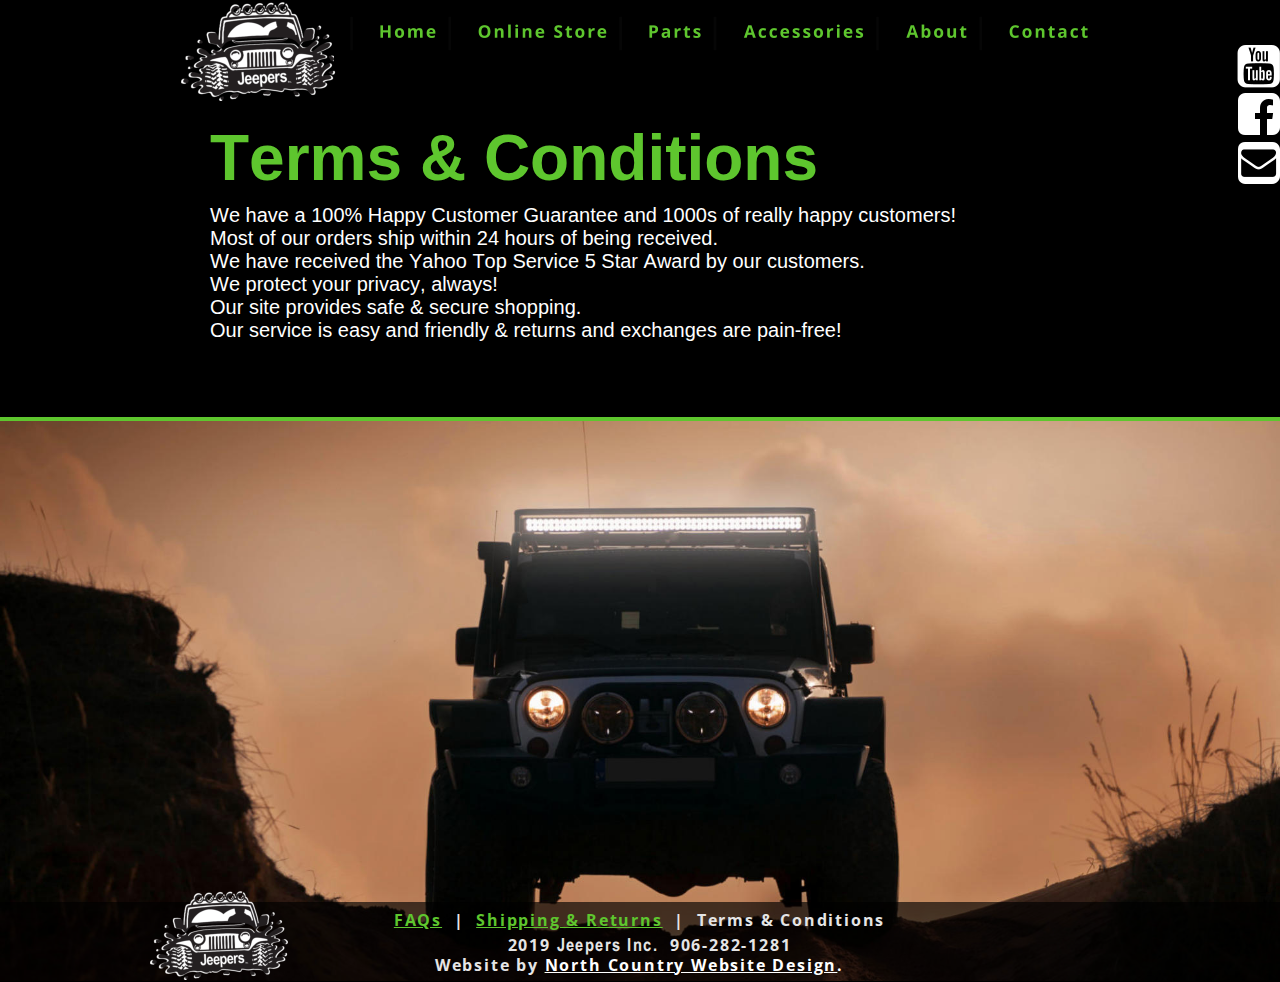
<file: terms-conditions.htm>
<!DOCTYPE html>
<html lang="en">
<head>
 <meta http-equiv="X-UA-Compatible" content="IE=EDGE"/>
 <meta charset="utf-8"/>
 <meta name="Generator" content="Xara HTML filter v.9.0.0.53"/>
 <meta name="XAR Files" content="index_htm_files/xr_files.txt"/>
 <title>Terms and Conditions at Jeepers Inc. Aftermarket Jeep Parts</title>
 <meta name="viewport" content="width=device-width, initial-scale=1" />
 <meta name="description" content="Terms and Conditions at Jeepers Inc. Aftermarket Jeep Parts, after market jeep accessories.  Terms and Conditions apply."/>
 <link rel="stylesheet" href="index_htm_files/xr_fonts.css"/>
 <script><!--
 if(navigator.userAgent.indexOf('MSIE')!=-1 || navigator.userAgent.indexOf('Trident')!=-1){ document.write('<link rel="stylesheet" href="index_htm_files/xr_fontsie.css"/>');}
 --></script>
 <script>document.documentElement.className="xr_bgh16";</script>
 <link rel="stylesheet" href="index_htm_files/xr_main.css"/>
 <link rel="stylesheet" href="index_htm_files/custom_styles.css"/>
 <link rel="stylesheet" href="index_htm_files/xr_text.css"/>
 <script src="index_htm_files/roe.js"></script>
 <script src="index_htm_files/replaceMobileFonts.js"></script>
 <script src="index_htm_files/prs4.js"></script>
 <link rel="stylesheet" href="index_htm_files/xr_all.css" id="xr_mvcss"/>
 <!--[if lt IE 9]><link rel="stylesheet" href="index_htm_files/xr_ie.css"/><![endif]-->
 <script> var xr_multivar=1;xr_ios_ini2();</script>
 <script src="index_htm_files/jquery.js"></script>
 <link rel="stylesheet" href="index_htm_files/ani.css"/>
 <style>
  @media screen and (min-width: 720px) {#xr_xr {top:0px;}}
  @media screen and (max-width: 719px) {#xr_xr {top:0px;}}
 </style>
 <link rel="shortcut icon" href="favicon.ico" type="image/x-icon">
<meta name="author" content="Marla Bradley, North Country Website Design">
<link rel="apple-touch-icon" sizes="120x120" href="/apple-touch-icon-120x120-precomposed.png" />
<link rel="icon" sizes="128x128" href="/icon-normal.png" />
<link rel="apple-touch-icon" sizes="152x152" href="/apple-touch-icon-152x152-precomposed.png" />
<link rel="apple-touch-icon" sizes="167x167" href="/apple-touch-icon-167x167-precomposed.png" />
<link rel="apple-touch-icon" sizes="180x180" href="/apple-touch-icon-180x180-precomposed.png" />
<link rel="icon" sizes="192x192" href="/icon-hires.png" />
 <!-- Global site tag (gtag.js) - Google Analytics -->
<script async src="https://www.googletagmanager.com/gtag/js?id=UA-135888936-1"></script>
<script>
  window.dataLayer = window.dataLayer || [];
  function gtag(){dataLayer.push(arguments);}
  gtag('js', new Date());

  gtag('config', 'UA-135888936-1');
</script>
</head>
<body class="xr_bgb16">
<div class="xr_ap" id="xr_xrii"  style="width: 100%; height: 100%; min-width: 960px; min-height: 982px; top:0%; left:0%; overflow:hidden;">
<div class="xr_ap" id="xr_bph" style="width: 100%; height: 100%; left: 0px; top: 0px; overflow: hidden;">
<div class="xr_ar xr_mvp_18 xr_mvpo " style="width: 100%; height: 100%;">
<div class="xr_pbd">
</div>
</div>
</div>
<div class="xr_strb  xr_mvp_17 " style="top: 0px; left: 0px; width: 100%; min-width: 960px; position: absolute;">
 <span class="xr_ar" style=" left: 0px; width: 100%; height: 560px; top: 421px; position: absolute; background:url('index_htm_files/1220@2x.jpg') center center no-repeat; background-size: cover;"></span>
</div>
<div class="xr_strb  xr_mvp_17 " style="top: 0px; left: 0px; width: 100%; min-width: 960px; position: absolute;">
 <span class="xr_ar" style=" left: 0px; width: 100%; height: 80px; top: 902px; position: absolute; background-color: #000000;-moz-opacity: 0.65;-khtml-opacity: 0.65;opacity: 0.65;filter:progid:DXImageTransform.Microsoft.Alpha(opacity=65);"></span>
</div>
<div class="xr_strb  xr_mvp_17 " style="top: 0px; left: 0px; width: 100%; min-width: 960px; position: absolute;">
 <span class="xr_ar" style=" left: 0px; width: 100%; height: 4px; top: 417px; position: absolute; background-color: #5EC62E;"></span>
</div>
<div class="xr_strb  xr_mvp_18  xr_mvpo " style="top: 0px; left: 0px; width: 100%; min-width: 480px; position: absolute;">
 <span class="xr_ar" style=" left: 0px; width: 100%; height: 4px; top: 619px; position: absolute; background-color: #5EC62E;"></span>
</div>
<div class="xr_strb  xr_mvp_18  xr_mvpo " style="top: 0px; left: 0px; width: 100%; min-width: 480px; position: absolute;">
 <span class="xr_ar" style=" left: 0px; width: 100%; height: 287px; top: 622px; position: absolute; background:url('index_htm_files/1284@2x.jpg') center center no-repeat; background-size: cover;"></span>
</div>
<div class="xr_strb  xr_mvp_18  xr_mvpo " style="top: 0px; left: 0px; width: 100%; min-width: 480px; position: absolute;">
 <span class="xr_ar" style=" left: 0px; width: 100%; height: 78px; top: 831px; position: absolute; background-color: #000000;-moz-opacity: 0.65;-khtml-opacity: 0.65;opacity: 0.65;filter:progid:DXImageTransform.Microsoft.Alpha(opacity=65);"></span>
</div>
<!--[if gte IE 9]><!-->
<div id="xr_xr" class="xr_noc" style="position:relative; text-align:left; margin:0 auto;" onmousedown="xr_mm(event);">
<!--<![endif]-->
<!--[if lt IE 9]>
<div class="xr_ap" id="xr_xr" style="width: 960px; height: 982px; left:50%; margin-left: -480px; text-align: left; top:0px;">
<![endif]-->
 <script>var xr_xr=document.getElementById("xr_xr");xr_rxc();</script>
<div id="xr_td" class="xr_td">
<div id="xr_mvp_17" class="xr_mvp_17 xr_bgn_16_-768_1718" style="position:absolute; width:960px; height:982px;">
<div class="xr_ap xr_xri_" style="width: 960px; height: 982px;">
<div class="xr_group">
</div>
<div class="xr_group">
</div>
<div class="xr_group" style="-moz-opacity: 0.65;-khtml-opacity: 0.65;opacity: 0.65;filter:progid:DXImageTransform.Microsoft.Alpha(opacity=65); position:relative;">
</div>
<div class="xr_group">
 <div class="xr_txt xr_s6" style="position: absolute; left:236px; top:926px; width:487px; height:10px;">
  <span class="xr_tc xr_s7" style="left: -23.93px; top: -17.1px; width: 535px;"><a href="faqs.htm" onclick="return(xr_nn());" onmousemove="xr_mo(this,96)" >FAQs</a>&nbsp; |&nbsp; <a href="shipping-returns.htm" onclick="return(xr_nn());" onmousemove="xr_mo(this,96)" >Shipping &amp; Returns</a>&nbsp; |&nbsp; Terms &amp; Conditions</span>
  <span class="xr_tc xr_s7" style="left: 74.88px; top: 7.68px; width: 338px;"><span class="xr_s8" style="">&#61945;</span>&nbsp;2019 <span class="xr_s9" style="">Jeepers Inc.</span>&nbsp; 906-282-1281</span>
  <span class="xr_tc xr_s10" style="left: 18.97px; top: 27.72px; width: 449px;"><span class="xr_s7" style="">Website by </span><a href="https://www.northcountrywebsitedesign.com" target="_blank" onclick="return(xr_nn());" onmousemove="xr_mo(this,96)" ><span class="xr_s11" style="text-decoration:underline;">North Country Website Design</span></a><span class="xr_s11" style="">.</span></span>
 </div>
</div>
<div class="xr_group">
</div>
 <a href="index.htm" onclick="return(xr_nn());">
  <img class="xr_rn_ xr_ap" src="index_htm_files/1451.png" alt="" title="" onmousemove="xr_mo(this,96,event)" style="left:21px;top:2px;width:155px;height:99px;"/>
 </a>
<div class="xr_group">
 <a href="index.htm" onclick="return(xr_nn());">
  <img class="xr_rn_ xr_ap" src="index_htm_files/1369.png" alt="" title="" onmousemove="xr_mo(this,96,event)" style="left:-10px;top:891px;width:138px;height:89px;"/>
 </a>
</div>
 <div class="xr_trigo_xr_ce47" style="position:absolute;left:48px;top:130px;width:760px;height:219px;z-index:-1;"></div>
 <div class="xr_ap xr_ac" id="xr_xpxr_2809" style="left:0; top:0; visibility: hidden; display: none;">
 <!--[if IE]>
 <img class="xr_ap" src="index_htm_files/1638.png" alt="Terms &amp; Conditions We have a 100% Happy Customer Guarantee and 1000s of really happy customers!  Most of our orders ship within 24 hours of being received. We have received the Yahoo Top Service 5 Star Award by our customers.  We protect your privacy, always!  Our site provides safe &amp; secure shopping.  Our service is easy and friendly &amp; returns and exchanges are pain-free!" title="" style="left:48px;top:130px;width:760px;height:219px;"/>
 <![endif]-->
 </div>
 <div class="xr_trigo_xr_ce48" style="position:absolute;left:50px;top:179px;width:751px;height:209px;z-index:-1;"></div>
 <!--[if !IE]>-->
 <div class="xr_ap xr_ac" id="xr_xpxr_2817" style="left:0; top:0; visibility: hidden; display: none;">
 <div class="xr_txt xr_s30" style="position: absolute; left:50px; top:179px; width:751px; height:10px; text-shadow: 2px 2px 3px rgba(0,0,0,1.00);">
  <h1 class="xr_tl Heading_1 xr_s22" style="top: -57.94px;margin:0;">Terms &amp; Conditions</h1>
  <span class="xr_tl Normal_text BiggerText xr_s3" style="top: 25.14px;">We have a 100% Happy Customer Guarantee and 1000s of really happy customers! </span>
  <span class="xr_tl Normal_text BiggerText xr_s3" style="top: 48.15px;">Most of our orders ship within 24 hours of being received.</span>
  <span class="xr_tl Normal_text BiggerText xr_s3" style="top: 71.16px;">We have received the Yahoo Top Service 5 Star Award by our customers. </span>
  <span class="xr_tl Normal_text BiggerText xr_s3" style="top: 94.17px;">We protect your privacy, always! </span>
  <span class="xr_tl Normal_text BiggerText xr_s3" style="top: 117.19px;">Our site provides safe &amp; secure shopping. </span>
  <span class="xr_tl Normal_text BiggerText xr_s3" style="top: 140.2px;">Our service is easy and friendly &amp; returns and exchanges are pain-free!</span>
 </div>
 </div>
 <!--<![endif]-->
<div class="xr_group">
</div>
<div class="xr_group">
</div>
 <div id="xr_xo96" class="xr_ap" style="left:0; top:0; width:960px; height:100px; visibility:hidden; z-index:3;">
 <a href="" onclick="return(false);" onmousedown="xr_ppir(this);">
 </a>
 </div>
 <div id="xr_xd96"></div>
</div>
</div>
<div id="xr_mvp_18" class="xr_mvp_18 xr_bgn_17_-768_1648 xr_mvpo" style="position:absolute; width:480px; height:912px;">
<div class="xr_ap xr_xri_" style="width: 480px; height: 912px;">
<div class="xr_group">
</div>
<div class="xr_group">
</div>
<div class="xr_group" style="-moz-opacity: 0.65;-khtml-opacity: 0.65;opacity: 0.65;filter:progid:DXImageTransform.Microsoft.Alpha(opacity=65); position:relative;">
</div>
<div class="xr_group">
 <div class="xr_txt xr_s17" style="position: absolute; left:4px; top:856px; width:467px; height:10px;">
  <span class="xr_tc xr_s18" style="left: -20.89px; top: -17.64px; width: 514px;"><a href="faqs.htm" onclick="return(xr_nn());" onmousemove="xr_mo(this,102)" >FAQ</a>&nbsp;| <a href="shipping-returns.htm" onclick="return(xr_nn());" onmousemove="xr_mo(this,102)" >Shipping &amp; Returns</a>&nbsp;| Terms &amp; Conditions</span>
  <span class="xr_tc xr_s7" style="left: 61.45px; top: 5.37px; width: 349px;"><span class="xr_s8" style="">&#61945;</span>&nbsp;2019 Jeepers Inc.&nbsp; <a href="tel:19062821281" onclick="return(xr_nn());" onmousemove="xr_mo(this,102)" >906-282-1281</a></span>
  <span class="xr_tc xr_s19" style="left: 11.12px; top: 24.87px; width: 450px;"><span class="xr_s7" style="">Website by </span><a href="https://www.northcountrywebsitedesign.com" target="_blank" onclick="return(xr_nn());" onmousemove="xr_mo(this,102)" ><span class="xr_s11" style="text-decoration:underline;">North Country Website Design</span></a><span class="xr_s20" style="">.</span></span>
 </div>
</div>
<div class="xr_group">
 <a href="index.htm" onclick="return(xr_nn());">
  <img class="xr_rn_ xr_ap" src="index_htm_files/1482.png" alt="" title="" onmousemove="xr_mo(this,102,event)" style="left:294px;top:2px;width:182px;height:117px;"/>
 </a>
</div>
 <div class="xr_trigo_xr_ce49" style="position:absolute;left:18px;top:168px;width:432px;height:385px;z-index:-1;"></div>
 <div class="xr_ap xr_ac" id="xr_xpxr_2911" style="left:0; top:0; visibility: hidden; display: none;">
 <!--[if IE]>
 <img class="xr_ap" src="index_htm_files/1852.png" alt="Terms &amp; Conditions We have a 100% Happy Customer Guarantee and 1000s of really happy customers!  Most of our orders ship within 24 hours of being received. We have received the Yahoo Top Service 5 Star Award by our customers.  We protect your privacy, always!  Our site provides safe &amp; secure shopping.  Our service is easy and friendly &amp; returns and exchanges are pain-free!" title="" style="left:18px;top:168px;width:432px;height:385px;"/>
 <![endif]-->
 </div>
 <div class="xr_trigo_xr_ce50" style="position:absolute;left:20px;top:217px;width:424px;height:376px;z-index:-1;"></div>
 <!--[if !IE]>-->
 <div class="xr_ap xr_ac" id="xr_xpxr_2919" style="left:0; top:0; visibility: hidden; display: none;">
 <div class="xr_txt xr_s30" style="position: absolute; left:20px; top:217px; width:424px; height:10px; text-shadow: 2px 2px 3px rgba(0,0,0,1.00);">
  <h1 class="xr_tl Heading_1 xr_s22" style="top: -57.94px;margin:0;">Terms &amp; </h1>
  <h1 class="xr_tl Heading_1 xr_s22" style="top: 17.14px;margin:0;">Conditions</h1>
  <span class="xr_tl Normal_text BiggerText xr_s3" style="top: 100.21px;">We have a 100% Happy Customer Guarantee </span>
  <span class="xr_tl Normal_text BiggerText xr_s3" style="top: 123.22px;">and 1000s of really happy customers! </span>
  <span class="xr_tl Normal_text BiggerText xr_s3" style="top: 146.24px;">Most of our orders ship within 24 hours of being </span>
  <span class="xr_tl Normal_text BiggerText xr_s3" style="top: 169.25px;">received.</span>
  <span class="xr_tl Normal_text BiggerText xr_s3" style="top: 192.26px;">We have received the Yahoo Top Service 5 Star </span>
  <span class="xr_tl Normal_text BiggerText xr_s3" style="top: 215.27px;">Award by our customers. </span>
  <span class="xr_tl Normal_text BiggerText xr_s3" style="top: 238.28px;">We protect your privacy, always! </span>
  <span class="xr_tl Normal_text BiggerText xr_s3" style="top: 261.3px;">Our site provides safe &amp; secure shopping. </span>
  <span class="xr_tl Normal_text BiggerText xr_s3" style="top: 284.31px;">Our service is easy and friendly &amp; returns and </span>
  <span class="xr_tl Normal_text BiggerText xr_s3" style="top: 307.32px;">exchanges are pain-free!</span>
 </div>
 </div>
 <!--<![endif]-->
<div class="xr_group">
 <div class="xr_trigo_xr_ce51" style="position:absolute;left:52px;top:3px;width:244px;height:83px;z-index:-1;"></div>
 <div class="xr_ap xr_ac" id="xr_xpxr_3073" style="left:0; top:0; visibility: hidden; display: none;">
 <!--[if IE]>
 <img class="xr_ap" src="index_htm_files/1841.png" alt="Jeepers" title="" style="left:52px;top:3px;width:244px;height:83px;"/>
 <![endif]-->
 </div>
 <div class="xr_trigo_xr_ce52" style="position:absolute;left:55px;top:62px;width:231px;height:69px;z-index:-1;"></div>
 <!--[if !IE]>-->
 <div class="xr_ap xr_ac" id="xr_xpxr_3079" style="left:0; top:0; visibility: hidden; display: none;">
 <div class="xr_txt Heading_1 xr_s27" style="position: absolute; left:55px; top:62px; width:231px; height:10px; text-shadow: 2px 2px 5px rgba(0,0,0,1.00);">
  <h1 class="xr_tl Heading_1 xr_s27" style="top: -70.71px;margin:0;">Jeepers</h1>
 </div>
 </div>
 <!--<![endif]-->
</div>
<div class="xr_group">
 <div class="xr_txt Heading_1 xr_s28" style="position: absolute; left:258px; top:81px; width:31px; height:10px;">
  <h1 class="xr_tl Heading_1 xr_s28" style="top: -21.97px;margin:0;">Inc.</h1>
 </div>
</div>
<div class="xr_group">
 <a href="https://www.youtube.com/channel/UCNrzNHrYGroIbvFrrO7KU_Q" target="_blank" onclick="return(xr_nn());">
  <img class="xr_rn_ xr_ap xr_1as3 xr_1a3" id="Xxr_v18_type:58symbol" src="index_htm_files/1836.png" alt="" title="" onmousemove="xr_mo(this,102,event)" style="left:111px;top:87px;width:43px;height:43px;"/>
 </a>
</div>
<div class="xr_group">
 <a href="https://www.facebook.com/Jeepers-Inc-346615732610900/" target="_blank" onclick="return(xr_nn());">
  <img class="xr_rn_ xr_ap xr_1as3 xr_1a3" src="index_htm_files/1837.png" alt="" title="" onmousemove="xr_mo(this,102,event)" style="left:163px;top:87px;width:43px;height:43px;"/>
 </a>
</div>
 <a href="&#109;&#97;&#105;&#108;&#116;&#111;&#58;&#105;&#110;&#102;&#111;&#64;&#106;&#101;&#101;&#112;&#101;&#114;&#115;&#105;&#110;&#99;&#46;&#99;&#111;&#109;" onclick="return(xr_nn());">
  <img class="xr_rn_ xr_ap xr_1as3 xr_1a3" src="index_htm_files/1838.png" alt="" title="" onmousemove="xr_mo(this,102,event)" style="left:216px;top:87px;width:43px;height:43px;"/>
 </a>
 <div id="xr_xo102" class="xr_ap" style="left:0; top:0; width:480px; height:100px; visibility:hidden; z-index:3;">
 <a href="" onclick="return(false);" onmousedown="xr_ppir(this);">
 </a>
 </div>
 <div id="xr_xd102"></div>
</div>
</div>
</div>
</div>
<div class="xr_ap  xr_mvp_17 " style="top:0px; left:0px; width:0px; height:0px; text-align:left;">
 <div class="xr_ap xr_stickie" style="position:fixed;left:50%;margin-left:-306px;top:0px;width:785px;height:67px;">
 <span class="xr_ar" style="left:0px;top:0px;width:785px;height:67px; background-color: #000000;"></span>
 </div>
<div class="xr_xpos xr_stickie" style="position:fixed; left: 50%; margin-left: -290px; top: 0px; width:766px; height:67px;">
<div id="xr_nb49" class="xr_ar">
 <div class="xr_ar xr_nb0">
 <a href="index.htm" target="_self" onclick="return(xr_nn());">
  <img class="xr_rn_ xr_ap" src="index_htm_files/1733.png" alt="Home" title="" onmousemove="xr_mo(this,102,event)" style="left:0px;top:0px;width:114px;height:67px;"/>
  <img class="xr_rn_ xr_ap xr_ro xr_ro0 xr_tt3" src="index_htm_files/1739.png" alt="Home" title="" onmousemove="xr_mo(this,102)" style="left:0px;top:0px;width:114px;height:67px;"/>
 </a>
 </div>
 <div class="xr_ar xr_nb0">
 <a href="parts.htm" target="_blank" onclick="return(xr_nn());">
  <img class="xr_rn_ xr_ap" src="index_htm_files/1734.png" alt="Online Store" title="" onmousemove="xr_mo(this,102,event)" style="left:98px;top:0px;width:187px;height:67px;"/>
  <img class="xr_rn_ xr_ap xr_ro xr_ro0 xr_tt3" src="index_htm_files/1740.png" alt="Online Store" title="" onmousemove="xr_mo(this,102)" style="left:98px;top:0px;width:187px;height:67px;"/>
 </a>
 </div>
 <div class="xr_ar xr_nb0">
 <a href="parts.htm" target="_self" onclick="return(xr_nn());">
  <img class="xr_rn_ xr_ap" src="index_htm_files/1735.png" alt="Parts" title="" onmousemove="xr_mo(this,102,event)" style="left:269px;top:0px;width:110px;height:67px;"/>
  <img class="xr_rn_ xr_ap xr_ro xr_ro0 xr_tt3" src="index_htm_files/1741.png" alt="Parts" title="" onmousemove="xr_mo(this,102)" style="left:269px;top:0px;width:110px;height:67px;"/>
 </a>
 </div>
 <div class="xr_ar xr_nb0">
 <a href="accessories.htm" target="_self" onclick="return(xr_nn());">
  <img class="xr_rn_ xr_ap" src="index_htm_files/1736.png" alt="Accessories" title="" onmousemove="xr_mo(this,102,event)" style="left:363px;top:0px;width:179px;height:67px;"/>
  <img class="xr_rn_ xr_ap xr_ro xr_ro0 xr_tt3" src="index_htm_files/1742.png" alt="Accessories" title="" onmousemove="xr_mo(this,102)" style="left:363px;top:0px;width:179px;height:67px;"/>
 </a>
 </div>
 <div class="xr_ar xr_nb0">
 <a href="about.htm" target="_self" onclick="return(xr_nn());">
  <img class="xr_rn_ xr_ap" src="index_htm_files/1737.png" alt="About" title="" onmousemove="xr_mo(this,102,event)" style="left:526px;top:0px;width:119px;height:67px;"/>
  <img class="xr_rn_ xr_ap xr_ro xr_ro0 xr_tt3" src="index_htm_files/1743.png" alt="About" title="" onmousemove="xr_mo(this,102)" style="left:526px;top:0px;width:119px;height:67px;"/>
 </a>
 </div>
 <div class="xr_ar xr_nb0">
 <a href="contact.htm" target="_self" onclick="return(xr_nn());">
  <img class="xr_rn_ xr_ap" src="index_htm_files/1738.png" alt="Contact" title="" onmousemove="xr_mo(this,102,event)" style="left:629px;top:0px;width:137px;height:67px;"/>
  <img class="xr_rn_ xr_ap xr_ro xr_ro0 xr_tt3" src="index_htm_files/1744.png" alt="Contact" title="" onmousemove="xr_mo(this,102)" style="left:629px;top:0px;width:137px;height:67px;"/>
 </a>
 </div>
</div>
</div>
 <div class="xr_ap xr_stickie" style="position:fixed;right:0px;top:45px;width:43px;height:43px;">
 <a href="https://www.youtube.com/channel/UCNrzNHrYGroIbvFrrO7KU_Q" target="_blank" onclick="return(xr_nn());">
  <img class="xr_rn_ xr_ap xr_1as3 xr_1a3" id="type:58symbol" src="index_htm_files/1779.png" alt="" title="" onmousemove="xr_mo(this,102,event)" style="left:0px;top:0px;width:43px;height:43px;"/>
 </a>
 </div>
 <div class="xr_ap xr_stickie" style="position:fixed;right:0px;top:93px;width:43px;height:43px;">
 <a href="https://www.facebook.com/Jeepers-Inc-346615732610900/" target="_blank" onclick="return(xr_nn());">
  <img class="xr_rn_ xr_ap xr_1as3 xr_1a3" src="index_htm_files/1780.png" alt="" title="" onmousemove="xr_mo(this,102,event)" style="left:0px;top:0px;width:43px;height:43px;"/>
 </a>
 </div>
 <div class="xr_ap xr_stickie" style="position:fixed;right:0px;top:141px;width:43px;height:43px;">
 <a href="&#109;&#97;&#105;&#108;&#116;&#111;&#58;&#105;&#110;&#102;&#111;&#64;&#106;&#101;&#101;&#112;&#101;&#114;&#115;&#105;&#110;&#99;&#46;&#99;&#111;&#109;" onclick="return(xr_nn());">
  <img class="xr_rn_ xr_ap xr_1as3 xr_1a3" src="index_htm_files/1781.png" alt="" title="" onmousemove="xr_mo(this,102,event)" style="left:0px;top:0px;width:43px;height:43px;"/>
 </a>
 </div>
</div>
<div class="xr_ap  xr_mvp_18  xr_mvpo " style="top:0px; left:0px; width:0px; height:0px; text-align:left;">
<div class="xr_xpos xr_stickie" style="position:fixed; left: 50%; margin-left: -229px; top: -23px; width:34px; height:111px;">
<div id="xr_nb53" class="xr_ar">
 <div class="xr_ar xr_nb0">
 <a href="javascript:;" aria-haspopup="true" onclick="return(xr_nn());">
  <img class="xr_rn_ xr_ap" src="index_htm_files/1831.png" alt="" title="" style="left:0px;top:0px;width:34px;height:111px;"/>
 </a>
  <div class="xr_nb2 xr_nb5 xr_smp0_-34" style="left:0px; top:111px; min-width:34px;">
  <ul class="xr_nb4">
   <li><a href="index.htm" target="_self">HOME</a>
   </li>
   <li><a href="about.htm" target="_self">ABOUT US</a>
   </li>
   <li><a href="contact.htm">CONTACT US</a>
   </li>
   <li><a href="parts.htm">PARTS</a>
   </li>
   <li><a href="accessories.htm">ACCESSORIES</a>
   </li>
   <li><a href="parts.htm" target="_blank">ONLINE STORE</a>
   </li>
  </ul>
  </div>
 </div>
</div>
</div>
</div>
</div >
<!--[if lt IE 7]><script src="index_htm_files/png.js"></script><![endif]-->
<!--[if IE]><script>xr_aeh()</script><![endif]--><!--[if !IE]>--><script>xr_htm();repMobFonts();window.addEventListener('load', xr_aeh, false);</script><!--<![endif]-->
</body>
</html>
</file>
<file: index_htm_files/xr_fonts.css>
@import url(https://fonts.googleapis.com/css?family=Arimo:regular,700&subset=latin);
@import url(https://fonts.googleapis.com/css?family=Open+Sans:700&subset=latin);
@font-face {font-family: 'Arial Narrow';font-weight:bold;font-style:normal;src: url("XaraWDGeneratedHTMLfont1.woff") format("woff"), url("XaraWDEmbeddedHTMLfont1.eot?") format("embedded-opentype"), local('Arial Narrow'), local('ArialNarrow');}
@font-face {font-family: 'Verdana_xr';font-weight:normal;font-style:normal;src: url("XaraWDGeneratedHTMLfont2.woff") format("woff"), url("XaraWDEmbeddedHTMLfont2.eot?") format("embedded-opentype"), local('Verdana_xr');}
</file>
<file: index_htm_files/xr_fontsie.css>
@import url(https://fonts.googleapis.com/css?family=Arimo:regular,700&subset=latin);
@import url(https://fonts.googleapis.com/css?family=Open+Sans:700&subset=latin);
@font-face {font-family: 'Arial Narrow';font-weight:bold;font-style:normal;src: url("XaraWDGeneratedHTMLfont1.woff") format("woff"), url("XaraWDEmbeddedHTMLfont1.eot?") format("embedded-opentype"), local('Arial Narrow'), local('ArialNarrow');}
@font-face {font-family: 'Verdana_xr';font-weight:normal;font-style:normal;src: url("XaraWDGeneratedHTMLfont2.woff") format("woff"), url("XaraWDEmbeddedHTMLfont2.eot?") format("embedded-opentype"), local('Verdana_xr');}
</file>
<file: index_htm_files/xr_main.css>
/* Site settings */
body {background-color:#ffffff;margin:0px;font-family:Arial,sans-serif;font-size:13px;font-weight:normal;font-style:normal;text-decoration:none;text-rendering:optimizeLegibility;font-feature-settings:'kern', 'liga' 0, 'clig' 0, 'calt' 0;color:#000000;letter-spacing:0em;-webkit-print-color-adjust:exact;}
a {text-decoration:underline;}
a:link {color:#5EC62E; cursor:pointer;}
a:visited {color:#5EC62E;}
a:hover {color:#DDDDDD;}
a * {color:#5EC62E;text-decoration:underline;}
sup {font-size:0.5em; vertical-align: 0.66em;}
sub {font-size:0.5em; vertical-align: -0.1em;}
.xr_tl {position: absolute; white-space: pre; unicode-bidi:bidi-override;}
.xr_tr {position: absolute; white-space: pre; unicode-bidi:bidi-override; text-align:right;}
.xr_tc {position: absolute; white-space: pre; unicode-bidi:bidi-override; text-align:center;}
.xr_tj {position: absolute; unicode-bidi:bidi-override; text-align:justify;}
.xr_tb {position: absolute; unicode-bidi:bidi-override;}
.xr_e1 {display: inline-block; border:none; white-space:normal;}
.xr_e2 {position: absolute; display: block; border:none;}
.xr_ap {position: absolute; border:none;}
.xr_ar {position: absolute; display:block;}
.xr_ae {position: relative; border:none;}
.xr_strb {z-index: 1;}
.xr_strb .mxs-arrow, .xr_strb .mxs-navigation {visibility: hidden;}
.xr_strf {z-index: 3;}
.xr_xrc, .xr_xri_, .xr_sxri, .xr_xpos {z-index: 2;}
.xr_ro, .xr_rd, .xr_rs {z-index: 3;}
.xr_tu {unicode-bidi:bidi-override;margin-top:0px;margin-bottom:0px;}

.xr_tt0 {transition: all 0s;}
.xr_tt1 {transition: all 0.1s; transition-timing-function: ease-in;}
.xr_tt2 {transition: all 0.25s; transition-timing-function: ease-in;}
.xr_tt3 {transition: all 0.5s; transition-timing-function: ease-in;}
.xr_tt4 {transition: all 1s; transition-timing-function: ease-in;}
.xr_tt5 {transition: all 2s; transition-timing-function: ease-in;}
a:hover .xr_ro, a:active .xr_rd, .xr_nb0:hover .xr_ro{visibility:visible;opacity: 1;transform: none;}

a:active .xr_ro {opacity:0;}
.xr_ro, .xr_rd {visibility:hidden;opacity:0;}
.xr_ro0, .xr_rd0, a:active .xr_ro0 {opacity:0;}
.xr_ro1, .xr_rd1, a:active .xr_ro1 {transform:translate3d(0,-20%,0);}
.xr_ro2, .xr_rd2, a:active .xr_ro2 {transform:translate3d(20%,0,0);}
.xr_ro3, .xr_rd3, a:active .xr_ro3 {transform-origin:top; transform:scale3d(1,0.3,1);}
.xr_ro4, .xr_rd4, a:active .xr_ro4 {transform-origin:left; transform:scale3d(0.3,1,1);}
.xr_ro5, .xr_rd5, a:active .xr_ro5 {transform:rotate3d(1,0,0,180deg); -ms-transform: rotateX(180deg);}
.xr_ro6, .xr_rd6, a:active .xr_ro6 {transform:rotate3d(0,1,0,180deg); -ms-transform: rotateY(180deg);}
.xr_ro7, .xr_rd7, a:active .xr_ro7 {transform:rotate3d(0,0,1,180deg);}
.xr_ro8, .xr_rd8, a:active .xr_ro8 {transform:scale3d(0.3,0.3,1);}
.xr_ro9, .xr_rd9, a:active .xr_ro9 {transform:skew(-30deg,0) translate3d(10%,0,0);}
.xr_ro10, .xr_rd10, a:active .xr_ro10 {transform-origin:50% 500%; transform:rotate3d(0,0,1,10deg);}
.xr_ro11, .xr_rd11, a:active .xr_ro11 {transform:translate3d(0,-50%,0) scale3d(0.3,0.3,1);}
.xr_ro12, .xr_rd12, a:active .xr_ro12 {transform:translate3d(0,20%,0);}
.xr_ro13, .xr_rd13, a:active .xr_ro13 {transform:translate3d(-20%,0,0);}
.xr_stickie {z-index: 90;}
.xr_nb0 {touch-action: none;}
.xr_nb0:hover > .xr_nb2, .xr_nb1:hover > .xr_nb2 {visibility: visible; opacity: 1 !important; transform: none !important;}
.xr_nb2 {white-space: nowrap; padding:0px; margin:0px; visibility: hidden; position: absolute; z-index:101;}
.xr_nb2 li {display:block;}
.xr_nb2 li a {display:block; text-decoration:none;}
.xr_nb4 {display:block; padding:0px; margin:0px;}
.xr_nb6 {width:100%; height:2px;}
.xr_nb1 {position: relative;}
.xr_nb1:after {content: ''; position: absolute; top: 50%; right: .5em; height: 0px; width: 0px; border: 5px solid transparent; margin-top: -5px; margin-right: -3px; border-color: transparent; border-left-color: inherit;}
body {text-align:center;}
@media screen, handheld {
.xr_app {position: absolute;}
.xr_apb {display:block; position:absolute;}
.xr_c_Green {color:#5EC62E;}
.xr_c_Website_Backdrop {color:#FFFFFF;}
.xr_bgb0 {background:url('266.png') -768px 2960px repeat;}
.xr_bgb1 {background:url('266.png') -768px 2502px repeat;}
#xr_nb1 {font-family:Arial; font-size:11px;}
#xr_nb1 li:hover > a {background-color:#666666; color:#FFFFFF;}
#xr_nb1 li a {color:#000000; background-color:#B2B2B2; padding:2px; padding-right:20px;}
#xr_nb1 li > div {background-color:#B2B2B2; padding:2px;}
#xr_nb1 .xr_nb6 {background-color:#000000;}
#xr_nb1 li {border-color:#000000;}
#xr_nb1 li:hover {border-color:#FFFFFF;}
#xr_nb1 ul {border: solid 0px #000000; background-color:#B2B2B2;}
#xr_nb1 .xr_nb2 {transition: visibility 300ms;}
#xr_nb5 {font-family:Palatino Linotype, Palatino, serif; font-size:28px;}
#xr_nb5 li:hover > a {background-color:#000000; color:#5EC62E;}
#xr_nb5 li a {color:#FFFFFF; background-color:#000000; padding:11px; padding-right:29px;}
#xr_nb5 li > div {background-color:#000000; padding:11px;}
#xr_nb5 .xr_nb6 {background-color:#FFFFFF;}
#xr_nb5 li {border-color:#FFFFFF;}
#xr_nb5 li:hover {border-color:#5EC62E;}
#xr_nb5 ul {border: solid 0px #F5F5F5; background-color:#000000;}
#xr_nb5 .xr_nb5 {margin: -25px 0px -25px 0px;}
#xr_nb5 .xr_nb2 {transition: visibility 300ms;}
.xr_bgb2 {background:url('266.png') -768px 2656px repeat;}
.xr_bgb3 {background:url('266.png') -768px 3584px repeat;}
#xr_nb7 {font-family:Arial; font-size:11px;}
#xr_nb7 li:hover > a {background-color:#666666; color:#FFFFFF;}
#xr_nb7 li a {color:#000000; background-color:#B2B2B2; padding:2px; padding-right:20px;}
#xr_nb7 li > div {background-color:#B2B2B2; padding:2px;}
#xr_nb7 .xr_nb6 {background-color:#000000;}
#xr_nb7 li {border-color:#000000;}
#xr_nb7 li:hover {border-color:#FFFFFF;}
#xr_nb7 ul {border: solid 0px #000000; background-color:#B2B2B2;}
#xr_nb7 .xr_nb2 {transition: visibility 300ms;}
#xr_nb11 {font-family:Palatino Linotype, Palatino, serif; font-size:28px;}
#xr_nb11 li:hover > a {background-color:#000000; color:#5EC62E;}
#xr_nb11 li a {color:#FFFFFF; background-color:#000000; padding:11px; padding-right:29px;}
#xr_nb11 li > div {background-color:#000000; padding:11px;}
#xr_nb11 .xr_nb6 {background-color:#FFFFFF;}
#xr_nb11 li {border-color:#FFFFFF;}
#xr_nb11 li:hover {border-color:#5EC62E;}
#xr_nb11 ul {border: solid 0px #F5F5F5; background-color:#000000;}
#xr_nb11 .xr_nb5 {margin: -25px 0px -25px 0px;}
#xr_nb11 .xr_nb2 {transition: visibility 300ms;}
.xr_bgb4 {background:url('266.png') -768px 2130px repeat;}
.xr_bgb5 {background:url('266.png') -768px 2279px repeat;}
#xr_nb13 {font-family:Arial; font-size:11px;}
#xr_nb13 li:hover > a {background-color:#666666; color:#FFFFFF;}
#xr_nb13 li a {color:#000000; background-color:#B2B2B2; padding:2px; padding-right:20px;}
#xr_nb13 li > div {background-color:#B2B2B2; padding:2px;}
#xr_nb13 .xr_nb6 {background-color:#000000;}
#xr_nb13 li {border-color:#000000;}
#xr_nb13 li:hover {border-color:#FFFFFF;}
#xr_nb13 ul {border: solid 0px #000000; background-color:#B2B2B2;}
#xr_nb13 .xr_nb2 {transition: visibility 300ms;}
#xr_nb17 {font-family:Palatino Linotype, Palatino, serif; font-size:28px;}
#xr_nb17 li:hover > a {background-color:#000000; color:#5EC62E;}
#xr_nb17 li a {color:#FFFFFF; background-color:#000000; padding:11px; padding-right:29px;}
#xr_nb17 li > div {background-color:#000000; padding:11px;}
#xr_nb17 .xr_nb6 {background-color:#FFFFFF;}
#xr_nb17 li {border-color:#FFFFFF;}
#xr_nb17 li:hover {border-color:#5EC62E;}
#xr_nb17 ul {border: solid 0px #F5F5F5; background-color:#000000;}
#xr_nb17 .xr_nb5 {margin: -25px 0px -25px 0px;}
#xr_nb17 .xr_nb2 {transition: visibility 300ms;}
.xr_bgb6 {background:url('266.png') -768px 1902px repeat;}
.xr_bgb7 {background:url('266.png') -768px 1733px repeat;}
#xr_nb19 {font-family:Arial; font-size:11px;}
#xr_nb19 li:hover > a {background-color:#666666; color:#FFFFFF;}
#xr_nb19 li a {color:#000000; background-color:#B2B2B2; padding:2px; padding-right:20px;}
#xr_nb19 li > div {background-color:#B2B2B2; padding:2px;}
#xr_nb19 .xr_nb6 {background-color:#000000;}
#xr_nb19 li {border-color:#000000;}
#xr_nb19 li:hover {border-color:#FFFFFF;}
#xr_nb19 ul {border: solid 0px #000000; background-color:#B2B2B2;}
#xr_nb19 .xr_nb2 {transition: visibility 300ms;}
#xr_nb23 {font-family:Palatino Linotype, Palatino, serif; font-size:28px;}
#xr_nb23 li:hover > a {background-color:#000000; color:#5EC62E;}
#xr_nb23 li a {color:#FFFFFF; background-color:#000000; padding:11px; padding-right:29px;}
#xr_nb23 li > div {background-color:#000000; padding:11px;}
#xr_nb23 .xr_nb6 {background-color:#FFFFFF;}
#xr_nb23 li {border-color:#FFFFFF;}
#xr_nb23 li:hover {border-color:#5EC62E;}
#xr_nb23 ul {border: solid 0px #F5F5F5; background-color:#000000;}
#xr_nb23 .xr_nb5 {margin: -25px 0px -25px 0px;}
#xr_nb23 .xr_nb2 {transition: visibility 300ms;}
.xr_bgb8 {background:url('266.png') -768px 2586px repeat;}
.xr_bgb9 {background:url('266.png') -768px 2682px repeat;}
#xr_nb25 {font-family:Arial; font-size:11px;}
#xr_nb25 li:hover > a {background-color:#666666; color:#FFFFFF;}
#xr_nb25 li a {color:#000000; background-color:#B2B2B2; padding:2px; padding-right:20px;}
#xr_nb25 li > div {background-color:#B2B2B2; padding:2px;}
#xr_nb25 .xr_nb6 {background-color:#000000;}
#xr_nb25 li {border-color:#000000;}
#xr_nb25 li:hover {border-color:#FFFFFF;}
#xr_nb25 ul {border: solid 0px #000000; background-color:#B2B2B2;}
#xr_nb25 .xr_nb2 {transition: visibility 300ms;}
#xr_nb29 {font-family:Palatino Linotype, Palatino, serif; font-size:28px;}
#xr_nb29 li:hover > a {background-color:#000000; color:#5EC62E;}
#xr_nb29 li a {color:#FFFFFF; background-color:#000000; padding:11px; padding-right:29px;}
#xr_nb29 li > div {background-color:#000000; padding:11px;}
#xr_nb29 .xr_nb6 {background-color:#FFFFFF;}
#xr_nb29 li {border-color:#FFFFFF;}
#xr_nb29 li:hover {border-color:#5EC62E;}
#xr_nb29 ul {border: solid 0px #F5F5F5; background-color:#000000;}
#xr_nb29 .xr_nb5 {margin: -25px 0px -25px 0px;}
#xr_nb29 .xr_nb2 {transition: visibility 300ms;}
.xr_bgb10 {background:url('266.png') -768px 2586px repeat;}
.xr_bgb11 {background:url('266.png') -768px 2682px repeat;}
#xr_nb31 {font-family:Arial; font-size:11px;}
#xr_nb31 li:hover > a {background-color:#666666; color:#FFFFFF;}
#xr_nb31 li a {color:#000000; background-color:#B2B2B2; padding:2px; padding-right:20px;}
#xr_nb31 li > div {background-color:#B2B2B2; padding:2px;}
#xr_nb31 .xr_nb6 {background-color:#000000;}
#xr_nb31 li {border-color:#000000;}
#xr_nb31 li:hover {border-color:#FFFFFF;}
#xr_nb31 ul {border: solid 0px #000000; background-color:#B2B2B2;}
#xr_nb31 .xr_nb2 {transition: visibility 300ms;}
#xr_nb35 {font-family:Palatino Linotype, Palatino, serif; font-size:28px;}
#xr_nb35 li:hover > a {background-color:#000000; color:#5EC62E;}
#xr_nb35 li a {color:#FFFFFF; background-color:#000000; padding:11px; padding-right:29px;}
#xr_nb35 li > div {background-color:#000000; padding:11px;}
#xr_nb35 .xr_nb6 {background-color:#FFFFFF;}
#xr_nb35 li {border-color:#FFFFFF;}
#xr_nb35 li:hover {border-color:#5EC62E;}
#xr_nb35 ul {border: solid 0px #F5F5F5; background-color:#000000;}
#xr_nb35 .xr_nb5 {margin: -25px 0px -25px 0px;}
#xr_nb35 .xr_nb2 {transition: visibility 300ms;}
.xr_bgb12 {background:url('266.png') -768px 1718px repeat;}
.xr_bgb13 {background:url('266.png') -768px 1573px repeat;}
#xr_nb37 {font-family:Arial; font-size:11px;}
#xr_nb37 li:hover > a {background-color:#666666; color:#FFFFFF;}
#xr_nb37 li a {color:#000000; background-color:#B2B2B2; padding:2px; padding-right:20px;}
#xr_nb37 li > div {background-color:#B2B2B2; padding:2px;}
#xr_nb37 .xr_nb6 {background-color:#000000;}
#xr_nb37 li {border-color:#000000;}
#xr_nb37 li:hover {border-color:#FFFFFF;}
#xr_nb37 ul {border: solid 0px #000000; background-color:#B2B2B2;}
#xr_nb37 .xr_nb2 {transition: visibility 300ms;}
#xr_nb41 {font-family:Palatino Linotype, Palatino, serif; font-size:28px;}
#xr_nb41 li:hover > a {background-color:#000000; color:#5EC62E;}
#xr_nb41 li a {color:#FFFFFF; background-color:#000000; padding:11px; padding-right:29px;}
#xr_nb41 li > div {background-color:#000000; padding:11px;}
#xr_nb41 .xr_nb6 {background-color:#FFFFFF;}
#xr_nb41 li {border-color:#FFFFFF;}
#xr_nb41 li:hover {border-color:#5EC62E;}
#xr_nb41 ul {border: solid 0px #F5F5F5; background-color:#000000;}
#xr_nb41 .xr_nb5 {margin: -25px 0px -25px 0px;}
#xr_nb41 .xr_nb2 {transition: visibility 300ms;}
.xr_bgb14 {background:url('266.png') -768px 1718px repeat;}
.xr_bgb15 {background:url('266.png') -768px 1648px repeat;}
#xr_nb43 {font-family:Arial; font-size:11px;}
#xr_nb43 li:hover > a {background-color:#666666; color:#FFFFFF;}
#xr_nb43 li a {color:#000000; background-color:#B2B2B2; padding:2px; padding-right:20px;}
#xr_nb43 li > div {background-color:#B2B2B2; padding:2px;}
#xr_nb43 .xr_nb6 {background-color:#000000;}
#xr_nb43 li {border-color:#000000;}
#xr_nb43 li:hover {border-color:#FFFFFF;}
#xr_nb43 ul {border: solid 0px #000000; background-color:#B2B2B2;}
#xr_nb43 .xr_nb2 {transition: visibility 300ms;}
#xr_nb47 {font-family:Palatino Linotype, Palatino, serif; font-size:28px;}
#xr_nb47 li:hover > a {background-color:#000000; color:#5EC62E;}
#xr_nb47 li a {color:#FFFFFF; background-color:#000000; padding:11px; padding-right:29px;}
#xr_nb47 li > div {background-color:#000000; padding:11px;}
#xr_nb47 .xr_nb6 {background-color:#FFFFFF;}
#xr_nb47 li {border-color:#FFFFFF;}
#xr_nb47 li:hover {border-color:#5EC62E;}
#xr_nb47 ul {border: solid 0px #F5F5F5; background-color:#000000;}
#xr_nb47 .xr_nb5 {margin: -25px 0px -25px 0px;}
#xr_nb47 .xr_nb2 {transition: visibility 300ms;}
.xr_bgb16 {background:url('266.png') -768px 1718px repeat;}
.xr_bgb17 {background:url('266.png') -768px 1648px repeat;}
#xr_nb49 {font-family:Arial; font-size:11px;}
#xr_nb49 li:hover > a {background-color:#666666; color:#FFFFFF;}
#xr_nb49 li a {color:#000000; background-color:#B2B2B2; padding:2px; padding-right:20px;}
#xr_nb49 li > div {background-color:#B2B2B2; padding:2px;}
#xr_nb49 .xr_nb6 {background-color:#000000;}
#xr_nb49 li {border-color:#000000;}
#xr_nb49 li:hover {border-color:#FFFFFF;}
#xr_nb49 ul {border: solid 0px #000000; background-color:#B2B2B2;}
#xr_nb49 .xr_nb2 {transition: visibility 300ms;}
#xr_nb53 {font-family:Palatino Linotype, Palatino, serif; font-size:28px;}
#xr_nb53 li:hover > a {background-color:#000000; color:#5EC62E;}
#xr_nb53 li a {color:#FFFFFF; background-color:#000000; padding:11px; padding-right:29px;}
#xr_nb53 li > div {background-color:#000000; padding:11px;}
#xr_nb53 .xr_nb6 {background-color:#FFFFFF;}
#xr_nb53 li {border-color:#FFFFFF;}
#xr_nb53 li:hover {border-color:#5EC62E;}
#xr_nb53 ul {border: solid 0px #F5F5F5; background-color:#000000;}
#xr_nb53 .xr_nb5 {margin: -25px 0px -25px 0px;}
#xr_nb53 .xr_nb2 {transition: visibility 300ms;}
.xr_bgb18 {background:url('266.png') -768px 1718px repeat;}
.xr_bgb19 {background:url('266.png') -768px 1503px repeat;}
#xr_nb55 {font-family:Arial; font-size:11px;}
#xr_nb55 li:hover > a {background-color:#666666; color:#FFFFFF;}
#xr_nb55 li a {color:#000000; background-color:#B2B2B2; padding:2px; padding-right:20px;}
#xr_nb55 li > div {background-color:#B2B2B2; padding:2px;}
#xr_nb55 .xr_nb6 {background-color:#000000;}
#xr_nb55 li {border-color:#000000;}
#xr_nb55 li:hover {border-color:#FFFFFF;}
#xr_nb55 ul {border: solid 0px #000000; background-color:#B2B2B2;}
#xr_nb55 .xr_nb2 {transition: visibility 300ms;}
#xr_nb59 {font-family:Palatino Linotype, Palatino, serif; font-size:28px;}
#xr_nb59 li:hover > a {background-color:#000000; color:#5EC62E;}
#xr_nb59 li a {color:#FFFFFF; background-color:#000000; padding:11px; padding-right:29px;}
#xr_nb59 li > div {background-color:#000000; padding:11px;}
#xr_nb59 .xr_nb6 {background-color:#FFFFFF;}
#xr_nb59 li {border-color:#FFFFFF;}
#xr_nb59 li:hover {border-color:#5EC62E;}
#xr_nb59 ul {border: solid 0px #F5F5F5; background-color:#000000;}
#xr_nb59 .xr_nb5 {margin: -25px 0px -25px 0px;}
#xr_nb59 .xr_nb2 {transition: visibility 300ms;}
.xr_bgb20 {background:url('266.png') -768px 1718px repeat;}
.xr_bgb21 {background:url('266.png') -768px 1532px repeat;}
#xr_nb61 {font-family:Arial; font-size:11px;}
#xr_nb61 li:hover > a {background-color:#666666; color:#FFFFFF;}
#xr_nb61 li a {color:#000000; background-color:#B2B2B2; padding:2px; padding-right:20px;}
#xr_nb61 li > div {background-color:#B2B2B2; padding:2px;}
#xr_nb61 .xr_nb6 {background-color:#000000;}
#xr_nb61 li {border-color:#000000;}
#xr_nb61 li:hover {border-color:#FFFFFF;}
#xr_nb61 ul {border: solid 0px #000000; background-color:#B2B2B2;}
#xr_nb61 .xr_nb2 {transition: visibility 300ms;}
#xr_nb65 {font-family:Palatino Linotype, Palatino, serif; font-size:28px;}
#xr_nb65 li:hover > a {background-color:#000000; color:#5EC62E;}
#xr_nb65 li a {color:#FFFFFF; background-color:#000000; padding:11px; padding-right:29px;}
#xr_nb65 li > div {background-color:#000000; padding:11px;}
#xr_nb65 .xr_nb6 {background-color:#FFFFFF;}
#xr_nb65 li {border-color:#FFFFFF;}
#xr_nb65 li:hover {border-color:#5EC62E;}
#xr_nb65 ul {border: solid 0px #F5F5F5; background-color:#000000;}
#xr_nb65 .xr_nb5 {margin: -25px 0px -25px 0px;}
#xr_nb65 .xr_nb2 {transition: visibility 300ms;}
}
@media print {
 .xr_mvpo {display:none;}
 #xr_xrii{overflow:visible !important; position: relative !important;}
}
</file>
<file: index_htm_files/custom_styles.css>
.Normal_text {font-family:Arial;font-weight:normal;font-style:normal;font-size:13px;text-decoration:none;color:#000000;background-color:Transparent;letter-spacing:0em;}
.Heading_1 {font-family:Arial;font-weight:bold;font-style:normal;font-size:64px;text-decoration:none;color:#5EC62E;background-color:Transparent;letter-spacing:0em;}
.Heading_2 {font-size:32px;color:#FFFFFF;}
.BiggerText {font-size:23px;}
.Heading_3 {font-size:20px;}
</file>
<file: index_htm_files/xr_text.css>
/* Text styles */
.xr_s0 {font-size:21.33px;text-decoration:none;font-feature-settings:'kern' 0,'liga' 0,'clig' 0,'calt' 0;color:#FFFFFF;background-color:Transparent;letter-spacing:0em;}
.xr_s1 {font-family:'Arial Narrow';font-weight:bold;font-style:normal;font-size:34px;text-decoration:none;font-feature-settings:'kern' 0,'liga' 0,'clig' 0,'calt' 0;color:#FFFFFF;background-color:Transparent;letter-spacing:0em;}
.xr_s2 {font-family:Arial;font-weight:bold;font-style:normal;font-size:32px;text-decoration:none;font-feature-settings:'kern' 0,'liga' 0,'clig' 0,'calt' 0;color:#FFFFFF;background-color:Transparent;letter-spacing:0em;}
.xr_s3 {font-family:Arial;font-weight:normal;font-style:normal;font-size:20px;text-decoration:none;font-feature-settings:'kern' 0,'liga' 0,'clig' 0,'calt' 0;color:#FFFFFF;background-color:Transparent;letter-spacing:0em;}
.xr_s4 {font-family:'Verdana_xr';font-weight:normal;font-style:normal;font-size:23px;text-decoration:none;font-feature-settings:'kern' 0,'liga' 0,'clig' 0,'calt' 0;color:#FFFFFF;background-color:Transparent;letter-spacing:0em;}
.xr_s5 {font-family:'Arial Narrow';font-weight:bold;font-style:normal;font-size:38.19px;text-decoration:none;font-feature-settings:'kern' 0,'liga' 0,'clig' 0,'calt' 0;color:#FFFFFF;background-color:Transparent;letter-spacing:0em;}
.xr_s6 {font-family:Times New Roman;font-weight:bold;font-style:normal;font-size:21.33px;text-decoration:none;font-feature-settings:'kern','liga' 0,'clig' 0,'calt' 0;background-color:Transparent;letter-spacing:0.113em;}
.xr_s7 {font-family:'Open Sans';font-weight:bold;font-style:normal;font-size:16px;text-decoration:none;font-feature-settings:'kern','liga' 0,'clig' 0,'calt' 0;color:#E5E5E5;background-color:Transparent;letter-spacing:0.113em;}
.xr_s8 {font-family:'FontAwesome';font-weight:normal;font-style:normal;font-size:16px;text-decoration:none;font-feature-settings:'kern','liga' 0,'clig' 0,'calt' 0;color:#E5E5E5;background-color:Transparent;letter-spacing:0.06em;}
.xr_s9 {font-family:'Arial Narrow';font-weight:bold;font-style:normal;font-size:18px;text-decoration:none;font-feature-settings:'kern','liga' 0,'clig' 0,'calt' 0;color:#E5E5E5;background-color:Transparent;letter-spacing:0.081em;}
.xr_s10 {font-family:'Open Sans';font-weight:bold;font-style:normal;font-size:16px;text-decoration:none;font-feature-settings:'kern','liga' 0,'clig' 0,'calt' 0;background-color:Transparent;letter-spacing:0.113em;}
.xr_s11 {font-family:'Open Sans';font-weight:bold;font-style:normal;font-size:16px;text-decoration:none;font-feature-settings:'kern','liga' 0,'clig' 0,'calt' 0;color:#FFFFFF;background-color:Transparent;letter-spacing:0.113em;}
.xr_s12 {font-family:Arial;font-weight:bold;font-style:normal;font-size:52px;text-decoration:none;font-feature-settings:'kern','liga' 0,'clig' 0,'calt' 0;color:#5EC62E;background-color:Transparent;letter-spacing:0em;}
.xr_s13 {font-family:Arial;font-weight:normal;font-style:normal;font-size:20px;text-decoration:none;font-feature-settings:'kern','liga' 0,'clig' 0,'calt' 0;color:#FFFFFF;background-color:Transparent;letter-spacing:0em;}
.xr_s14 {font-family:'Arial Narrow';font-weight:bold;font-style:normal;font-size:151.23px;text-decoration:none;font-feature-settings:'kern' 0,'liga' 0,'clig' 0,'calt' 0;color:#FFFFFF;background-color:Transparent;letter-spacing:0em;}
.xr_s15 {font-family:'Impact';font-weight:normal;font-style:normal;font-size:16px;text-decoration:none;font-feature-settings:'kern','liga' 0,'clig' 0,'calt' 0;color:#FFFFFF;background-color:Transparent;letter-spacing:0em;}
.xr_s16 {font-family:'Verdana_xr';font-weight:normal;font-style:normal;font-size:22px;text-decoration:none;font-feature-settings:'kern' 0,'liga' 0,'clig' 0,'calt' 0;color:#FFFFFF;background-color:Transparent;letter-spacing:0em;}
.xr_s17 {font-family:'Open Sans';font-weight:bold;font-style:normal;font-size:21.33px;text-decoration:none;font-feature-settings:'kern','liga' 0,'clig' 0,'calt' 0;background-color:Transparent;letter-spacing:0.113em;}
.xr_s18 {font-family:'Open Sans';font-weight:bold;font-style:normal;font-size:16.5px;text-decoration:none;font-feature-settings:'kern','liga' 0,'clig' 0,'calt' 0;color:#E5E5E5;background-color:Transparent;letter-spacing:0.113em;}
.xr_s19 {font-family:'Open Sans';font-weight:bold;font-style:normal;font-size:17px;text-decoration:none;font-feature-settings:'kern','liga' 0,'clig' 0,'calt' 0;background-color:Transparent;letter-spacing:0.113em;}
.xr_s20 {font-family:'Open Sans';font-weight:bold;font-style:normal;font-size:17px;text-decoration:none;font-feature-settings:'kern','liga' 0,'clig' 0,'calt' 0;color:#FFFFFF;background-color:Transparent;letter-spacing:0.113em;}
.xr_s21 {font-family:'Arial Narrow';font-weight:bold;font-style:normal;font-size:122.9px;text-decoration:none;font-feature-settings:'kern' 0,'liga' 0,'clig' 0,'calt' 0;color:#FFFFFF;background-color:Transparent;letter-spacing:0em;}
.xr_s22 {font-family:Arial;font-weight:bold;font-style:normal;font-size:64px;text-decoration:none;font-feature-settings:'kern' 0,'liga' 0,'clig' 0,'calt' 0;color:#5EC62E;background-color:Transparent;letter-spacing:0em;}
.xr_s23 {font-size:21.33px;text-decoration:none;font-feature-settings:'kern','liga' 0,'clig' 0,'calt' 0;background-color:Transparent;letter-spacing:0em;}
.xr_s24 {font-family:Arial;font-weight:bold;font-style:normal;font-size:20px;text-decoration:none;font-feature-settings:'kern','liga' 0,'clig' 0,'calt' 0;color:#000000;background-color:Transparent;letter-spacing:0em;}
.xr_s25 {font-family:Arial;font-weight:bold;font-style:normal;font-size:16px;text-decoration:none;font-feature-settings:'kern','liga' 0,'clig' 0,'calt' 0;color:#000000;background-color:Transparent;letter-spacing:0em;}
.xr_s26 {font-family:Arial;font-weight:bold;font-style:normal;font-size:18px;text-decoration:none;font-feature-settings:'kern','liga' 0,'clig' 0,'calt' 0;color:#000000;background-color:Transparent;letter-spacing:0em;}
.xr_s27 {font-family:'Arial Narrow';font-weight:bold;font-style:normal;font-size:75.82px;text-decoration:none;font-feature-settings:'kern' 0,'liga' 0,'clig' 0,'calt' 0;color:#5EC62E;background-color:Transparent;letter-spacing:0em;}
.xr_s28 {font-family:'Arial Narrow';font-weight:bold;font-style:normal;font-size:23.56px;text-decoration:none;font-feature-settings:'kern','liga' 0,'clig' 0,'calt' 0;color:#5EC62E;background-color:Transparent;letter-spacing:0em;}
.xr_s29 {font-family:Arial;font-weight:bold;font-style:normal;font-size:24px;text-decoration:none;font-feature-settings:'kern','liga' 0,'clig' 0,'calt' 0;color:#000000;background-color:Transparent;letter-spacing:0em;}
.xr_s30 {font-family:Arial;font-weight:normal;font-style:normal;font-size:21.33px;text-decoration:none;font-feature-settings:'kern' 0,'liga' 0,'clig' 0,'calt' 0;background-color:Transparent;letter-spacing:0em;}
.xr_s31 {font-family:Arial;font-weight:bold;font-style:normal;font-size:22px;text-decoration:none;font-feature-settings:'kern' 0,'liga' 0,'clig' 0,'calt' 0;color:#5EC62E;background-color:Transparent;letter-spacing:0em;}
.xr_s32 {font-family:Arial;font-weight:bold;font-style:normal;font-size:26px;text-decoration:none;font-feature-settings:'kern' 0,'liga' 0,'clig' 0,'calt' 0;color:#5EC62E;background-color:Transparent;letter-spacing:0em;}
</file>
<file: index_htm_files/xr_all.css>
@media screen and (max-width: 719px) {
.xr_mvp_2 {display: block;}
.xr_mvp_1 {display: none;}
.xr_pbd {margin-left: -240px;}
#xr_xr {width: 480px; height: 1766px}
}
@media screen and (min-width: 720px) {
.xr_mvp_2 {display: none;}
.xr_mvp_1 {display: block;}
.xr_pbd {margin-left: -480px;}
#xr_xr {width: 960px; height: 2224px}
}
@media screen and (max-width: 719px) {
.xr_mvp_4 {display: block;}
.xr_mvp_3 {display: none;}
.xr_pbd {margin-left: -240px;}
#xr_xr {width: 480px; height: 2848px}
}
@media screen and (min-width: 720px) {
.xr_mvp_4 {display: none;}
.xr_mvp_3 {display: block;}
.xr_pbd {margin-left: -480px;}
#xr_xr {width: 960px; height: 1920px}
}
@media screen and (max-width: 719px) {
.xr_mvp_6 {display: block;}
.xr_mvp_5 {display: none;}
.xr_pbd {margin-left: -240px;}
#xr_xr {width: 480px; height: 1543px}
}
@media screen and (min-width: 720px) {
.xr_mvp_6 {display: none;}
.xr_mvp_5 {display: block;}
.xr_pbd {margin-left: -480px;}
#xr_xr {width: 960px; height: 1394px}
}
@media screen and (max-width: 719px) {
.xr_mvp_8 {display: block;}
.xr_mvp_7 {display: none;}
.xr_pbd {margin-left: -240px;}
#xr_xr {width: 480px; height: 997px}
}
@media screen and (min-width: 720px) {
.xr_mvp_8 {display: none;}
.xr_mvp_7 {display: block;}
.xr_pbd {margin-left: -480px;}
#xr_xr {width: 960px; height: 1166px}
}
@media screen and (max-width: 719px) {
.xr_mvp_10 {display: block;}
.xr_mvp_9 {display: none;}
.xr_pbd {margin-left: -240px;}
#xr_xr {width: 480px; height: 1946px}
}
@media screen and (min-width: 720px) {
.xr_mvp_10 {display: none;}
.xr_mvp_9 {display: block;}
.xr_pbd {margin-left: -480px;}
#xr_xr {width: 960px; height: 1850px}
}
@media screen and (max-width: 719px) {
.xr_mvp_12 {display: block;}
.xr_mvp_11 {display: none;}
.xr_pbd {margin-left: -240px;}
#xr_xr {width: 480px; height: 1946px}
}
@media screen and (min-width: 720px) {
.xr_mvp_12 {display: none;}
.xr_mvp_11 {display: block;}
.xr_pbd {margin-left: -480px;}
#xr_xr {width: 960px; height: 1850px}
}
@media screen and (max-width: 719px) {
.xr_mvp_14 {display: block;}
.xr_mvp_13 {display: none;}
.xr_pbd {margin-left: -240px;}
#xr_xr {width: 480px; height: 837px}
}
@media screen and (min-width: 720px) {
.xr_mvp_14 {display: none;}
.xr_mvp_13 {display: block;}
.xr_pbd {margin-left: -480px;}
#xr_xr {width: 960px; height: 982px}
}
@media screen and (max-width: 719px) {
.xr_mvp_16 {display: block;}
.xr_mvp_15 {display: none;}
.xr_pbd {margin-left: -240px;}
#xr_xr {width: 480px; height: 912px}
}
@media screen and (min-width: 720px) {
.xr_mvp_16 {display: none;}
.xr_mvp_15 {display: block;}
.xr_pbd {margin-left: -480px;}
#xr_xr {width: 960px; height: 982px}
}
@media screen and (max-width: 719px) {
.xr_mvp_18 {display: block;}
.xr_mvp_17 {display: none;}
.xr_pbd {margin-left: -240px;}
#xr_xr {width: 480px; height: 912px}
}
@media screen and (min-width: 720px) {
.xr_mvp_18 {display: none;}
.xr_mvp_17 {display: block;}
.xr_pbd {margin-left: -480px;}
#xr_xr {width: 960px; height: 982px}
}
@media screen and (max-width: 719px) {
.xr_mvp_20 {display: block;}
.xr_mvp_19 {display: none;}
.xr_pbd {margin-left: -240px;}
#xr_xr {width: 480px; height: 767px}
}
@media screen and (min-width: 720px) {
.xr_mvp_20 {display: none;}
.xr_mvp_19 {display: block;}
.xr_pbd {margin-left: -480px;}
#xr_xr {width: 960px; height: 982px}
}
@media screen and (max-width: 719px) {
.xr_mvp_22 {display: block;}
.xr_mvp_21 {display: none;}
.xr_pbd {margin-left: -240px;}
#xr_xr {width: 480px; height: 796px}
}
@media screen and (min-width: 720px) {
.xr_mvp_22 {display: none;}
.xr_mvp_21 {display: block;}
.xr_pbd {margin-left: -480px;}
#xr_xr {width: 960px; height: 982px}
}
</file>
<file: index_htm_files/xr_ie.css>
.xr_mvpo {visibility:hidden; display:none;}
</file>
